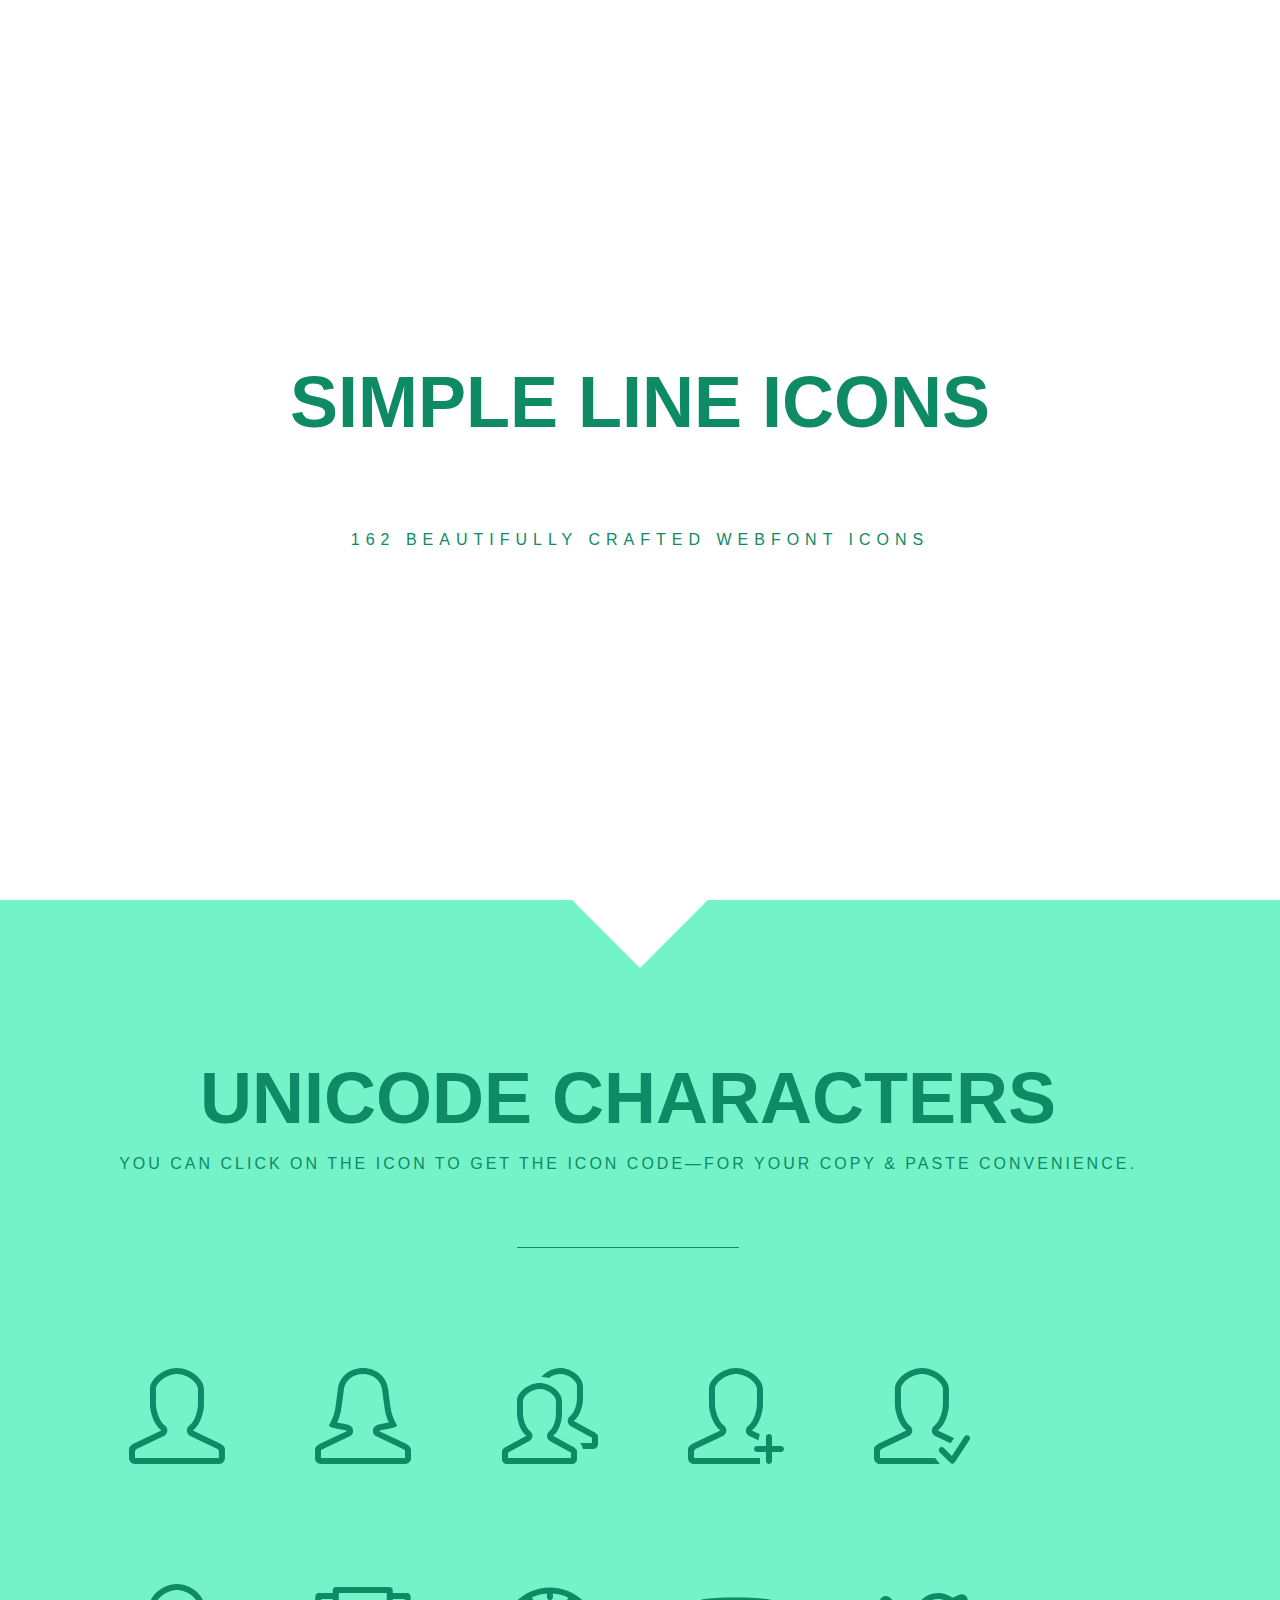
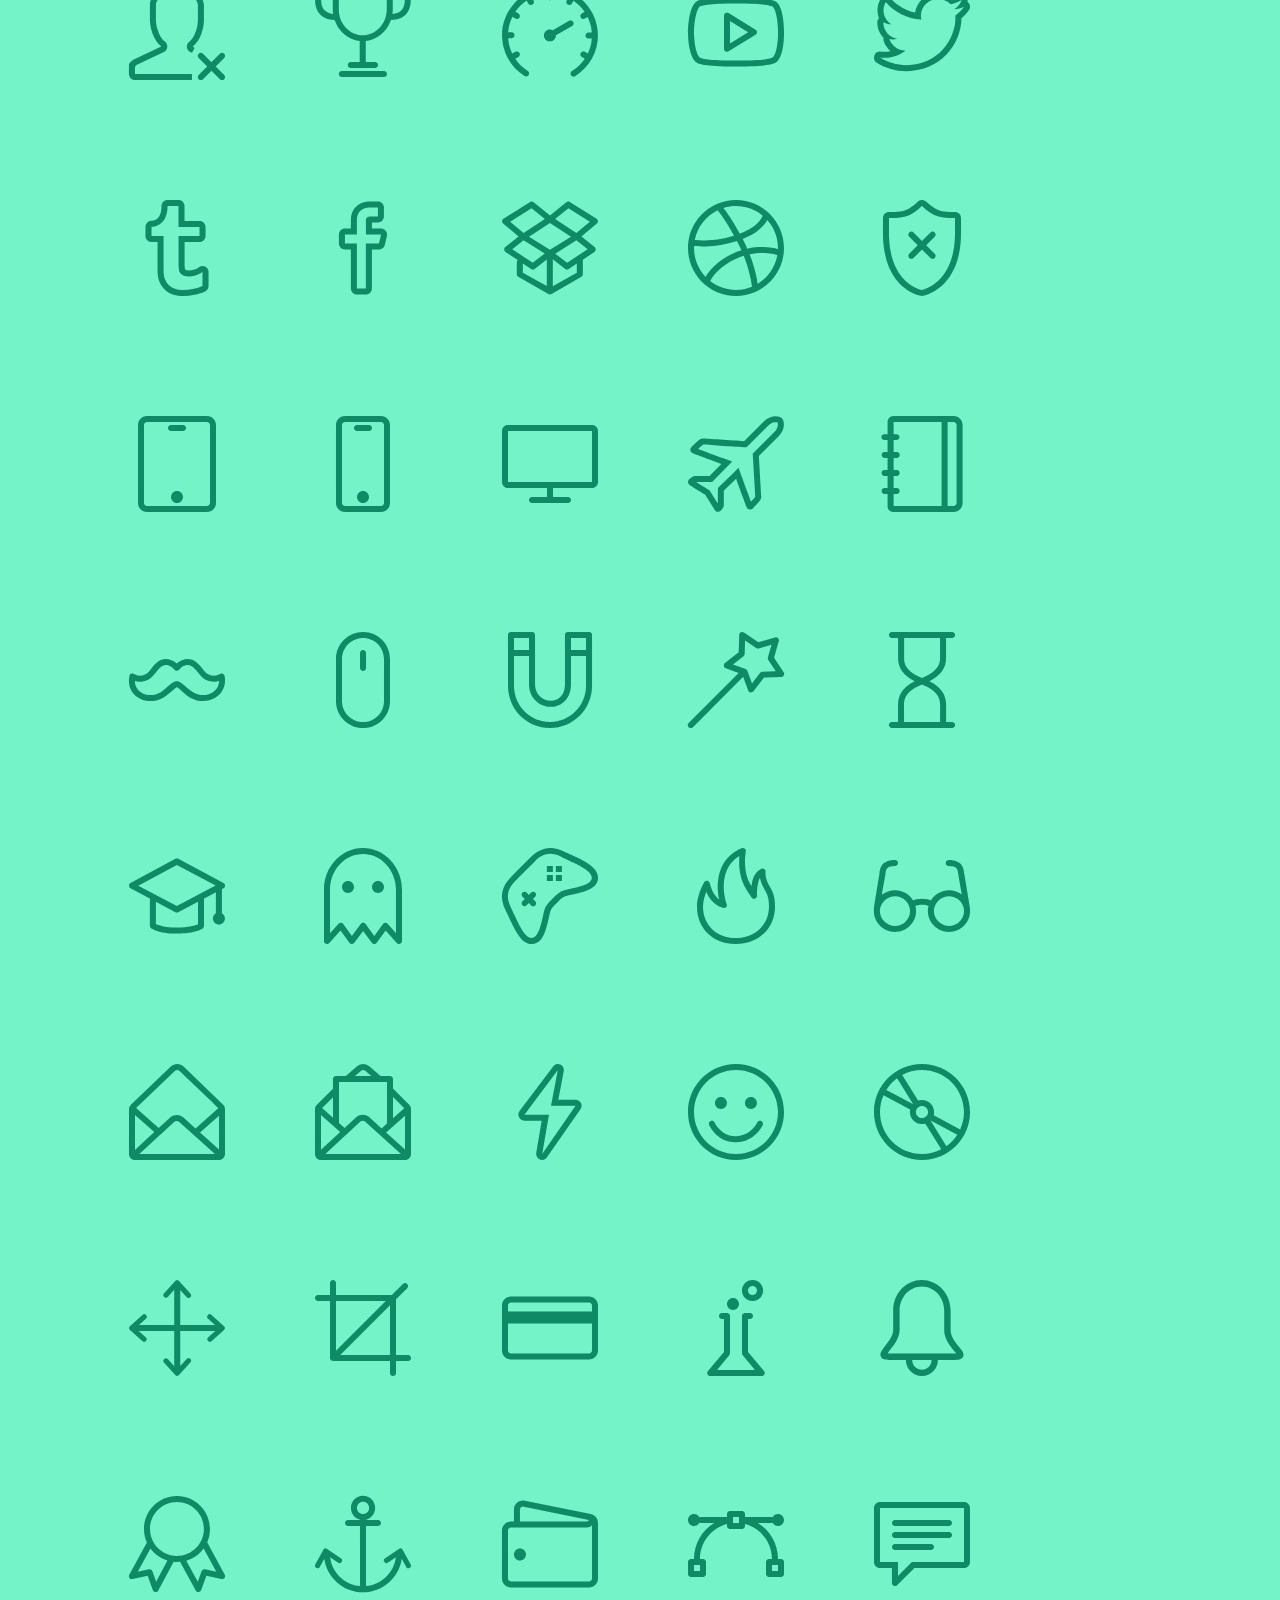
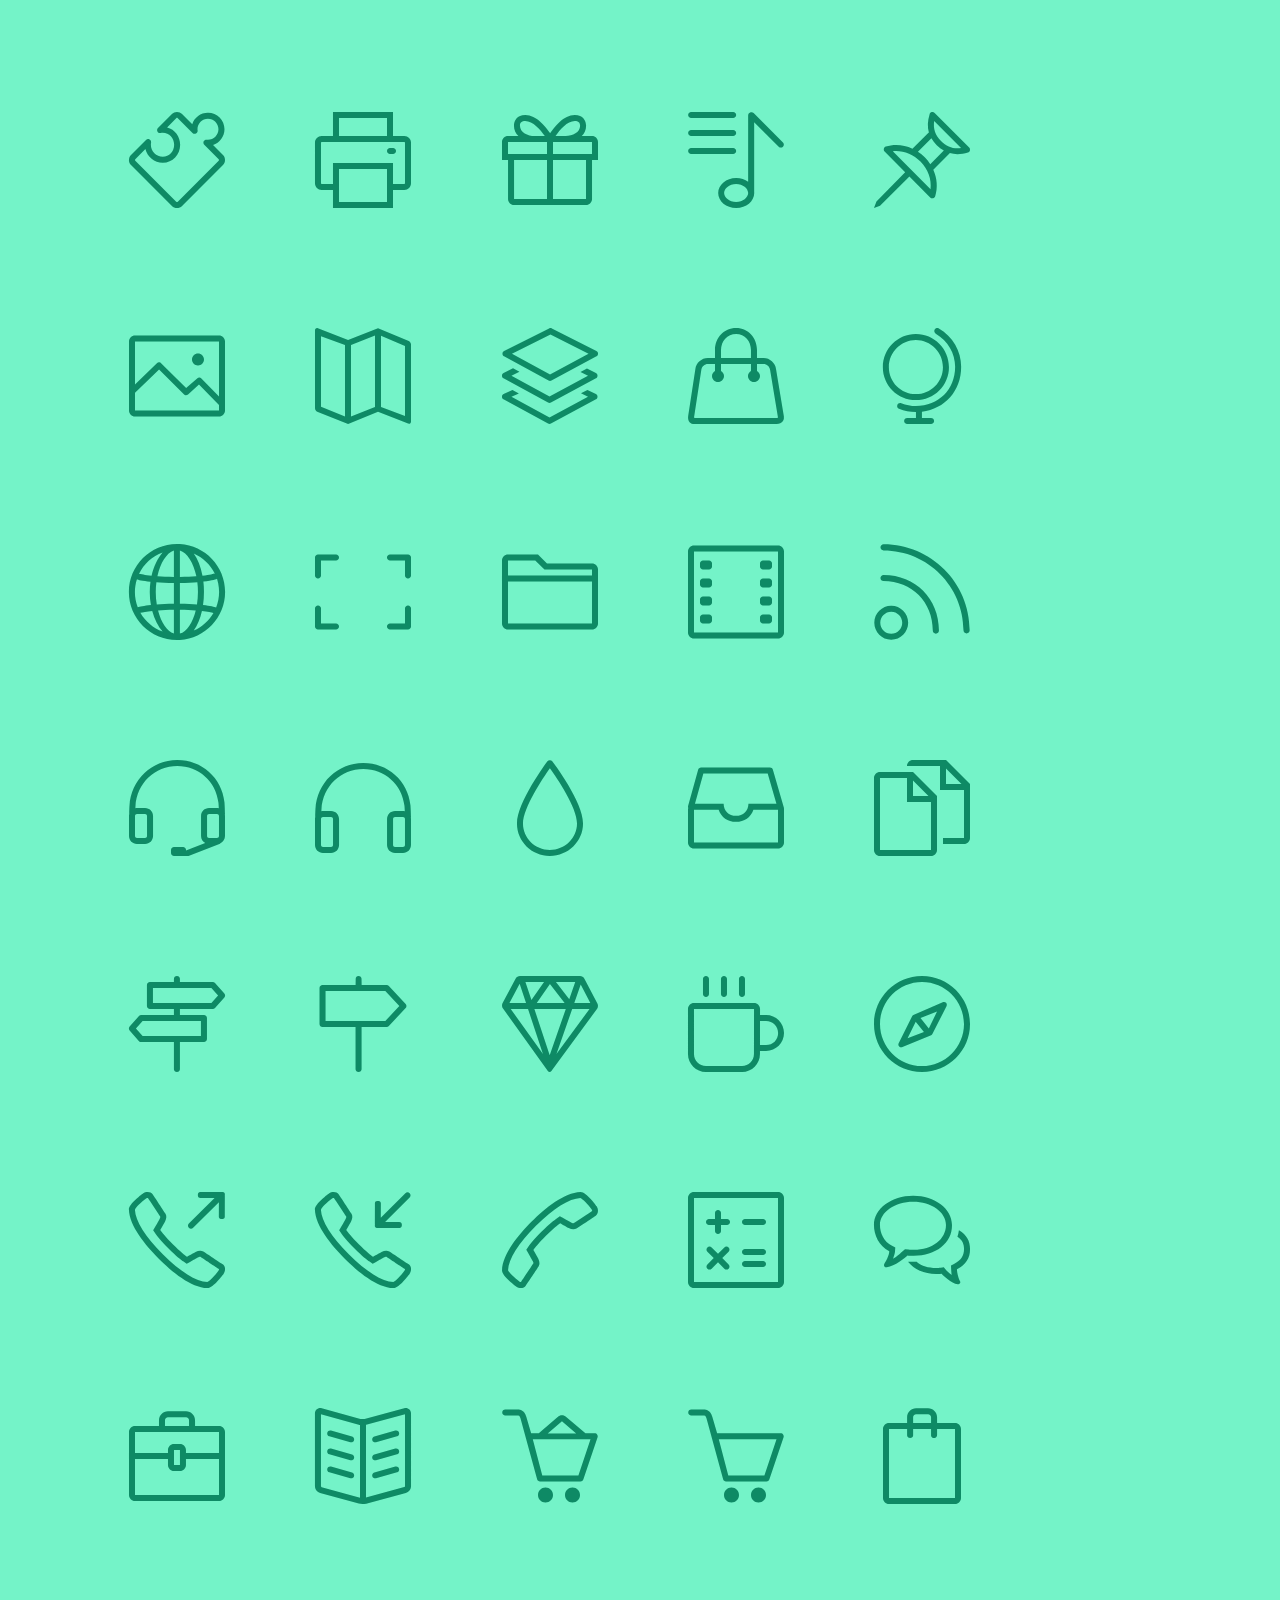
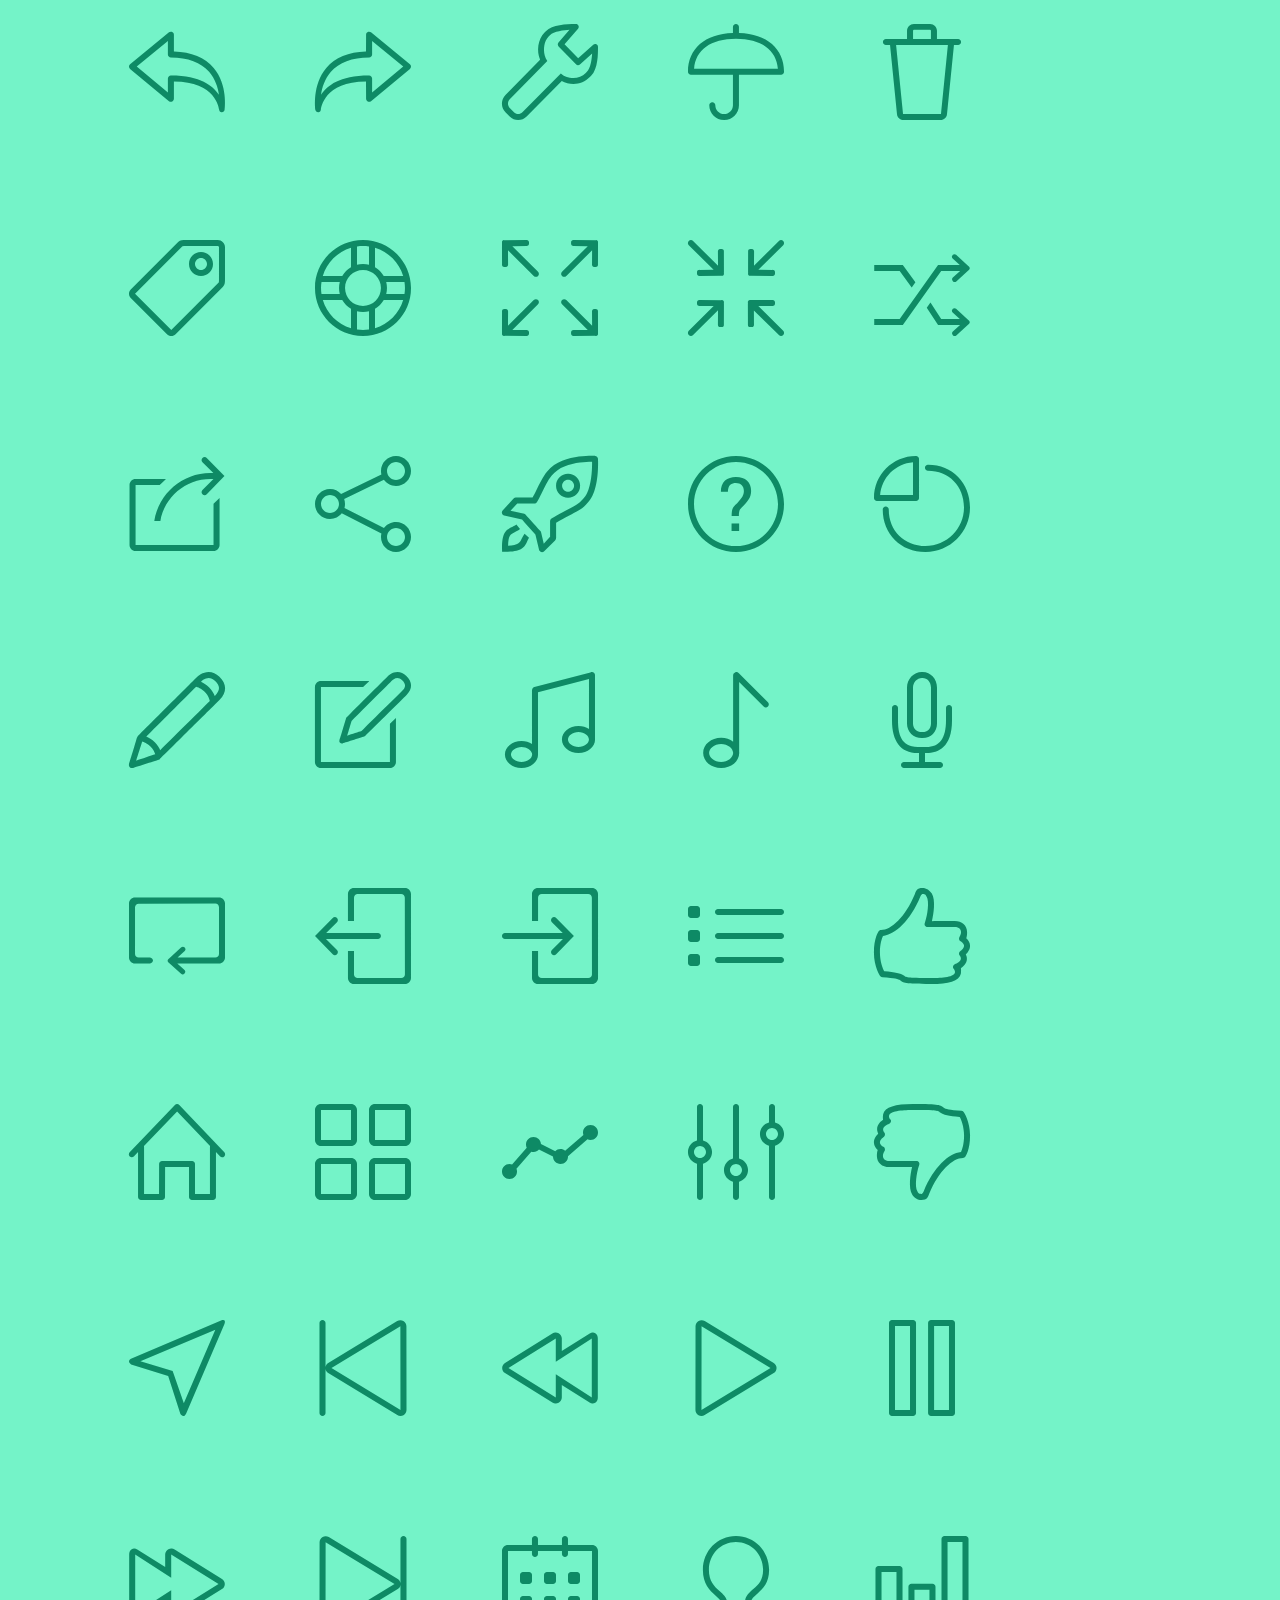
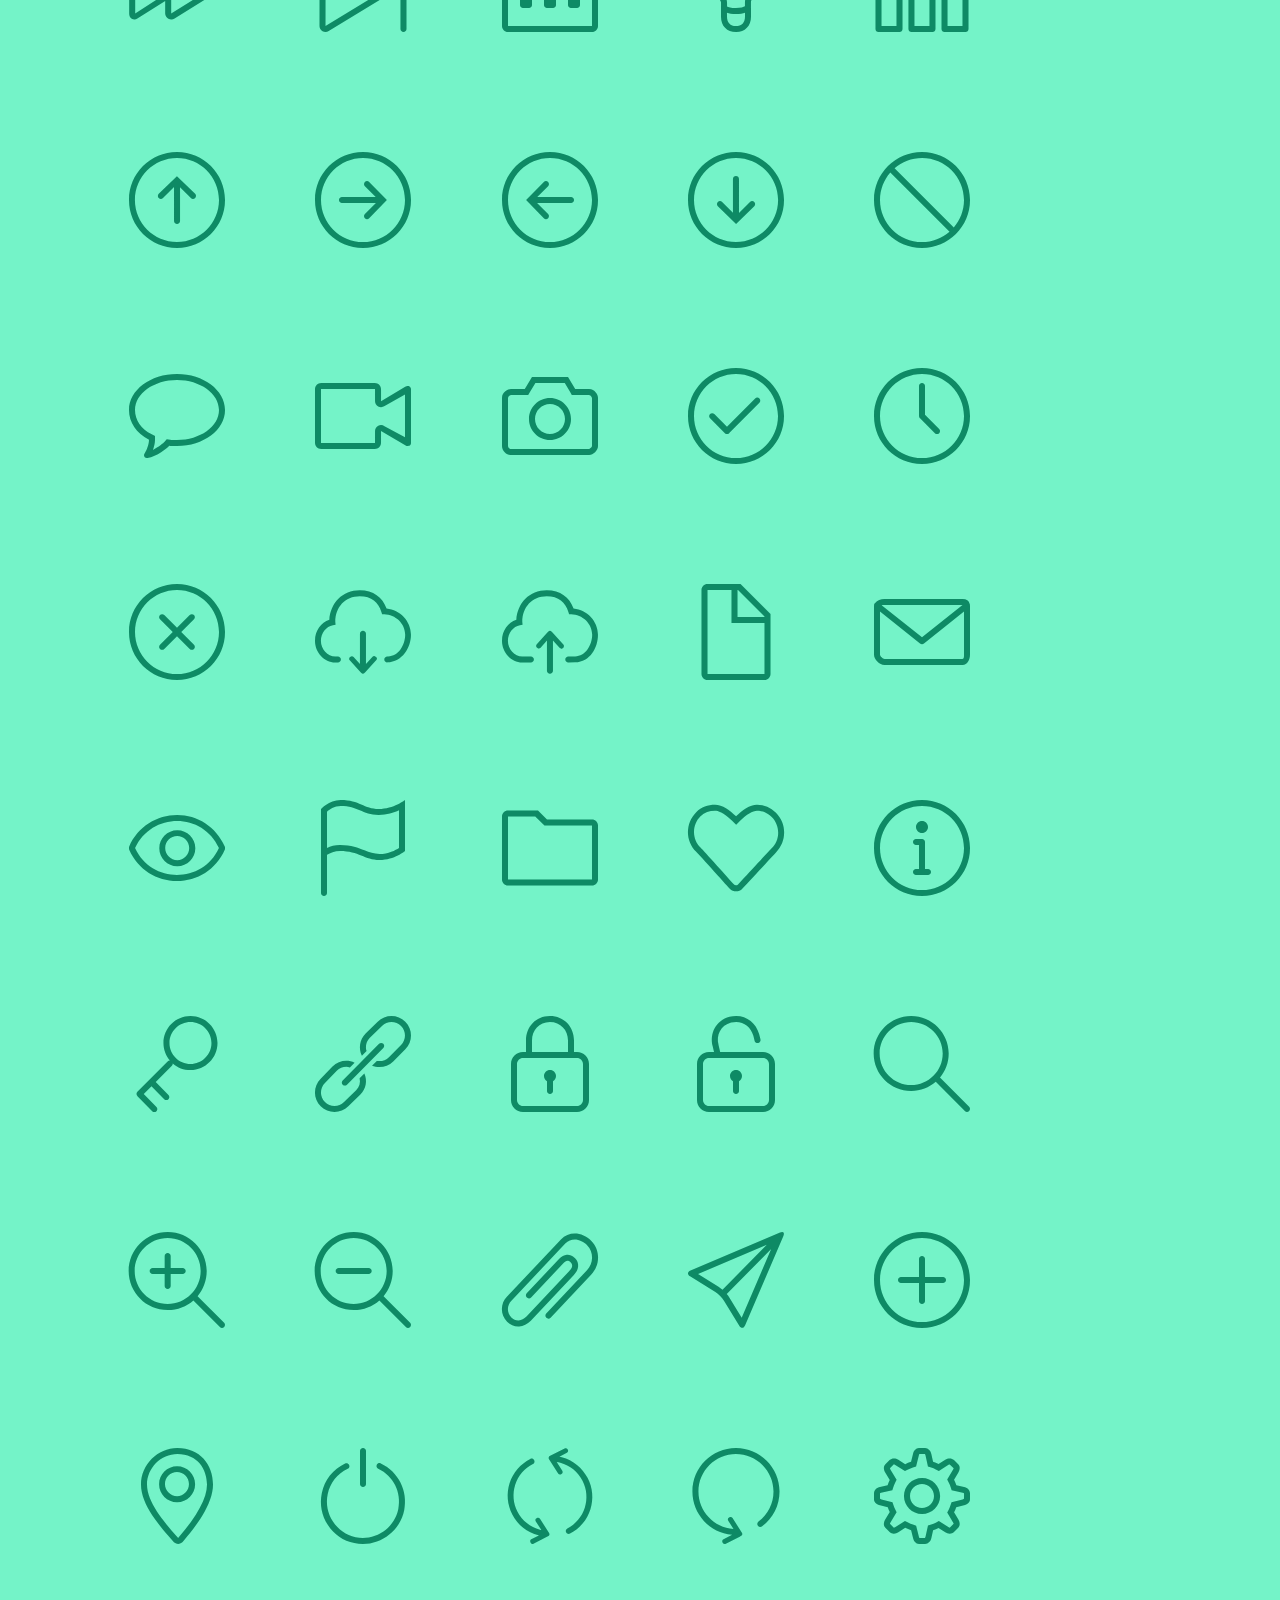
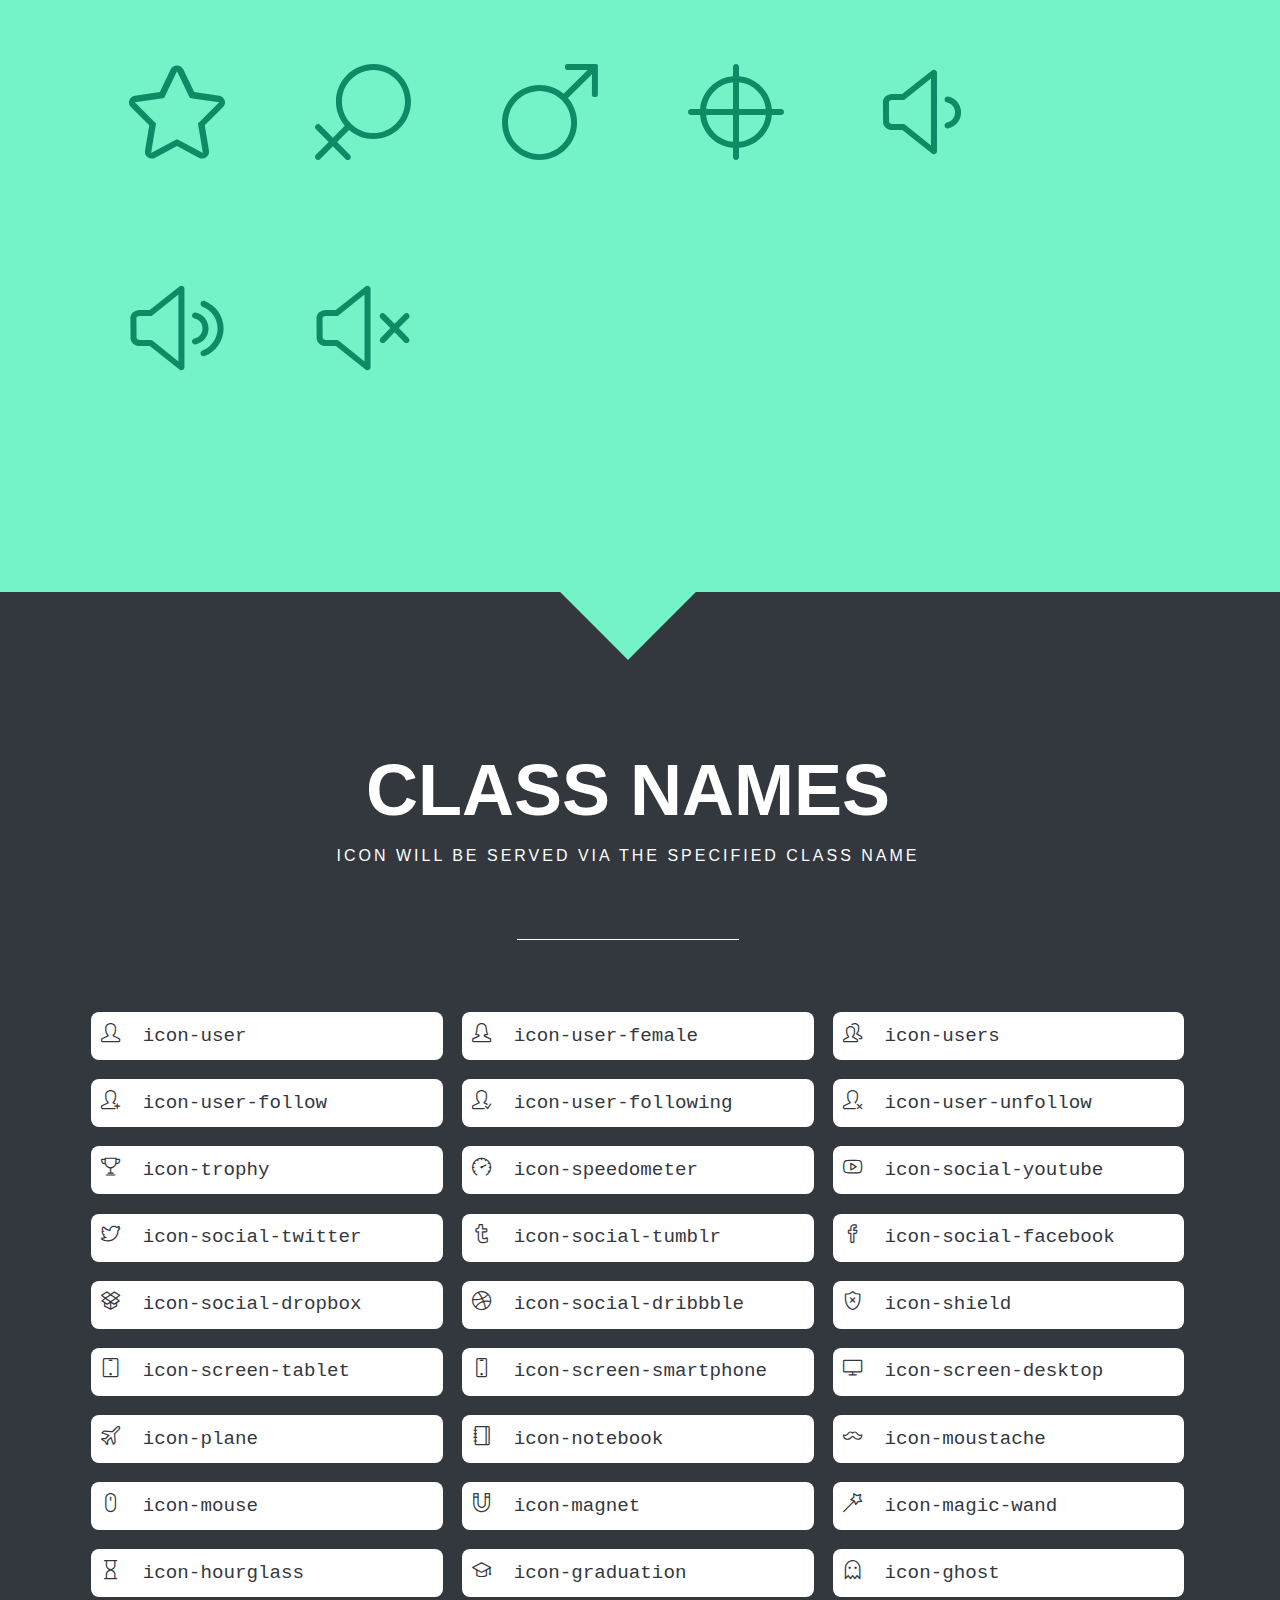
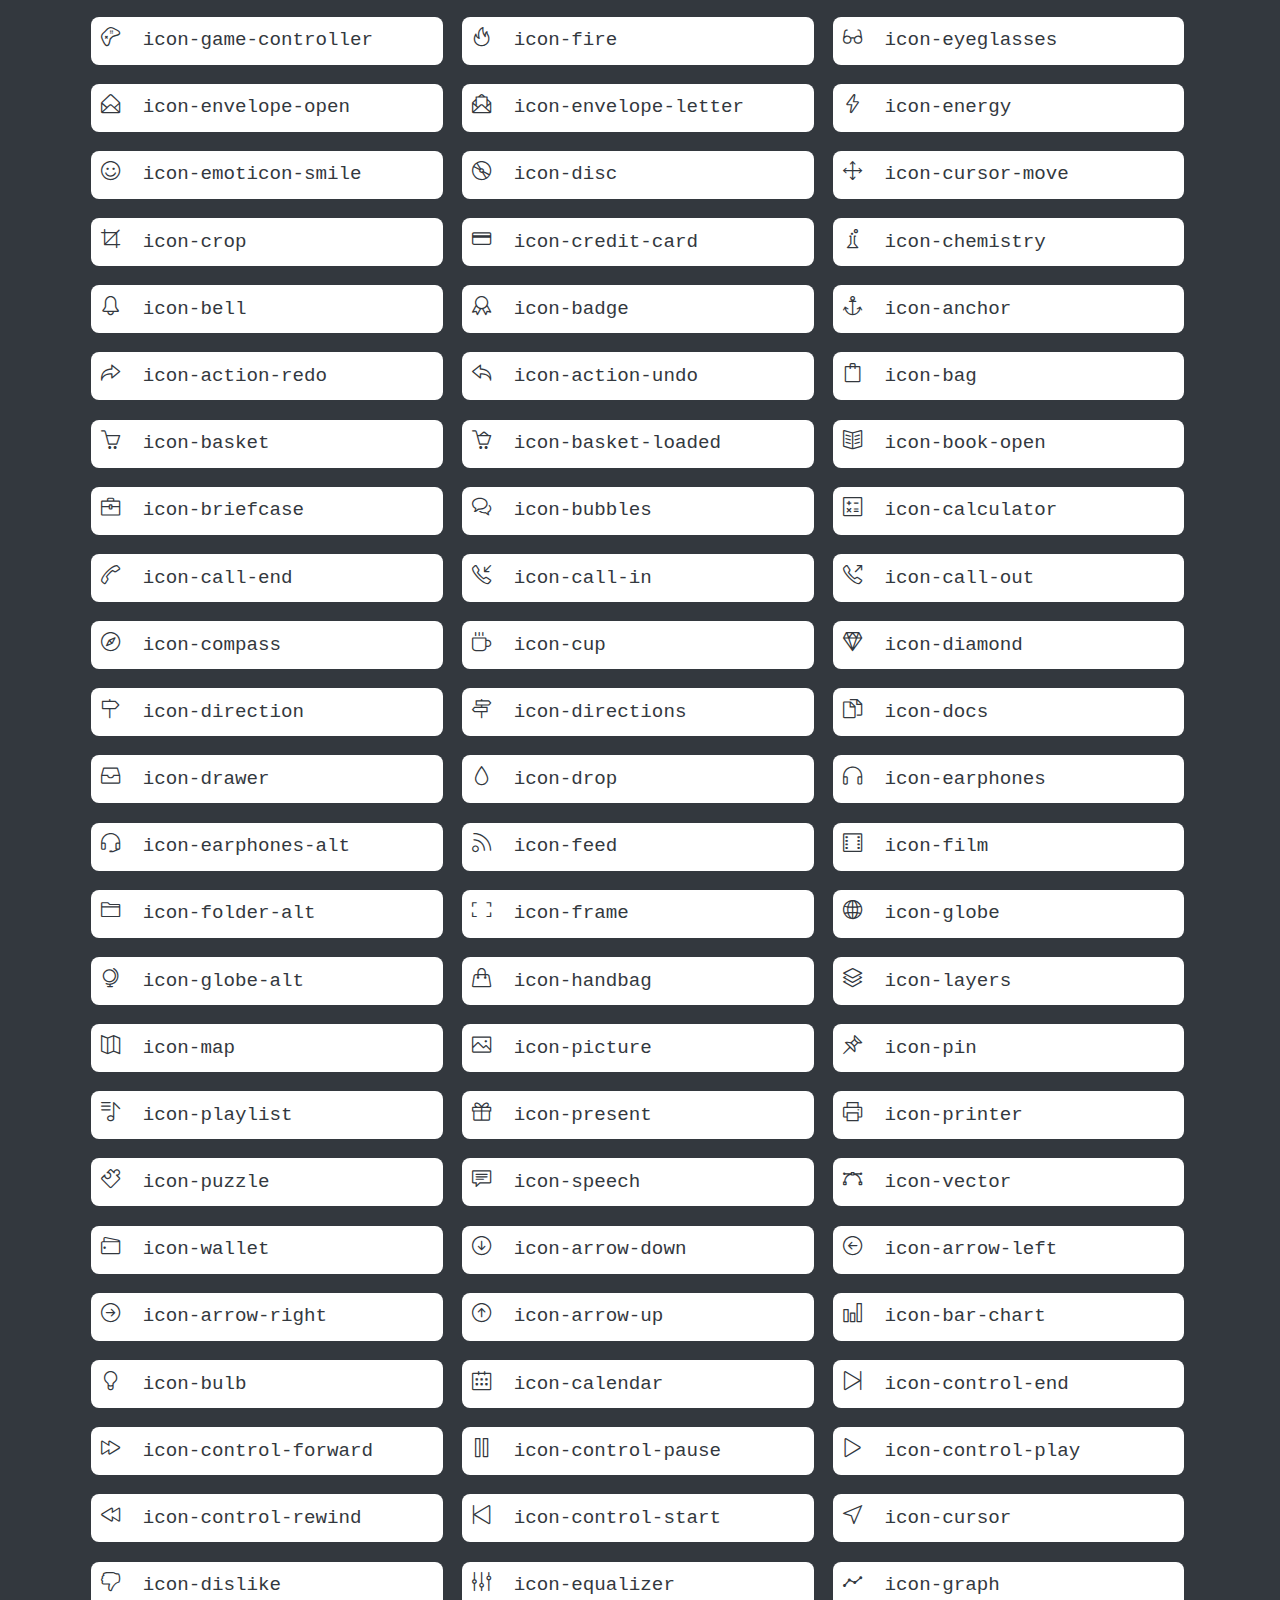
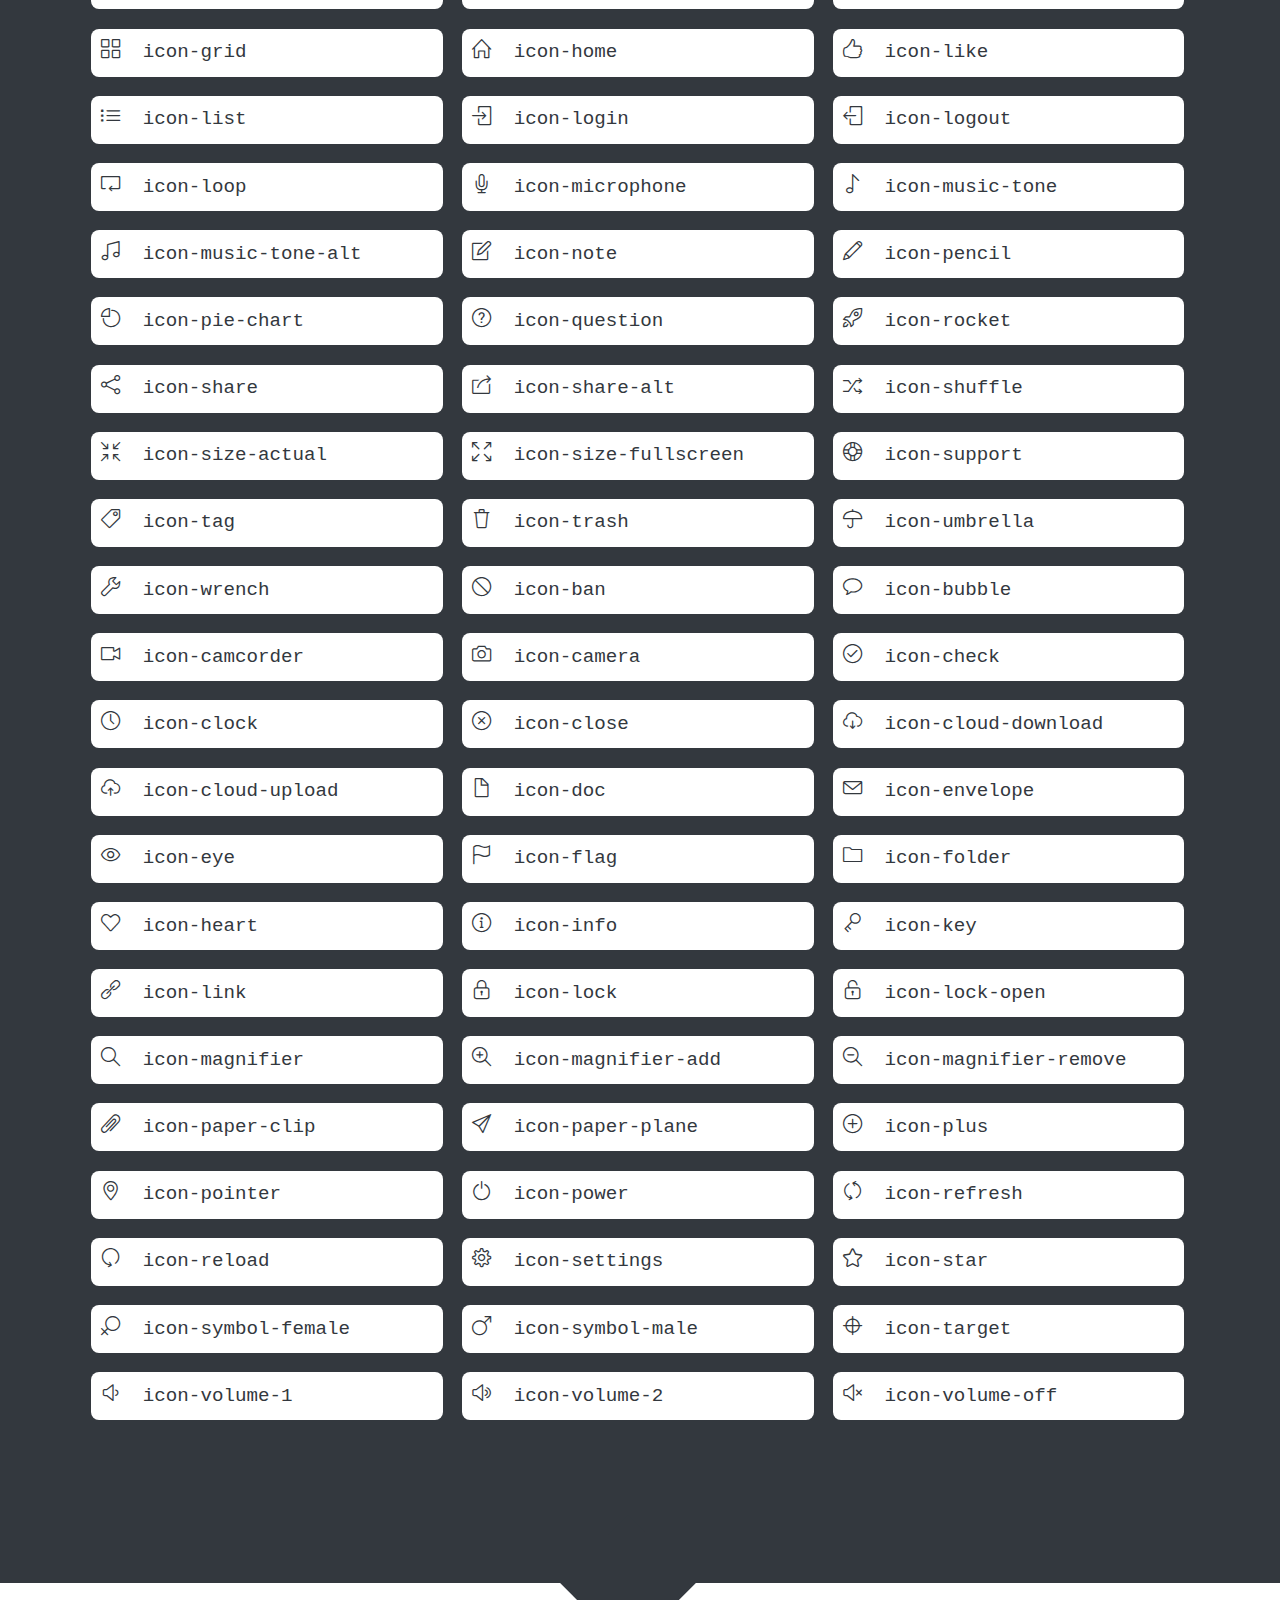
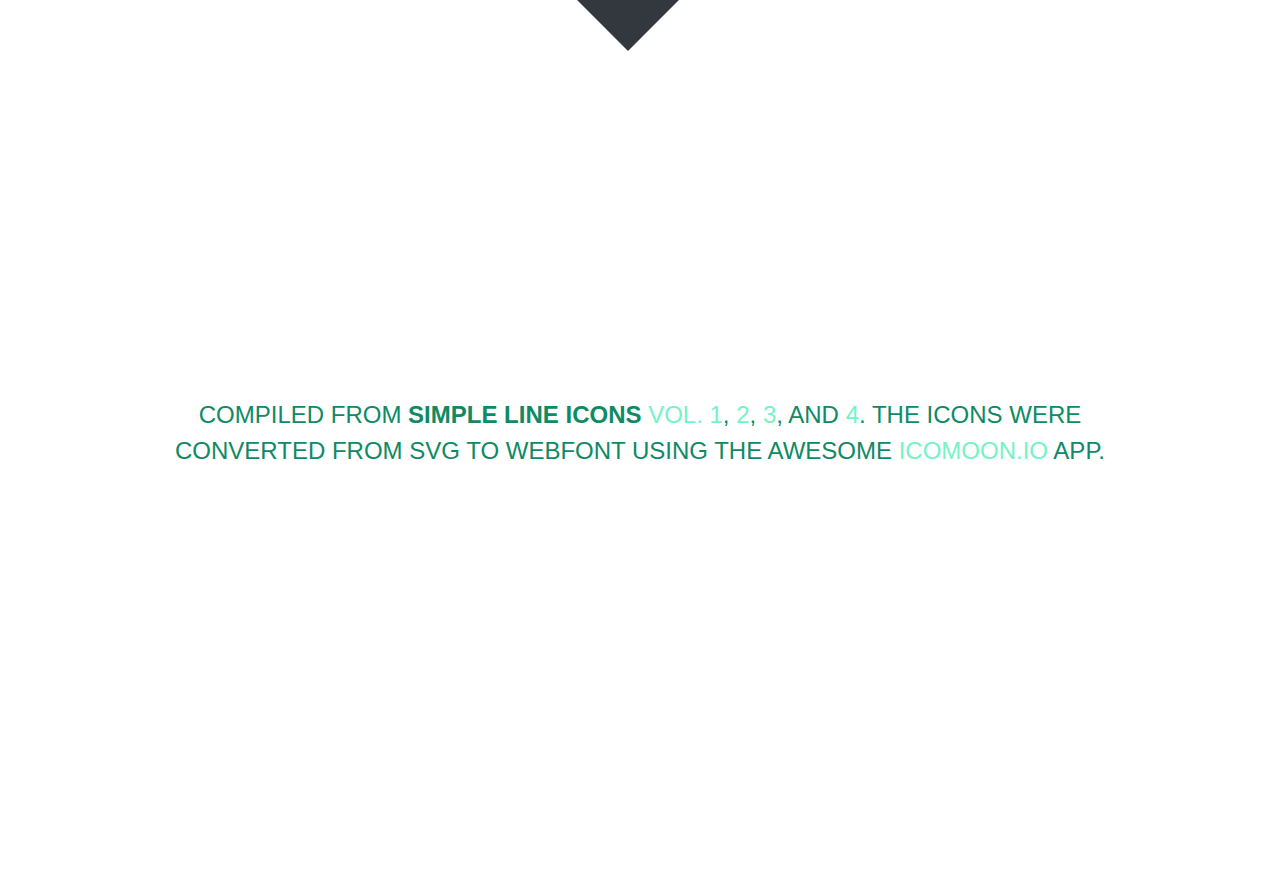
<file: admin/assets/plugins/line-icons/index.html>
<!doctype html>
<html>
<head>
	<meta charset="utf-8">
	<meta name="viewport" content="width=device-width, initial-scale=1, maximum-scale=1, user-scalable=no">
	<title>Simple Line Icons</title>
	<link rel="stylesheet" href="style.css">
	<link rel="stylesheet" href="line-icons.css">

	<!--[if lte IE 7]><script src="icons-lte-ie7.js"></script><![endif]-->
</head>

</head>
<body>
	<div class="page">
		<div id="wH"></div>
		<header class="masthead" id="masthead">
			<hgroup>
				<h1>Simple Line Icons</h1>
				<h2>162 beautifully crafted webfont icons</h2>
			</hgroup>
			<!--<h1>Your font contains the following glyphs</h1>
			<p>The generated SVG font can be imported back to <a href="http://icomoon.io/app">IcoMoon</a> for modification.</p>-->
		</header>

		<section class="glyphs" id="glyphs">
			<header>
				<hgroup>
					<h1>Unicode Characters</h1>
					<h2>You can click on the icon to get the icon code&mdash;for your copy &amp; paste convenience.</h2>
				</hgroup>
			</header>

			<div class="glyph">
				<span class="glyph-item mega" aria-hidden="true" data-icon="&#xe005;" data-js-prompt="&amp;#xe005;"></span>
			</div>
			<div class="glyph">
				<span class="glyph-item mega" aria-hidden="true" data-icon="&#xe000;" data-js-prompt="&amp;#xe000;"></span>
			</div>
			<div class="glyph">
				<span class="glyph-item mega" aria-hidden="true" data-icon="&#xe001;" data-js-prompt="&amp;#xe001;"></span>
			</div>
			<div class="glyph">
				<span class="glyph-item mega" aria-hidden="true" data-icon="&#xe002;" data-js-prompt="&amp;#xe002;"></span>
			</div>
			<div class="glyph">
				<span class="glyph-item mega" aria-hidden="true" data-icon="&#xe003;" data-js-prompt="&amp;#xe003;"></span>
			</div>
			<div class="glyph">
				<span class="glyph-item mega" aria-hidden="true" data-icon="&#xe004;" data-js-prompt="&amp;#xe004;"></span>
			</div>
			<div class="glyph">
				<span class="glyph-item mega" aria-hidden="true" data-icon="&#xe006;" data-js-prompt="&amp;#xe006;"></span>
			</div>
			<div class="glyph">
				<span class="glyph-item mega" aria-hidden="true" data-icon="&#xe007;" data-js-prompt="&amp;#xe007;"></span>
			</div>
			<div class="glyph">
				<span class="glyph-item mega" aria-hidden="true" data-icon="&#xe008;" data-js-prompt="&amp;#xe008;"></span>
			</div>
			<div class="glyph">
				<span class="glyph-item mega" aria-hidden="true" data-icon="&#xe009;" data-js-prompt="&amp;#xe009;"></span>
			</div>
			<div class="glyph">
				<span class="glyph-item mega" aria-hidden="true" data-icon="&#xe00a;" data-js-prompt="&amp;#xe00a;"></span>
			</div>
			<div class="glyph">
				<span class="glyph-item mega" aria-hidden="true" data-icon="&#xe00b;" data-js-prompt="&amp;#xe00b;"></span>
			</div>
			<div class="glyph">
				<span class="glyph-item mega" aria-hidden="true" data-icon="&#xe00c;" data-js-prompt="&amp;#xe00c;"></span>
			</div>
			<div class="glyph">
				<span class="glyph-item mega" aria-hidden="true" data-icon="&#xe00d;" data-js-prompt="&amp;#xe00d;"></span>
			</div>
			<div class="glyph">
				<span class="glyph-item mega" aria-hidden="true" data-icon="&#xe00e;" data-js-prompt="&amp;#xe00e;"></span>
			</div>
			<div class="glyph">
				<span class="glyph-item mega" aria-hidden="true" data-icon="&#xe00f;" data-js-prompt="&amp;#xe00f;"></span>
			</div>
			<div class="glyph">
				<span class="glyph-item mega" aria-hidden="true" data-icon="&#xe010;" data-js-prompt="&amp;#xe010;"></span>
			</div>
			<div class="glyph">
				<span class="glyph-item mega" aria-hidden="true" data-icon="&#xe011;" data-js-prompt="&amp;#xe011;"></span>
			</div>
			<div class="glyph">
				<span class="glyph-item mega" aria-hidden="true" data-icon="&#xe012;" data-js-prompt="&amp;#xe012;"></span>
			</div>
			<div class="glyph">
				<span class="glyph-item mega" aria-hidden="true" data-icon="&#xe013;" data-js-prompt="&amp;#xe013;"></span>
			</div>
			<div class="glyph">
				<span class="glyph-item mega" aria-hidden="true" data-icon="&#xe014;" data-js-prompt="&amp;#xe014;"></span>
			</div>
			<div class="glyph">
				<span class="glyph-item mega" aria-hidden="true" data-icon="&#xe015;" data-js-prompt="&amp;#xe015;"></span>
			</div>
			<div class="glyph">
				<span class="glyph-item mega" aria-hidden="true" data-icon="&#xe016;" data-js-prompt="&amp;#xe016;"></span>
			</div>
			<div class="glyph">
				<span class="glyph-item mega" aria-hidden="true" data-icon="&#xe017;" data-js-prompt="&amp;#xe017;"></span>
			</div>
			<div class="glyph">
				<span class="glyph-item mega" aria-hidden="true" data-icon="&#xe018;" data-js-prompt="&amp;#xe018;"></span>
			</div>
			<div class="glyph">
				<span class="glyph-item mega" aria-hidden="true" data-icon="&#xe019;" data-js-prompt="&amp;#xe019;"></span>
			</div>
			<div class="glyph">
				<span class="glyph-item mega" aria-hidden="true" data-icon="&#xe01a;" data-js-prompt="&amp;#xe01a;"></span>
			</div>
			<div class="glyph">
				<span class="glyph-item mega" aria-hidden="true" data-icon="&#xe01b;" data-js-prompt="&amp;#xe01b;"></span>
			</div>
			<div class="glyph">
				<span class="glyph-item mega" aria-hidden="true" data-icon="&#xe01c;" data-js-prompt="&amp;#xe01c;"></span>
			</div>
			<div class="glyph">
				<span class="glyph-item mega" aria-hidden="true" data-icon="&#xe01d;" data-js-prompt="&amp;#xe01d;"></span>
			</div>
			<div class="glyph">
				<span class="glyph-item mega" aria-hidden="true" data-icon="&#xe01e;" data-js-prompt="&amp;#xe01e;"></span>
			</div>
			<div class="glyph">
				<span class="glyph-item mega" aria-hidden="true" data-icon="&#xe01f;" data-js-prompt="&amp;#xe01f;"></span>
			</div>
			<div class="glyph">
				<span class="glyph-item mega" aria-hidden="true" data-icon="&#xe020;" data-js-prompt="&amp;#xe020;"></span>
			</div>
			<div class="glyph">
				<span class="glyph-item mega" aria-hidden="true" data-icon="&#xe021;" data-js-prompt="&amp;#xe021;"></span>
			</div>
			<div class="glyph">
				<span class="glyph-item mega" aria-hidden="true" data-icon="&#xe022;" data-js-prompt="&amp;#xe022;"></span>
			</div>
			<div class="glyph">
				<span class="glyph-item mega" aria-hidden="true" data-icon="&#xe023;" data-js-prompt="&amp;#xe023;"></span>
			</div>
			<div class="glyph">
				<span class="glyph-item mega" aria-hidden="true" data-icon="&#xe024;" data-js-prompt="&amp;#xe024;"></span>
			</div>
			<div class="glyph">
				<span class="glyph-item mega" aria-hidden="true" data-icon="&#xe025;" data-js-prompt="&amp;#xe025;"></span>
			</div>
			<div class="glyph">
				<span class="glyph-item mega" aria-hidden="true" data-icon="&#xe026;" data-js-prompt="&amp;#xe026;"></span>
			</div>
			<div class="glyph">
				<span class="glyph-item mega" aria-hidden="true" data-icon="&#xe027;" data-js-prompt="&amp;#xe027;"></span>
			</div>
			<div class="glyph">
				<span class="glyph-item mega" aria-hidden="true" data-icon="&#xe028;" data-js-prompt="&amp;#xe028;"></span>
			</div>
			<div class="glyph">
				<span class="glyph-item mega" aria-hidden="true" data-icon="&#xe029;" data-js-prompt="&amp;#xe029;"></span>
			</div>
			<div class="glyph">
				<span class="glyph-item mega" aria-hidden="true" data-icon="&#xe02a;" data-js-prompt="&amp;#xe02a;"></span>
			</div>
			<div class="glyph">
				<span class="glyph-item mega" aria-hidden="true" data-icon="&#xe02b;" data-js-prompt="&amp;#xe02b;"></span>
			</div>
			<div class="glyph">
				<span class="glyph-item mega" aria-hidden="true" data-icon="&#xe02c;" data-js-prompt="&amp;#xe02c;"></span>
			</div>
			<div class="glyph">
				<span class="glyph-item mega" aria-hidden="true" data-icon="&#xe02d;" data-js-prompt="&amp;#xe02d;"></span>
			</div>
			<div class="glyph">
				<span class="glyph-item mega" aria-hidden="true" data-icon="&#xe02e;" data-js-prompt="&amp;#xe02e;"></span>
			</div>
			<div class="glyph">
				<span class="glyph-item mega" aria-hidden="true" data-icon="&#xe02f;" data-js-prompt="&amp;#xe02f;"></span>
			</div>
			<div class="glyph">
				<span class="glyph-item mega" aria-hidden="true" data-icon="&#xe030;" data-js-prompt="&amp;#xe030;"></span>
			</div>
			<div class="glyph">
				<span class="glyph-item mega" aria-hidden="true" data-icon="&#xe031;" data-js-prompt="&amp;#xe031;"></span>
			</div>
			<div class="glyph">
				<span class="glyph-item mega" aria-hidden="true" data-icon="&#xe032;" data-js-prompt="&amp;#xe032;"></span>
			</div>
			<div class="glyph">
				<span class="glyph-item mega" aria-hidden="true" data-icon="&#xe033;" data-js-prompt="&amp;#xe033;"></span>
			</div>
			<div class="glyph">
				<span class="glyph-item mega" aria-hidden="true" data-icon="&#xe034;" data-js-prompt="&amp;#xe034;"></span>
			</div>
			<div class="glyph">
				<span class="glyph-item mega" aria-hidden="true" data-icon="&#xe035;" data-js-prompt="&amp;#xe035;"></span>
			</div>
			<div class="glyph">
				<span class="glyph-item mega" aria-hidden="true" data-icon="&#xe036;" data-js-prompt="&amp;#xe036;"></span>
			</div>
			<div class="glyph">
				<span class="glyph-item mega" aria-hidden="true" data-icon="&#xe037;" data-js-prompt="&amp;#xe037;"></span>
			</div>
			<div class="glyph">
				<span class="glyph-item mega" aria-hidden="true" data-icon="&#xe038;" data-js-prompt="&amp;#xe038;"></span>
			</div>
			<div class="glyph">
				<span class="glyph-item mega" aria-hidden="true" data-icon="&#xe039;" data-js-prompt="&amp;#xe039;"></span>
			</div>
			<div class="glyph">
				<span class="glyph-item mega" aria-hidden="true" data-icon="&#xe03a;" data-js-prompt="&amp;#xe03a;"></span>
			</div>
			<div class="glyph">
				<span class="glyph-item mega" aria-hidden="true" data-icon="&#xe03b;" data-js-prompt="&amp;#xe03b;"></span>
			</div>
			<div class="glyph">
				<span class="glyph-item mega" aria-hidden="true" data-icon="&#xe03c;" data-js-prompt="&amp;#xe03c;"></span>
			</div>
			<div class="glyph">
				<span class="glyph-item mega" aria-hidden="true" data-icon="&#xe03d;" data-js-prompt="&amp;#xe03d;"></span>
			</div>
			<div class="glyph">
				<span class="glyph-item mega" aria-hidden="true" data-icon="&#xe03e;" data-js-prompt="&amp;#xe03e;"></span>
			</div>
			<div class="glyph">
				<span class="glyph-item mega" aria-hidden="true" data-icon="&#xe03f;" data-js-prompt="&amp;#xe03f;"></span>
			</div>
			<div class="glyph">
				<span class="glyph-item mega" aria-hidden="true" data-icon="&#xe040;" data-js-prompt="&amp;#xe040;"></span>
			</div>
			<div class="glyph">
				<span class="glyph-item mega" aria-hidden="true" data-icon="&#xe041;" data-js-prompt="&amp;#xe041;"></span>
			</div>
			<div class="glyph">
				<span class="glyph-item mega" aria-hidden="true" data-icon="&#xe042;" data-js-prompt="&amp;#xe042;"></span>
			</div>
			<div class="glyph">
				<span class="glyph-item mega" aria-hidden="true" data-icon="&#xe043;" data-js-prompt="&amp;#xe043;"></span>
			</div>
			<div class="glyph">
				<span class="glyph-item mega" aria-hidden="true" data-icon="&#xe044;" data-js-prompt="&amp;#xe044;"></span>
			</div>
			<div class="glyph">
				<span class="glyph-item mega" aria-hidden="true" data-icon="&#xe045;" data-js-prompt="&amp;#xe045;"></span>
			</div>
			<div class="glyph">
				<span class="glyph-item mega" aria-hidden="true" data-icon="&#xe046;" data-js-prompt="&amp;#xe046;"></span>
			</div>
			<div class="glyph">
				<span class="glyph-item mega" aria-hidden="true" data-icon="&#xe047;" data-js-prompt="&amp;#xe047;"></span>
			</div>
			<div class="glyph">
				<span class="glyph-item mega" aria-hidden="true" data-icon="&#xe048;" data-js-prompt="&amp;#xe048;"></span>
			</div>
			<div class="glyph">
				<span class="glyph-item mega" aria-hidden="true" data-icon="&#xe049;" data-js-prompt="&amp;#xe049;"></span>
			</div>
			<div class="glyph">
				<span class="glyph-item mega" aria-hidden="true" data-icon="&#xe04a;" data-js-prompt="&amp;#xe04a;"></span>
			</div>
			<div class="glyph">
				<span class="glyph-item mega" aria-hidden="true" data-icon="&#xe04b;" data-js-prompt="&amp;#xe04b;"></span>
			</div>
			<div class="glyph">
				<span class="glyph-item mega" aria-hidden="true" data-icon="&#xe04c;" data-js-prompt="&amp;#xe04c;"></span>
			</div>
			<div class="glyph">
				<span class="glyph-item mega" aria-hidden="true" data-icon="&#xe04d;" data-js-prompt="&amp;#xe04d;"></span>
			</div>
			<div class="glyph">
				<span class="glyph-item mega" aria-hidden="true" data-icon="&#xe04e;" data-js-prompt="&amp;#xe04e;"></span>
			</div>
			<div class="glyph">
				<span class="glyph-item mega" aria-hidden="true" data-icon="&#xe04f;" data-js-prompt="&amp;#xe04f;"></span>
			</div>
			<div class="glyph">
				<span class="glyph-item mega" aria-hidden="true" data-icon="&#xe050;" data-js-prompt="&amp;#xe050;"></span>
			</div>
			<div class="glyph">
				<span class="glyph-item mega" aria-hidden="true" data-icon="&#xe051;" data-js-prompt="&amp;#xe051;"></span>
			</div>
			<div class="glyph">
				<span class="glyph-item mega" aria-hidden="true" data-icon="&#xe052;" data-js-prompt="&amp;#xe052;"></span>
			</div>
			<div class="glyph">
				<span class="glyph-item mega" aria-hidden="true" data-icon="&#xe053;" data-js-prompt="&amp;#xe053;"></span>
			</div>
			<div class="glyph">
				<span class="glyph-item mega" aria-hidden="true" data-icon="&#xe054;" data-js-prompt="&amp;#xe054;"></span>
			</div>
			<div class="glyph">
				<span class="glyph-item mega" aria-hidden="true" data-icon="&#xe055;" data-js-prompt="&amp;#xe055;"></span>
			</div>
			<div class="glyph">
				<span class="glyph-item mega" aria-hidden="true" data-icon="&#xe056;" data-js-prompt="&amp;#xe056;"></span>
			</div>
			<div class="glyph">
				<span class="glyph-item mega" aria-hidden="true" data-icon="&#xe057;" data-js-prompt="&amp;#xe057;"></span>
			</div>
			<div class="glyph">
				<span class="glyph-item mega" aria-hidden="true" data-icon="&#xe058;" data-js-prompt="&amp;#xe058;"></span>
			</div>
			<div class="glyph">
				<span class="glyph-item mega" aria-hidden="true" data-icon="&#xe059;" data-js-prompt="&amp;#xe059;"></span>
			</div>
			<div class="glyph">
				<span class="glyph-item mega" aria-hidden="true" data-icon="&#xe05a;" data-js-prompt="&amp;#xe05a;"></span>
			</div>
			<div class="glyph">
				<span class="glyph-item mega" aria-hidden="true" data-icon="&#xe05b;" data-js-prompt="&amp;#xe05b;"></span>
			</div>
			<div class="glyph">
				<span class="glyph-item mega" aria-hidden="true" data-icon="&#xe05c;" data-js-prompt="&amp;#xe05c;"></span>
			</div>
			<div class="glyph">
				<span class="glyph-item mega" aria-hidden="true" data-icon="&#xe05d;" data-js-prompt="&amp;#xe05d;"></span>
			</div>
			<div class="glyph">
				<span class="glyph-item mega" aria-hidden="true" data-icon="&#xe05e;" data-js-prompt="&amp;#xe05e;"></span>
			</div>
			<div class="glyph">
				<span class="glyph-item mega" aria-hidden="true" data-icon="&#xe05f;" data-js-prompt="&amp;#xe05f;"></span>
			</div>
			<div class="glyph">
				<span class="glyph-item mega" aria-hidden="true" data-icon="&#xe060;" data-js-prompt="&amp;#xe060;"></span>
			</div>
			<div class="glyph">
				<span class="glyph-item mega" aria-hidden="true" data-icon="&#xe061;" data-js-prompt="&amp;#xe061;"></span>
			</div>
			<div class="glyph">
				<span class="glyph-item mega" aria-hidden="true" data-icon="&#xe062;" data-js-prompt="&amp;#xe062;"></span>
			</div>
			<div class="glyph">
				<span class="glyph-item mega" aria-hidden="true" data-icon="&#xe063;" data-js-prompt="&amp;#xe063;"></span>
			</div>
			<div class="glyph">
				<span class="glyph-item mega" aria-hidden="true" data-icon="&#xe064;" data-js-prompt="&amp;#xe064;"></span>
			</div>
			<div class="glyph">
				<span class="glyph-item mega" aria-hidden="true" data-icon="&#xe065;" data-js-prompt="&amp;#xe065;"></span>
			</div>
			<div class="glyph">
				<span class="glyph-item mega" aria-hidden="true" data-icon="&#xe066;" data-js-prompt="&amp;#xe066;"></span>
			</div>
			<div class="glyph">
				<span class="glyph-item mega" aria-hidden="true" data-icon="&#xe067;" data-js-prompt="&amp;#xe067;"></span>
			</div>
			<div class="glyph">
				<span class="glyph-item mega" aria-hidden="true" data-icon="&#xe068;" data-js-prompt="&amp;#xe068;"></span>
			</div>
			<div class="glyph">
				<span class="glyph-item mega" aria-hidden="true" data-icon="&#xe069;" data-js-prompt="&amp;#xe069;"></span>
			</div>
			<div class="glyph">
				<span class="glyph-item mega" aria-hidden="true" data-icon="&#xe06a;" data-js-prompt="&amp;#xe06a;"></span>
			</div>
			<div class="glyph">
				<span class="glyph-item mega" aria-hidden="true" data-icon="&#xe06b;" data-js-prompt="&amp;#xe06b;"></span>
			</div>
			<div class="glyph">
				<span class="glyph-item mega" aria-hidden="true" data-icon="&#xe06c;" data-js-prompt="&amp;#xe06c;"></span>
			</div>
			<div class="glyph">
				<span class="glyph-item mega" aria-hidden="true" data-icon="&#xe06d;" data-js-prompt="&amp;#xe06d;"></span>
			</div>
			<div class="glyph">
				<span class="glyph-item mega" aria-hidden="true" data-icon="&#xe06e;" data-js-prompt="&amp;#xe06e;"></span>
			</div>
			<div class="glyph">
				<span class="glyph-item mega" aria-hidden="true" data-icon="&#xe06f;" data-js-prompt="&amp;#xe06f;"></span>
			</div>
			<div class="glyph">
				<span class="glyph-item mega" aria-hidden="true" data-icon="&#xe070;" data-js-prompt="&amp;#xe070;"></span>
			</div>
			<div class="glyph">
				<span class="glyph-item mega" aria-hidden="true" data-icon="&#xe071;" data-js-prompt="&amp;#xe071;"></span>
			</div>
			<div class="glyph">
				<span class="glyph-item mega" aria-hidden="true" data-icon="&#xe072;" data-js-prompt="&amp;#xe072;"></span>
			</div>
			<div class="glyph">
				<span class="glyph-item mega" aria-hidden="true" data-icon="&#xe073;" data-js-prompt="&amp;#xe073;"></span>
			</div>
			<div class="glyph">
				<span class="glyph-item mega" aria-hidden="true" data-icon="&#xe074;" data-js-prompt="&amp;#xe074;"></span>
			</div>
			<div class="glyph">
				<span class="glyph-item mega" aria-hidden="true" data-icon="&#xe075;" data-js-prompt="&amp;#xe075;"></span>
			</div>
			<div class="glyph">
				<span class="glyph-item mega" aria-hidden="true" data-icon="&#xe076;" data-js-prompt="&amp;#xe076;"></span>
			</div>
			<div class="glyph">
				<span class="glyph-item mega" aria-hidden="true" data-icon="&#xe077;" data-js-prompt="&amp;#xe077;"></span>
			</div>
			<div class="glyph">
				<span class="glyph-item mega" aria-hidden="true" data-icon="&#xe078;" data-js-prompt="&amp;#xe078;"></span>
			</div>
			<div class="glyph">
				<span class="glyph-item mega" aria-hidden="true" data-icon="&#xe079;" data-js-prompt="&amp;#xe079;"></span>
			</div>
			<div class="glyph">
				<span class="glyph-item mega" aria-hidden="true" data-icon="&#xe07a;" data-js-prompt="&amp;#xe07a;"></span>
			</div>
			<div class="glyph">
				<span class="glyph-item mega" aria-hidden="true" data-icon="&#xe07b;" data-js-prompt="&amp;#xe07b;"></span>
			</div>
			<div class="glyph">
				<span class="glyph-item mega" aria-hidden="true" data-icon="&#xe07c;" data-js-prompt="&amp;#xe07c;"></span>
			</div>
			<div class="glyph">
				<span class="glyph-item mega" aria-hidden="true" data-icon="&#xe07d;" data-js-prompt="&amp;#xe07d;"></span>
			</div>
			<div class="glyph">
				<span class="glyph-item mega" aria-hidden="true" data-icon="&#xe07e;" data-js-prompt="&amp;#xe07e;"></span>
			</div>
			<div class="glyph">
				<span class="glyph-item mega" aria-hidden="true" data-icon="&#xe07f;" data-js-prompt="&amp;#xe07f;"></span>
			</div>
			<div class="glyph">
				<span class="glyph-item mega" aria-hidden="true" data-icon="&#xe080;" data-js-prompt="&amp;#xe080;"></span>
			</div>
			<div class="glyph">
				<span class="glyph-item mega" aria-hidden="true" data-icon="&#xe081;" data-js-prompt="&amp;#xe081;"></span>
			</div>
			<div class="glyph">
				<span class="glyph-item mega" aria-hidden="true" data-icon="&#xe082;" data-js-prompt="&amp;#xe082;"></span>
			</div>
			<div class="glyph">
				<span class="glyph-item mega" aria-hidden="true" data-icon="&#xe083;" data-js-prompt="&amp;#xe083;"></span>
			</div>
			<div class="glyph">
				<span class="glyph-item mega" aria-hidden="true" data-icon="&#xe084;" data-js-prompt="&amp;#xe084;"></span>
			</div>
			<div class="glyph">
				<span class="glyph-item mega" aria-hidden="true" data-icon="&#xe085;" data-js-prompt="&amp;#xe085;"></span>
			</div>
			<div class="glyph">
				<span class="glyph-item mega" aria-hidden="true" data-icon="&#xe086;" data-js-prompt="&amp;#xe086;"></span>
			</div>
			<div class="glyph">
				<span class="glyph-item mega" aria-hidden="true" data-icon="&#xe087;" data-js-prompt="&amp;#xe087;"></span>
			</div>
			<div class="glyph">
				<span class="glyph-item mega" aria-hidden="true" data-icon="&#xe088;" data-js-prompt="&amp;#xe088;"></span>
			</div>
			<div class="glyph">
				<span class="glyph-item mega" aria-hidden="true" data-icon="&#xe089;" data-js-prompt="&amp;#xe089;"></span>
			</div>
			<div class="glyph">
				<span class="glyph-item mega" aria-hidden="true" data-icon="&#xe08a;" data-js-prompt="&amp;#xe08a;"></span>
			</div>
			<div class="glyph">
				<span class="glyph-item mega" aria-hidden="true" data-icon="&#xe08b;" data-js-prompt="&amp;#xe08b;"></span>
			</div>
			<div class="glyph">
				<span class="glyph-item mega" aria-hidden="true" data-icon="&#xe08c;" data-js-prompt="&amp;#xe08c;"></span>
			</div>
			<div class="glyph">
				<span class="glyph-item mega" aria-hidden="true" data-icon="&#xe08d;" data-js-prompt="&amp;#xe08d;"></span>
			</div>
			<div class="glyph">
				<span class="glyph-item mega" aria-hidden="true" data-icon="&#xe08e;" data-js-prompt="&amp;#xe08e;"></span>
			</div>
			<div class="glyph">
				<span class="glyph-item mega" aria-hidden="true" data-icon="&#xe08f;" data-js-prompt="&amp;#xe08f;"></span>
			</div>
			<div class="glyph">
				<span class="glyph-item mega" aria-hidden="true" data-icon="&#xe090;" data-js-prompt="&amp;#xe090;"></span>
			</div>
			<div class="glyph">
				<span class="glyph-item mega" aria-hidden="true" data-icon="&#xe091;" data-js-prompt="&amp;#xe091;"></span>
			</div>
			<div class="glyph">
				<span class="glyph-item mega" aria-hidden="true" data-icon="&#xe092;" data-js-prompt="&amp;#xe092;"></span>
			</div>
			<div class="glyph">
				<span class="glyph-item mega" aria-hidden="true" data-icon="&#xe093;" data-js-prompt="&amp;#xe093;"></span>
			</div>
			<div class="glyph">
				<span class="glyph-item mega" aria-hidden="true" data-icon="&#xe094;" data-js-prompt="&amp;#xe094;"></span>
			</div>
			<div class="glyph">
				<span class="glyph-item mega" aria-hidden="true" data-icon="&#xe095;" data-js-prompt="&amp;#xe095;"></span>
			</div>
			<div class="glyph">
				<span class="glyph-item mega" aria-hidden="true" data-icon="&#xe096;" data-js-prompt="&amp;#xe096;"></span>
			</div>
			<div class="glyph">
				<span class="glyph-item mega" aria-hidden="true" data-icon="&#xe097;" data-js-prompt="&amp;#xe097;"></span>
			</div>
			<div class="glyph">
				<span class="glyph-item mega" aria-hidden="true" data-icon="&#xe098;" data-js-prompt="&amp;#xe098;"></span>
			</div>
			<div class="glyph">
				<span class="glyph-item mega" aria-hidden="true" data-icon="&#xe099;" data-js-prompt="&amp;#xe099;"></span>
			</div>
			<div class="glyph">
				<span class="glyph-item mega" aria-hidden="true" data-icon="&#xe09a;" data-js-prompt="&amp;#xe09a;"></span>
			</div>
			<div class="glyph">
				<span class="glyph-item mega" aria-hidden="true" data-icon="&#xe09b;" data-js-prompt="&amp;#xe09b;"></span>
			</div>
			<div class="glyph">
				<span class="glyph-item mega" aria-hidden="true" data-icon="&#xe09c;" data-js-prompt="&amp;#xe09c;"></span>
			</div>
			<div class="glyph">
				<span class="glyph-item mega" aria-hidden="true" data-icon="&#xe09d;" data-js-prompt="&amp;#xe09d;"></span>
			</div>
			<div class="glyph">
				<span class="glyph-item mega" aria-hidden="true" data-icon="&#xe09e;" data-js-prompt="&amp;#xe09e;"></span>
			</div>
			<div class="glyph">
				<span class="glyph-item mega" aria-hidden="true" data-icon="&#xe09f;" data-js-prompt="&amp;#xe09f;"></span>
			</div>
			<div class="glyph">
				<span class="glyph-item mega" aria-hidden="true" data-icon="&#xe0a0;" data-js-prompt="&amp;#xe0a0;"></span>
			</div>
			<div class="glyph">
				<span class="glyph-item mega" aria-hidden="true" data-icon="&#xe0a1;" data-js-prompt="&amp;#xe0a1;"></span>
			</div>
		</section>

		<!-- ICONS VIA CLASS NAMES -->

		<section class="classes" id="classes">
			<header>
				<hgroup>
					<h1>Class Names</h1>
					<h2>Icon will be served via the specified class name</h2>
				</hgroup>
			</header>

			<span class="item-box">
				<span class="item">
					<span aria-hidden="true" class="icon-user"></span>
					&nbsp;icon-user
				</span>
			</span>
			<span class="item-box">
				<span class="item">
					<span aria-hidden="true" class="icon-user-female"></span>
					&nbsp;icon-user-female
				</span>
			</span>
			<span class="item-box">
				<span class="item">
					<span aria-hidden="true" class="icon-users"></span>
					&nbsp;icon-users
				</span>
			</span>
			<span class="item-box">
				<span class="item">
					<span aria-hidden="true" class="icon-user-follow"></span>
					&nbsp;icon-user-follow
				</span>
			</span>
			<span class="item-box">
				<span class="item">
					<span aria-hidden="true" class="icon-user-following"></span>
					&nbsp;icon-user-following
				</span>
			</span>
			<span class="item-box">
				<span class="item">
					<span aria-hidden="true" class="icon-user-unfollow"></span>
					&nbsp;icon-user-unfollow
				</span>
			</span>
			<span class="item-box">
				<span class="item">
					<span aria-hidden="true" class="icon-trophy"></span>
					&nbsp;icon-trophy
				</span>
			</span>
			<span class="item-box">
				<span class="item">
					<span aria-hidden="true" class="icon-speedometer"></span>
					&nbsp;icon-speedometer
				</span>
			</span>
			<span class="item-box">
				<span class="item">
					<span aria-hidden="true" class="icon-social-youtube"></span>
					&nbsp;icon-social-youtube
				</span>
			</span>
			<span class="item-box">
				<span class="item">
					<span aria-hidden="true" class="icon-social-twitter"></span>
					&nbsp;icon-social-twitter
				</span>
			</span>
			<span class="item-box">
				<span class="item">
					<span aria-hidden="true" class="icon-social-tumblr"></span>
					&nbsp;icon-social-tumblr
				</span>
			</span>
			<span class="item-box">
				<span class="item">
					<span aria-hidden="true" class="icon-social-facebook"></span>
					&nbsp;icon-social-facebook
				</span>
			</span>
			<span class="item-box">
				<span class="item">
					<span aria-hidden="true" class="icon-social-dropbox"></span>
					&nbsp;icon-social-dropbox
				</span>
			</span>
			<span class="item-box">
				<span class="item">
					<span aria-hidden="true" class="icon-social-dribbble"></span>
					&nbsp;icon-social-dribbble
				</span>
			</span>
			<span class="item-box">
				<span class="item">
					<span aria-hidden="true" class="icon-shield"></span>
					&nbsp;icon-shield
				</span>
			</span>
			<span class="item-box">
				<span class="item">
					<span aria-hidden="true" class="icon-screen-tablet"></span>
					&nbsp;icon-screen-tablet
				</span>
			</span>
			<span class="item-box">
				<span class="item">
					<span aria-hidden="true" class="icon-screen-smartphone"></span>
					&nbsp;icon-screen-smartphone
				</span>
			</span>
			<span class="item-box">
				<span class="item">
					<span aria-hidden="true" class="icon-screen-desktop"></span>
					&nbsp;icon-screen-desktop
				</span>
			</span>
			<span class="item-box">
				<span class="item">
					<span aria-hidden="true" class="icon-plane"></span>
					&nbsp;icon-plane
				</span>
			</span>
			<span class="item-box">
				<span class="item">
					<span aria-hidden="true" class="icon-notebook"></span>
					&nbsp;icon-notebook
				</span>
			</span>
			<span class="item-box">
				<span class="item">
					<span aria-hidden="true" class="icon-moustache"></span>
					&nbsp;icon-moustache
				</span>
			</span>
			<span class="item-box">
				<span class="item">
					<span aria-hidden="true" class="icon-mouse"></span>
					&nbsp;icon-mouse
				</span>
			</span>
			<span class="item-box">
				<span class="item">
					<span aria-hidden="true" class="icon-magnet"></span>
					&nbsp;icon-magnet
				</span>
			</span>
			<span class="item-box">
				<span class="item">
					<span aria-hidden="true" class="icon-magic-wand"></span>
					&nbsp;icon-magic-wand
				</span>
			</span>
			<span class="item-box">
				<span class="item">
					<span aria-hidden="true" class="icon-hourglass"></span>
					&nbsp;icon-hourglass
				</span>
			</span>
			<span class="item-box">
				<span class="item">
					<span aria-hidden="true" class="icon-graduation"></span>
					&nbsp;icon-graduation
				</span>
			</span>
			<span class="item-box">
				<span class="item">
					<span aria-hidden="true" class="icon-ghost"></span>
					&nbsp;icon-ghost
				</span>
			</span>
			<span class="item-box">
				<span class="item">
					<span aria-hidden="true" class="icon-game-controller"></span>
					&nbsp;icon-game-controller
				</span>
			</span>
			<span class="item-box">
				<span class="item">
					<span aria-hidden="true" class="icon-fire"></span>
					&nbsp;icon-fire
				</span>
			</span>
			<span class="item-box">
				<span class="item">
					<span aria-hidden="true" class="icon-eyeglasses"></span>
					&nbsp;icon-eyeglasses
				</span>
			</span>
			<span class="item-box">
				<span class="item">
					<span aria-hidden="true" class="icon-envelope-open"></span>
					&nbsp;icon-envelope-open
				</span>
			</span>
			<span class="item-box">
				<span class="item">
					<span aria-hidden="true" class="icon-envelope-letter"></span>
					&nbsp;icon-envelope-letter
				</span>
			</span>
			<span class="item-box">
				<span class="item">
					<span aria-hidden="true" class="icon-energy"></span>
					&nbsp;icon-energy
				</span>
			</span>
			<span class="item-box">
				<span class="item">
					<span aria-hidden="true" class="icon-emoticon-smile"></span>
					&nbsp;icon-emoticon-smile
				</span>
			</span>
			<span class="item-box">
				<span class="item">
					<span aria-hidden="true" class="icon-disc"></span>
					&nbsp;icon-disc
				</span>
			</span>
			<span class="item-box">
				<span class="item">
					<span aria-hidden="true" class="icon-cursor-move"></span>
					&nbsp;icon-cursor-move
				</span>
			</span>
			<span class="item-box">
				<span class="item">
					<span aria-hidden="true" class="icon-crop"></span>
					&nbsp;icon-crop
				</span>
			</span>
			<span class="item-box">
				<span class="item">
					<span aria-hidden="true" class="icon-credit-card"></span>
					&nbsp;icon-credit-card
				</span>
			</span>
			<span class="item-box">
				<span class="item">
					<span aria-hidden="true" class="icon-chemistry"></span>
					&nbsp;icon-chemistry
				</span>
			</span>
			<span class="item-box">
				<span class="item">
					<span aria-hidden="true" class="icon-bell"></span>
					&nbsp;icon-bell
				</span>
			</span>
			<span class="item-box">
				<span class="item">
					<span aria-hidden="true" class="icon-badge"></span>
					&nbsp;icon-badge
				</span>
			</span>
			<span class="item-box">
				<span class="item">
					<span aria-hidden="true" class="icon-anchor"></span>
					&nbsp;icon-anchor
				</span>
			</span>
			<span class="item-box">
				<span class="item">
					<span aria-hidden="true" class="icon-action-redo"></span>
					&nbsp;icon-action-redo
				</span>
			</span>
			<span class="item-box">
				<span class="item">
					<span aria-hidden="true" class="icon-action-undo"></span>
					&nbsp;icon-action-undo
				</span>
			</span>
			<span class="item-box">
				<span class="item">
					<span aria-hidden="true" class="icon-bag"></span>
					&nbsp;icon-bag
				</span>
			</span>
			<span class="item-box">
				<span class="item">
					<span aria-hidden="true" class="icon-basket"></span>
					&nbsp;icon-basket
				</span>
			</span>
			<span class="item-box">
				<span class="item">
					<span aria-hidden="true" class="icon-basket-loaded"></span>
					&nbsp;icon-basket-loaded
				</span>
			</span>
			<span class="item-box">
				<span class="item">
					<span aria-hidden="true" class="icon-book-open"></span>
					&nbsp;icon-book-open
				</span>
			</span>
			<span class="item-box">
				<span class="item">
					<span aria-hidden="true" class="icon-briefcase"></span>
					&nbsp;icon-briefcase
				</span>
			</span>
			<span class="item-box">
				<span class="item">
					<span aria-hidden="true" class="icon-bubbles"></span>
					&nbsp;icon-bubbles
				</span>
			</span>
			<span class="item-box">
				<span class="item">
					<span aria-hidden="true" class="icon-calculator"></span>
					&nbsp;icon-calculator
				</span>
			</span>
			<span class="item-box">
				<span class="item">
					<span aria-hidden="true" class="icon-call-end"></span>
					&nbsp;icon-call-end
				</span>
			</span>
			<span class="item-box">
				<span class="item">
					<span aria-hidden="true" class="icon-call-in"></span>
					&nbsp;icon-call-in
				</span>
			</span>
			<span class="item-box">
				<span class="item">
					<span aria-hidden="true" class="icon-call-out"></span>
					&nbsp;icon-call-out
				</span>
			</span>
			<span class="item-box">
				<span class="item">
					<span aria-hidden="true" class="icon-compass"></span>
					&nbsp;icon-compass
				</span>
			</span>
			<span class="item-box">
				<span class="item">
					<span aria-hidden="true" class="icon-cup"></span>
					&nbsp;icon-cup
				</span>
			</span>
			<span class="item-box">
				<span class="item">
					<span aria-hidden="true" class="icon-diamond"></span>
					&nbsp;icon-diamond
				</span>
			</span>
			<span class="item-box">
				<span class="item">
					<span aria-hidden="true" class="icon-direction"></span>
					&nbsp;icon-direction
				</span>
			</span>
			<span class="item-box">
				<span class="item">
					<span aria-hidden="true" class="icon-directions"></span>
					&nbsp;icon-directions
				</span>
			</span>
			<span class="item-box">
				<span class="item">
					<span aria-hidden="true" class="icon-docs"></span>
					&nbsp;icon-docs
				</span>
			</span>
			<span class="item-box">
				<span class="item">
					<span aria-hidden="true" class="icon-drawer"></span>
					&nbsp;icon-drawer
				</span>
			</span>
			<span class="item-box">
				<span class="item">
					<span aria-hidden="true" class="icon-drop"></span>
					&nbsp;icon-drop
				</span>
			</span>
			<span class="item-box">
				<span class="item">
					<span aria-hidden="true" class="icon-earphones"></span>
					&nbsp;icon-earphones
				</span>
			</span>
			<span class="item-box">
				<span class="item">
					<span aria-hidden="true" class="icon-earphones-alt"></span>
					&nbsp;icon-earphones-alt
				</span>
			</span>
			<span class="item-box">
				<span class="item">
					<span aria-hidden="true" class="icon-feed"></span>
					&nbsp;icon-feed
				</span>
			</span>
			<span class="item-box">
				<span class="item">
					<span aria-hidden="true" class="icon-film"></span>
					&nbsp;icon-film
				</span>
			</span>
			<span class="item-box">
				<span class="item">
					<span aria-hidden="true" class="icon-folder-alt"></span>
					&nbsp;icon-folder-alt
				</span>
			</span>
			<span class="item-box">
				<span class="item">
					<span aria-hidden="true" class="icon-frame"></span>
					&nbsp;icon-frame
				</span>
			</span>
			<span class="item-box">
				<span class="item">
					<span aria-hidden="true" class="icon-globe"></span>
					&nbsp;icon-globe
				</span>
			</span>
			<span class="item-box">
				<span class="item">
					<span aria-hidden="true" class="icon-globe-alt"></span>
					&nbsp;icon-globe-alt
				</span>
			</span>
			<span class="item-box">
				<span class="item">
					<span aria-hidden="true" class="icon-handbag"></span>
					&nbsp;icon-handbag
				</span>
			</span>
			<span class="item-box">
				<span class="item">
					<span aria-hidden="true" class="icon-layers"></span>
					&nbsp;icon-layers
				</span>
			</span>
			<span class="item-box">
				<span class="item">
					<span aria-hidden="true" class="icon-map"></span>
					&nbsp;icon-map
				</span>
			</span>
			<span class="item-box">
				<span class="item">
					<span aria-hidden="true" class="icon-picture"></span>
					&nbsp;icon-picture
				</span>
			</span>
			<span class="item-box">
				<span class="item">
					<span aria-hidden="true" class="icon-pin"></span>
					&nbsp;icon-pin
				</span>
			</span>
			<span class="item-box">
				<span class="item">
					<span aria-hidden="true" class="icon-playlist"></span>
					&nbsp;icon-playlist
				</span>
			</span>
			<span class="item-box">
				<span class="item">
					<span aria-hidden="true" class="icon-present"></span>
					&nbsp;icon-present
				</span>
			</span>
			<span class="item-box">
				<span class="item">
					<span aria-hidden="true" class="icon-printer"></span>
					&nbsp;icon-printer
				</span>
			</span>
			<span class="item-box">
				<span class="item">
					<span aria-hidden="true" class="icon-puzzle"></span>
					&nbsp;icon-puzzle
				</span>
			</span>
			<span class="item-box">
				<span class="item">
					<span aria-hidden="true" class="icon-speech"></span>
					&nbsp;icon-speech
				</span>
			</span>
			<span class="item-box">
				<span class="item">
					<span aria-hidden="true" class="icon-vector"></span>
					&nbsp;icon-vector
				</span>
			</span>
			<span class="item-box">
				<span class="item">
					<span aria-hidden="true" class="icon-wallet"></span>
					&nbsp;icon-wallet
				</span>
			</span>
			<span class="item-box">
				<span class="item">
					<span aria-hidden="true" class="icon-arrow-down"></span>
					&nbsp;icon-arrow-down
				</span>
			</span>
			<span class="item-box">
				<span class="item">
					<span aria-hidden="true" class="icon-arrow-left"></span>
					&nbsp;icon-arrow-left
				</span>
			</span>
			<span class="item-box">
				<span class="item">
					<span aria-hidden="true" class="icon-arrow-right"></span>
					&nbsp;icon-arrow-right
				</span>
			</span>
			<span class="item-box">
				<span class="item">
					<span aria-hidden="true" class="icon-arrow-up"></span>
					&nbsp;icon-arrow-up
				</span>
			</span>
			<span class="item-box">
				<span class="item">
					<span aria-hidden="true" class="icon-bar-chart"></span>
					&nbsp;icon-bar-chart
				</span>
			</span>
			<span class="item-box">
				<span class="item">
					<span aria-hidden="true" class="icon-bulb"></span>
					&nbsp;icon-bulb
				</span>
			</span>
			<span class="item-box">
				<span class="item">
					<span aria-hidden="true" class="icon-calendar"></span>
					&nbsp;icon-calendar
				</span>
			</span>
			<span class="item-box">
				<span class="item">
					<span aria-hidden="true" class="icon-control-end"></span>
					&nbsp;icon-control-end
				</span>
			</span>
			<span class="item-box">
				<span class="item">
					<span aria-hidden="true" class="icon-control-forward"></span>
					&nbsp;icon-control-forward
				</span>
			</span>
			<span class="item-box">
				<span class="item">
					<span aria-hidden="true" class="icon-control-pause"></span>
					&nbsp;icon-control-pause
				</span>
			</span>
			<span class="item-box">
				<span class="item">
					<span aria-hidden="true" class="icon-control-play"></span>
					&nbsp;icon-control-play
				</span>
			</span>
			<span class="item-box">
				<span class="item">
					<span aria-hidden="true" class="icon-control-rewind"></span>
					&nbsp;icon-control-rewind
				</span>
			</span>
			<span class="item-box">
				<span class="item">
					<span aria-hidden="true" class="icon-control-start"></span>
					&nbsp;icon-control-start
				</span>
			</span>
			<span class="item-box">
				<span class="item">
					<span aria-hidden="true" class="icon-cursor"></span>
					&nbsp;icon-cursor
				</span>
			</span>
			<span class="item-box">
				<span class="item">
					<span aria-hidden="true" class="icon-dislike"></span>
					&nbsp;icon-dislike
				</span>
			</span>
			<span class="item-box">
				<span class="item">
					<span aria-hidden="true" class="icon-equalizer"></span>
					&nbsp;icon-equalizer
				</span>
			</span>
			<span class="item-box">
				<span class="item">
					<span aria-hidden="true" class="icon-graph"></span>
					&nbsp;icon-graph
				</span>
			</span>
			<span class="item-box">
				<span class="item">
					<span aria-hidden="true" class="icon-grid"></span>
					&nbsp;icon-grid
				</span>
			</span>
			<span class="item-box">
				<span class="item">
					<span aria-hidden="true" class="icon-home"></span>
					&nbsp;icon-home
				</span>
			</span>
			<span class="item-box">
				<span class="item">
					<span aria-hidden="true" class="icon-like"></span>
					&nbsp;icon-like
				</span>
			</span>
			<span class="item-box">
				<span class="item">
					<span aria-hidden="true" class="icon-list"></span>
					&nbsp;icon-list
				</span>
			</span>
			<span class="item-box">
				<span class="item">
					<span aria-hidden="true" class="icon-login"></span>
					&nbsp;icon-login
				</span>
			</span>
			<span class="item-box">
				<span class="item">
					<span aria-hidden="true" class="icon-logout"></span>
					&nbsp;icon-logout
				</span>
			</span>
			<span class="item-box">
				<span class="item">
					<span aria-hidden="true" class="icon-loop"></span>
					&nbsp;icon-loop
				</span>
			</span>
			<span class="item-box">
				<span class="item">
					<span aria-hidden="true" class="icon-microphone"></span>
					&nbsp;icon-microphone
				</span>
			</span>
			<span class="item-box">
				<span class="item">
					<span aria-hidden="true" class="icon-music-tone"></span>
					&nbsp;icon-music-tone
				</span>
			</span>
			<span class="item-box">
				<span class="item">
					<span aria-hidden="true" class="icon-music-tone-alt"></span>
					&nbsp;icon-music-tone-alt
				</span>
			</span>
			<span class="item-box">
				<span class="item">
					<span aria-hidden="true" class="icon-note"></span>
					&nbsp;icon-note
				</span>
			</span>
			<span class="item-box">
				<span class="item">
					<span aria-hidden="true" class="icon-pencil"></span>
					&nbsp;icon-pencil
				</span>
			</span>
			<span class="item-box">
				<span class="item">
					<span aria-hidden="true" class="icon-pie-chart"></span>
					&nbsp;icon-pie-chart
				</span>
			</span>
			<span class="item-box">
				<span class="item">
					<span aria-hidden="true" class="icon-question"></span>
					&nbsp;icon-question
				</span>
			</span>
			<span class="item-box">
				<span class="item">
					<span aria-hidden="true" class="icon-rocket"></span>
					&nbsp;icon-rocket
				</span>
			</span>
			<span class="item-box">
				<span class="item">
					<span aria-hidden="true" class="icon-share"></span>
					&nbsp;icon-share
				</span>
			</span>
			<span class="item-box">
				<span class="item">
					<span aria-hidden="true" class="icon-share-alt"></span>
					&nbsp;icon-share-alt
				</span>
			</span>
			<span class="item-box">
				<span class="item">
					<span aria-hidden="true" class="icon-shuffle"></span>
					&nbsp;icon-shuffle
				</span>
			</span>
			<span class="item-box">
				<span class="item">
					<span aria-hidden="true" class="icon-size-actual"></span>
					&nbsp;icon-size-actual
				</span>
			</span>
			<span class="item-box">
				<span class="item">
					<span aria-hidden="true" class="icon-size-fullscreen"></span>
					&nbsp;icon-size-fullscreen
				</span>
			</span>
			<span class="item-box">
				<span class="item">
					<span aria-hidden="true" class="icon-support"></span>
					&nbsp;icon-support
				</span>
			</span>
			<span class="item-box">
				<span class="item">
					<span aria-hidden="true" class="icon-tag"></span>
					&nbsp;icon-tag
				</span>
			</span>
			<span class="item-box">
				<span class="item">
					<span aria-hidden="true" class="icon-trash"></span>
					&nbsp;icon-trash
				</span>
			</span>
			<span class="item-box">
				<span class="item">
					<span aria-hidden="true" class="icon-umbrella"></span>
					&nbsp;icon-umbrella
				</span>
			</span>
			<span class="item-box">
				<span class="item">
					<span aria-hidden="true" class="icon-wrench"></span>
					&nbsp;icon-wrench
				</span>
			</span>
			<span class="item-box">
				<span class="item">
					<span aria-hidden="true" class="icon-ban"></span>
					&nbsp;icon-ban
				</span>
			</span>
			<span class="item-box">
				<span class="item">
					<span aria-hidden="true" class="icon-bubble"></span>
					&nbsp;icon-bubble
				</span>
			</span>
			<span class="item-box">
				<span class="item">
					<span aria-hidden="true" class="icon-camcorder"></span>
					&nbsp;icon-camcorder
				</span>
			</span>
			<span class="item-box">
				<span class="item">
					<span aria-hidden="true" class="icon-camera"></span>
					&nbsp;icon-camera
				</span>
			</span>
			<span class="item-box">
				<span class="item">
					<span aria-hidden="true" class="icon-check"></span>
					&nbsp;icon-check
				</span>
			</span>
			<span class="item-box">
				<span class="item">
					<span aria-hidden="true" class="icon-clock"></span>
					&nbsp;icon-clock
				</span>
			</span>
			<span class="item-box">
				<span class="item">
					<span aria-hidden="true" class="icon-close"></span>
					&nbsp;icon-close
				</span>
			</span>
			<span class="item-box">
				<span class="item">
					<span aria-hidden="true" class="icon-cloud-download"></span>
					&nbsp;icon-cloud-download
				</span>
			</span>
			<span class="item-box">
				<span class="item">
					<span aria-hidden="true" class="icon-cloud-upload"></span>
					&nbsp;icon-cloud-upload
				</span>
			</span>
			<span class="item-box">
				<span class="item">
					<span aria-hidden="true" class="icon-doc"></span>
					&nbsp;icon-doc
				</span>
			</span>
			<span class="item-box">
				<span class="item">
					<span aria-hidden="true" class="icon-envelope"></span>
					&nbsp;icon-envelope
				</span>
			</span>
			<span class="item-box">
				<span class="item">
					<span aria-hidden="true" class="icon-eye"></span>
					&nbsp;icon-eye
				</span>
			</span>
			<span class="item-box">
				<span class="item">
					<span aria-hidden="true" class="icon-flag"></span>
					&nbsp;icon-flag
				</span>
			</span>
			<span class="item-box">
				<span class="item">
					<span aria-hidden="true" class="icon-folder"></span>
					&nbsp;icon-folder
				</span>
			</span>
			<span class="item-box">
				<span class="item">
					<span aria-hidden="true" class="icon-heart"></span>
					&nbsp;icon-heart
				</span>
			</span>
			<span class="item-box">
				<span class="item">
					<span aria-hidden="true" class="icon-info"></span>
					&nbsp;icon-info
				</span>
			</span>
			<span class="item-box">
				<span class="item">
					<span aria-hidden="true" class="icon-key"></span>
					&nbsp;icon-key
				</span>
			</span>
			<span class="item-box">
				<span class="item">
					<span aria-hidden="true" class="icon-link"></span>
					&nbsp;icon-link
				</span>
			</span>
			<span class="item-box">
				<span class="item">
					<span aria-hidden="true" class="icon-lock"></span>
					&nbsp;icon-lock
				</span>
			</span>
			<span class="item-box">
				<span class="item">
					<span aria-hidden="true" class="icon-lock-open"></span>
					&nbsp;icon-lock-open
				</span>
			</span>
			<span class="item-box">
				<span class="item">
					<span aria-hidden="true" class="icon-magnifier"></span>
					&nbsp;icon-magnifier
				</span>
			</span>
			<span class="item-box">
				<span class="item">
					<span aria-hidden="true" class="icon-magnifier-add"></span>
					&nbsp;icon-magnifier-add
				</span>
			</span>
			<span class="item-box">
				<span class="item">
					<span aria-hidden="true" class="icon-magnifier-remove"></span>
					&nbsp;icon-magnifier-remove
				</span>
			</span>
			<span class="item-box">
				<span class="item">
					<span aria-hidden="true" class="icon-paper-clip"></span>
					&nbsp;icon-paper-clip
				</span>
			</span>
			<span class="item-box">
				<span class="item">
					<span aria-hidden="true" class="icon-paper-plane"></span>
					&nbsp;icon-paper-plane
				</span>
			</span>
			<span class="item-box">
				<span class="item">
					<span aria-hidden="true" class="icon-plus"></span>
					&nbsp;icon-plus
				</span>
			</span>
			<span class="item-box">
				<span class="item">
					<span aria-hidden="true" class="icon-pointer"></span>
					&nbsp;icon-pointer
				</span>
			</span>
			<span class="item-box">
				<span class="item">
					<span aria-hidden="true" class="icon-power"></span>
					&nbsp;icon-power
				</span>
			</span>
			<span class="item-box">
				<span class="item">
					<span aria-hidden="true" class="icon-refresh"></span>
					&nbsp;icon-refresh
				</span>
			</span>
			<span class="item-box">
				<span class="item">
					<span aria-hidden="true" class="icon-reload"></span>
					&nbsp;icon-reload
				</span>
			</span>
			<span class="item-box">
				<span class="item">
					<span aria-hidden="true" class="icon-settings"></span>
					&nbsp;icon-settings
				</span>
			</span>
			<span class="item-box">
				<span class="item">
					<span aria-hidden="true" class="icon-star"></span>
					&nbsp;icon-star
				</span>
			</span>
			<span class="item-box">
				<span class="item">
					<span aria-hidden="true" class="icon-symbol-female"></span>
					&nbsp;icon-symbol-female
				</span>
			</span>
			<span class="item-box">
				<span class="item">
					<span aria-hidden="true" class="icon-symbol-male"></span>
					&nbsp;icon-symbol-male
				</span>
			</span>
			<span class="item-box">
				<span class="item">
					<span aria-hidden="true" class="icon-target"></span>
					&nbsp;icon-target
				</span>
			</span>
			<span class="item-box">
				<span class="item">
					<span aria-hidden="true" class="icon-volume-1"></span>
					&nbsp;icon-volume-1
				</span>
			</span>
			<span class="item-box">
				<span class="item">
					<span aria-hidden="true" class="icon-volume-2"></span>
					&nbsp;icon-volume-2
				</span>
			</span>
			<span class="item-box">
				<span class="item">
					<span aria-hidden="true" class="icon-volume-off"></span>
					&nbsp;icon-volume-off
				</span>
			</span>
		</section>

		<!-- COLOPHON AND CREDITS -->
		<footer class="colophon" id="colophon">
			<div class="group">
				<p>Compiled from <em>Simple Line Icons</em> <a href="http://graphicburger.com/simple-line-icons-set-vol-1/" title="Simple Line Icons Set - Vol. 1">vol. 1</a>, <a href="http://graphicburger.com/simple-line-icons-set-vol-2/" title="Simple Line Icons Set - Vol. 2">2</a>, <a href="http://graphicburger.com/simple-line-icons-set-vol-3/" title="Simple Line Icons Set - Vol. 3">3</a>, and <a href="http://graphicburger.com/simple-line-icons-set-vol-3/" title="Simple Line Icons Set - Vol. 4">4</a>. The icons were converted from SVG to webfont using the awesome <a href="http://icomoon.io">IcoMoon.io</a> app.</p>
			</div>
		</footer>
	</div><!-- .page -->

	<!-- YOU DO NOT NEED THE FOLLOWING CODE -->

	<script>
		/**
		 * GENERATES THE ICON CODE
		 */
		document.getElementById("glyphs").addEventListener("click", function(e) {
			var target = e.target,
				glyph  = target.getAttribute("data-js-prompt");
			if (target.tagName === "SPAN") {
				prompt('Please copy the icon code below:', 'data-icon="' +glyph+ '"');
			}
		});

		var wH = document.getElementById('wH').offsetHeight,
		    sH = wH + 'px';
		
		document.getElementById("masthead").style.height=sH;
		document.getElementById("colophon").style.height=sH;
	</script>
</body>
</html>
</file>
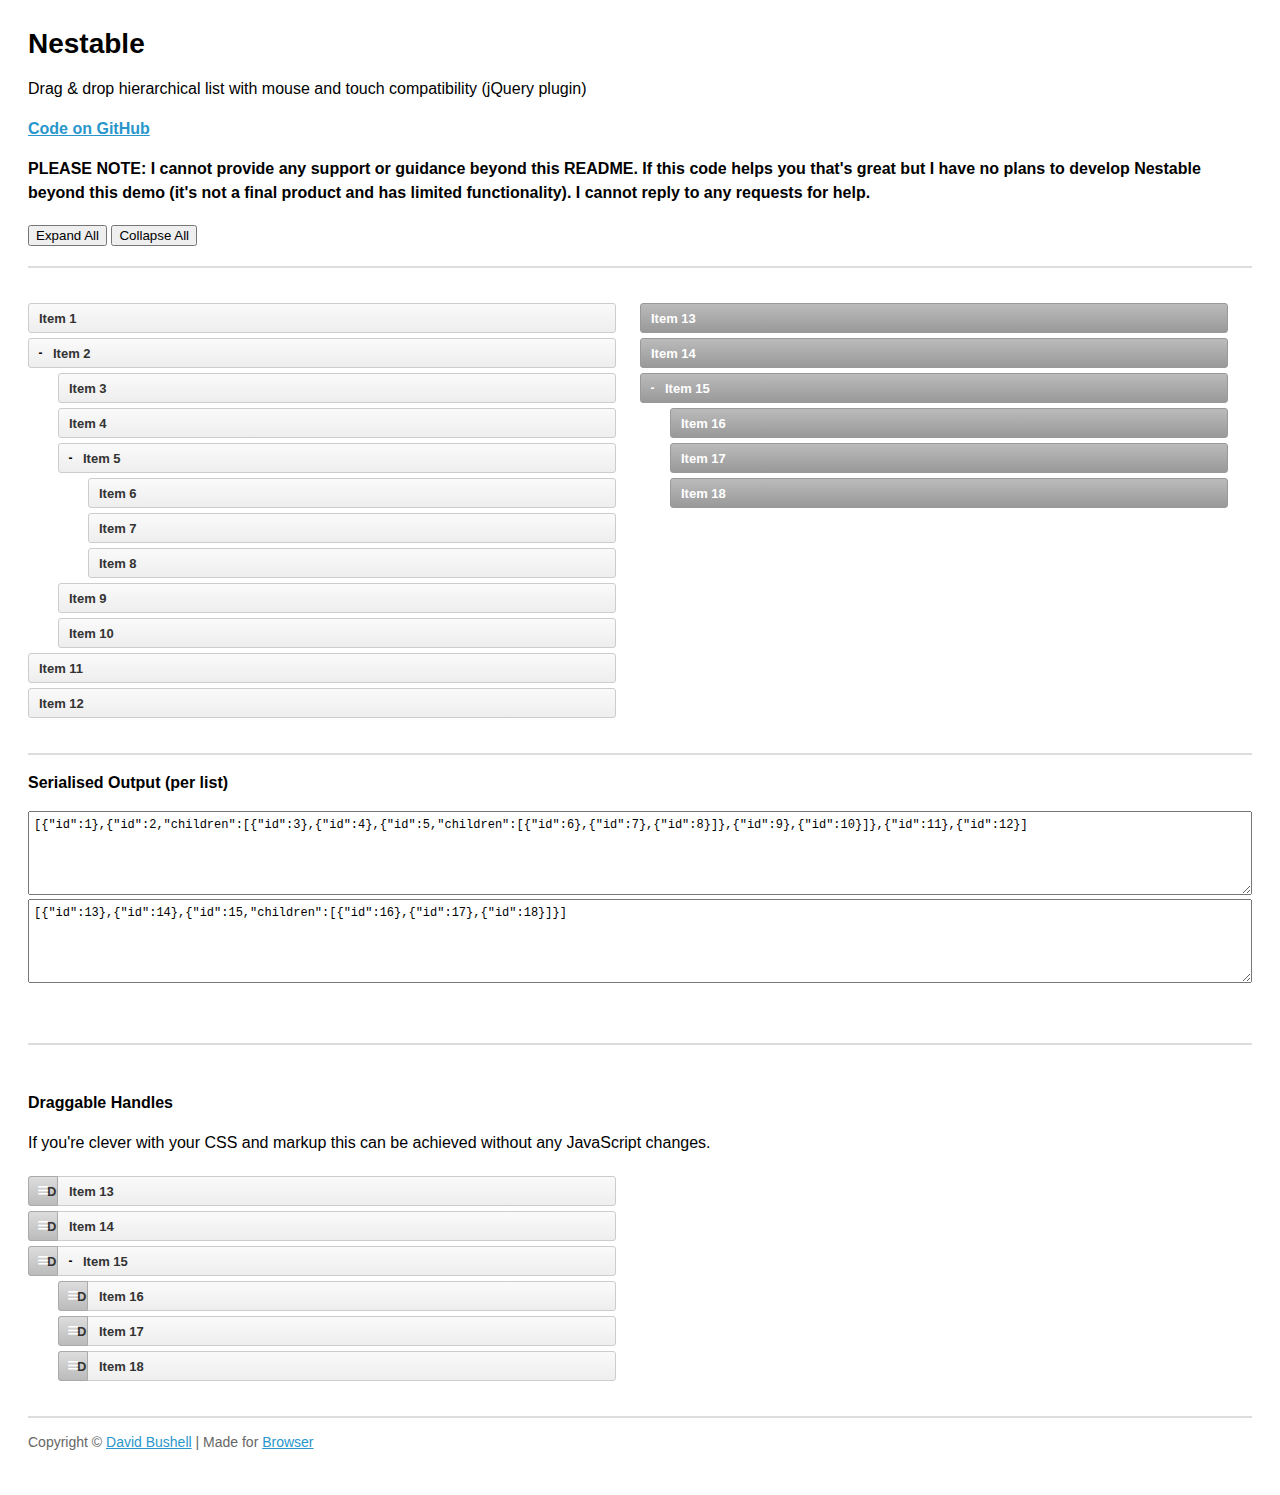
<file: admin/assets/plugins/nestable/index.html>
<!DOCTYPE html>
<!--[if lt IE 7]> <html lang="en" class="lt-ie9 lt-ie8 lt-ie7"> <![endif]-->
<!--[if IE 7]>    <html lang="en" class="lt-ie9 lt-ie8"> <![endif]-->
<!--[if IE 8]>    <html lang="en" class="lt-ie9"> <![endif]-->
<!--[if IE 9]>    <html lang="en" class="ie9"> <![endif]-->
<!--[if gt IE 9]><!--> <html lang="en"> <!--<![endif]-->
<head>
    <meta charset="utf-8">
    <meta name="viewport" content="width=device-width, initial-scale=1, minimum-scale=1">
    <title>Nestable</title>
    <style type="text/css">

.cf:after { visibility: hidden; display: block; font-size: 0; content: " "; clear: both; height: 0; }
* html .cf { zoom: 1; }
*:first-child+html .cf { zoom: 1; }

html { margin: 0; padding: 0; }
body { font-size: 100%; margin: 0; padding: 1.75em; font-family: 'Helvetica Neue', Arial, sans-serif; }

h1 { font-size: 1.75em; margin: 0 0 0.6em 0; }

a { color: #2996cc; }
a:hover { text-decoration: none; }

p { line-height: 1.5em; }
.small { color: #666; font-size: 0.875em; }
.large { font-size: 1.25em; }

/**
 * Nestable
 */

.dd { position: relative; display: block; margin: 0; padding: 0; max-width: 600px; list-style: none; font-size: 13px; line-height: 20px; }

.dd-list { display: block; position: relative; margin: 0; padding: 0; list-style: none; }
.dd-list .dd-list { padding-left: 30px; }
.dd-collapsed .dd-list { display: none; }

.dd-item,
.dd-empty,
.dd-placeholder { display: block; position: relative; margin: 0; padding: 0; min-height: 20px; font-size: 13px; line-height: 20px; }

.dd-handle { display: block; height: 30px; margin: 5px 0; padding: 5px 10px; color: #333; text-decoration: none; font-weight: bold; border: 1px solid #ccc;
    background: #fafafa;
    background: -webkit-linear-gradient(top, #fafafa 0%, #eee 100%);
    background:    -moz-linear-gradient(top, #fafafa 0%, #eee 100%);
    background:         linear-gradient(top, #fafafa 0%, #eee 100%);
    -webkit-border-radius: 3px;
            border-radius: 3px;
    box-sizing: border-box; -moz-box-sizing: border-box;
}
.dd-handle:hover { color: #2ea8e5; background: #fff; }

.dd-item > button { display: block; position: relative; cursor: pointer; float: left; width: 25px; height: 20px; margin: 5px 0; padding: 0; text-indent: 100%; white-space: nowrap; overflow: hidden; border: 0; background: transparent; font-size: 12px; line-height: 1; text-align: center; font-weight: bold; }
.dd-item > button:before { content: '+'; display: block; position: absolute; width: 100%; text-align: center; text-indent: 0; }
.dd-item > button[data-action="collapse"]:before { content: '-'; }

.dd-placeholder,
.dd-empty { margin: 5px 0; padding: 0; min-height: 30px; background: #f2fbff; border: 1px dashed #b6bcbf; box-sizing: border-box; -moz-box-sizing: border-box; }
.dd-empty { border: 1px dashed #bbb; min-height: 100px; background-color: #e5e5e5;
    background-image: -webkit-linear-gradient(45deg, #fff 25%, transparent 25%, transparent 75%, #fff 75%, #fff), 
                      -webkit-linear-gradient(45deg, #fff 25%, transparent 25%, transparent 75%, #fff 75%, #fff);
    background-image:    -moz-linear-gradient(45deg, #fff 25%, transparent 25%, transparent 75%, #fff 75%, #fff), 
                         -moz-linear-gradient(45deg, #fff 25%, transparent 25%, transparent 75%, #fff 75%, #fff);
    background-image:         linear-gradient(45deg, #fff 25%, transparent 25%, transparent 75%, #fff 75%, #fff), 
                              linear-gradient(45deg, #fff 25%, transparent 25%, transparent 75%, #fff 75%, #fff);
    background-size: 60px 60px;
    background-position: 0 0, 30px 30px;
}

.dd-dragel { position: absolute; pointer-events: none; z-index: 9999; }
.dd-dragel > .dd-item .dd-handle { margin-top: 0; }
.dd-dragel .dd-handle {
    -webkit-box-shadow: 2px 4px 6px 0 rgba(0,0,0,.1);
            box-shadow: 2px 4px 6px 0 rgba(0,0,0,.1);
}

/**
 * Nestable Extras
 */

.nestable-lists { display: block; clear: both; padding: 30px 0; width: 100%; border: 0; border-top: 2px solid #ddd; border-bottom: 2px solid #ddd; }

#nestable-menu { padding: 0; margin: 20px 0; }

#nestable-output,
#nestable2-output { width: 100%; height: 7em; font-size: 0.75em; line-height: 1.333333em; font-family: Consolas, monospace; padding: 5px; box-sizing: border-box; -moz-box-sizing: border-box; }

#nestable2 .dd-handle {
    color: #fff;
    border: 1px solid #999;
    background: #bbb;
    background: -webkit-linear-gradient(top, #bbb 0%, #999 100%);
    background:    -moz-linear-gradient(top, #bbb 0%, #999 100%);
    background:         linear-gradient(top, #bbb 0%, #999 100%);
}
#nestable2 .dd-handle:hover { background: #bbb; }
#nestable2 .dd-item > button:before { color: #fff; }

@media only screen and (min-width: 700px) { 

    .dd { float: left; width: 48%; }
    .dd + .dd { margin-left: 2%; }

}

.dd-hover > .dd-handle { background: #2ea8e5 !important; }

/**
 * Nestable Draggable Handles
 */

.dd3-content { display: block; height: 30px; margin: 5px 0; padding: 5px 10px 5px 40px; color: #333; text-decoration: none; font-weight: bold; border: 1px solid #ccc;
    background: #fafafa;
    background: -webkit-linear-gradient(top, #fafafa 0%, #eee 100%);
    background:    -moz-linear-gradient(top, #fafafa 0%, #eee 100%);
    background:         linear-gradient(top, #fafafa 0%, #eee 100%);
    -webkit-border-radius: 3px;
            border-radius: 3px;
    box-sizing: border-box; -moz-box-sizing: border-box;
}
.dd3-content:hover { color: #2ea8e5; background: #fff; }

.dd-dragel > .dd3-item > .dd3-content { margin: 0; }

.dd3-item > button { margin-left: 30px; }

.dd3-handle { position: absolute; margin: 0; left: 0; top: 0; cursor: pointer; width: 30px; text-indent: 100%; white-space: nowrap; overflow: hidden;
    border: 1px solid #aaa;
    background: #ddd;
    background: -webkit-linear-gradient(top, #ddd 0%, #bbb 100%);
    background:    -moz-linear-gradient(top, #ddd 0%, #bbb 100%);
    background:         linear-gradient(top, #ddd 0%, #bbb 100%);
    border-top-right-radius: 0;
    border-bottom-right-radius: 0;
}
.dd3-handle:before { content: '≡'; display: block; position: absolute; left: 0; top: 3px; width: 100%; text-align: center; text-indent: 0; color: #fff; font-size: 20px; font-weight: normal; }
.dd3-handle:hover { background: #ddd; }

    </style>
</head>
<body>

    <h1>Nestable</h1>

    <p>Drag &amp; drop hierarchical list with mouse and touch compatibility (jQuery plugin)</p>

    <p><strong><a href="https://github.com/dbushell/Nestable">Code on GitHub</a></strong></p>

<p><strong>PLEASE NOTE: I cannot provide any support or guidance beyond this README. If this code helps you that's great but I have no plans to develop Nestable beyond this demo (it's not a final product and has limited functionality). I cannot reply to any requests for help.</strong></p>

    <menu id="nestable-menu">
        <button type="button" data-action="expand-all">Expand All</button>
        <button type="button" data-action="collapse-all">Collapse All</button>
    </menu>

    <div class="cf nestable-lists">

        <div class="dd" id="nestable">
            <ol class="dd-list">
                <li class="dd-item" data-id="1">
                    <div class="dd-handle">Item 1</div>
                </li>
                <li class="dd-item" data-id="2">
                    <div class="dd-handle">Item 2</div>
                    <ol class="dd-list">
                        <li class="dd-item" data-id="3"><div class="dd-handle">Item 3</div></li>
                        <li class="dd-item" data-id="4"><div class="dd-handle">Item 4</div></li>
                        <li class="dd-item" data-id="5">
                            <div class="dd-handle">Item 5</div>
                            <ol class="dd-list">
                                <li class="dd-item" data-id="6"><div class="dd-handle">Item 6</div></li>
                                <li class="dd-item" data-id="7"><div class="dd-handle">Item 7</div></li>
                                <li class="dd-item" data-id="8"><div class="dd-handle">Item 8</div></li>
                            </ol>
                        </li>
                        <li class="dd-item" data-id="9"><div class="dd-handle">Item 9</div></li>
                        <li class="dd-item" data-id="10"><div class="dd-handle">Item 10</div></li>
                    </ol>
                </li>
                <li class="dd-item" data-id="11">
                    <div class="dd-handle">Item 11</div>
                </li>
                <li class="dd-item" data-id="12">
                    <div class="dd-handle">Item 12</div>
                </li>
            </ol>
        </div>

        <div class="dd" id="nestable2">
            <ol class="dd-list">
                <li class="dd-item" data-id="13">
                    <div class="dd-handle">Item 13</div>
                </li>
                <li class="dd-item" data-id="14">
                    <div class="dd-handle">Item 14</div>
                </li>
                <li class="dd-item" data-id="15">
                    <div class="dd-handle">Item 15</div>
                    <ol class="dd-list">
                        <li class="dd-item" data-id="16"><div class="dd-handle">Item 16</div></li>
                        <li class="dd-item" data-id="17"><div class="dd-handle">Item 17</div></li>
                        <li class="dd-item" data-id="18"><div class="dd-handle">Item 18</div></li>
                    </ol>
                </li>
            </ol>
        </div>

    </div>

    <p><strong>Serialised Output (per list)</strong></p>

    <textarea id="nestable-output"></textarea>
    <textarea id="nestable2-output"></textarea>

    <p>&nbsp;</p>

    <div class="cf nestable-lists">

    <p><strong>Draggable Handles</strong></p>

    <p>If you're clever with your CSS and markup this can be achieved without any JavaScript changes.</p>

        <div class="dd" id="nestable3">
            <ol class="dd-list">
                <li class="dd-item dd3-item" data-id="13">
                    <div class="dd-handle dd3-handle">Drag</div><div class="dd3-content">Item 13</div>
                </li>
                <li class="dd-item dd3-item" data-id="14">
                    <div class="dd-handle dd3-handle">Drag</div><div class="dd3-content">Item 14</div>
                </li>
                <li class="dd-item dd3-item" data-id="15">
                    <div class="dd-handle dd3-handle">Drag</div><div class="dd3-content">Item 15</div>
                    <ol class="dd-list">
                        <li class="dd-item dd3-item" data-id="16">
                            <div class="dd-handle dd3-handle">Drag</div><div class="dd3-content">Item 16</div>
                        </li>
                        <li class="dd-item dd3-item" data-id="17">
                            <div class="dd-handle dd3-handle">Drag</div><div class="dd3-content">Item 17</div>
                        </li>
                        <li class="dd-item dd3-item" data-id="18">
                            <div class="dd-handle dd3-handle">Drag</div><div class="dd3-content">Item 18</div>
                        </li>
                    </ol>
                </li>
            </ol>
        </div>

    </div>

    <p class="small">Copyright &copy; <a href="http://dbushell.com/">David Bushell</a> | Made for <a href="http://www.browserlondon.com/">Browser</a></p>

<script src="http://ajax.googleapis.com/ajax/libs/jquery/1.7.2/jquery.min.js"></script>
<script src="jquery.nestable.js"></script>
<script>

$(document).ready(function()
{

    var updateOutput = function(e)
    {
        var list   = e.length ? e : $(e.target),
            output = list.data('output');
        if (window.JSON) {
            output.val(window.JSON.stringify(list.nestable('serialize')));//, null, 2));
        } else {
            output.val('JSON browser support required for this demo.');
        }
    };

    // activate Nestable for list 1
    $('#nestable').nestable({
        group: 1
    })
    .on('change', updateOutput);
    
    // activate Nestable for list 2
    $('#nestable2').nestable({
        group: 1
    })
    .on('change', updateOutput);

    // output initial serialised data
    updateOutput($('#nestable').data('output', $('#nestable-output')));
    updateOutput($('#nestable2').data('output', $('#nestable2-output')));

    $('#nestable-menu').on('click', function(e)
    {
        var target = $(e.target),
            action = target.data('action');
        if (action === 'expand-all') {
            $('.dd').nestable('expandAll');
        }
        if (action === 'collapse-all') {
            $('.dd').nestable('collapseAll');
        }
    });

    $('#nestable3').nestable();

});
</script>
</body>
</html>
</file>
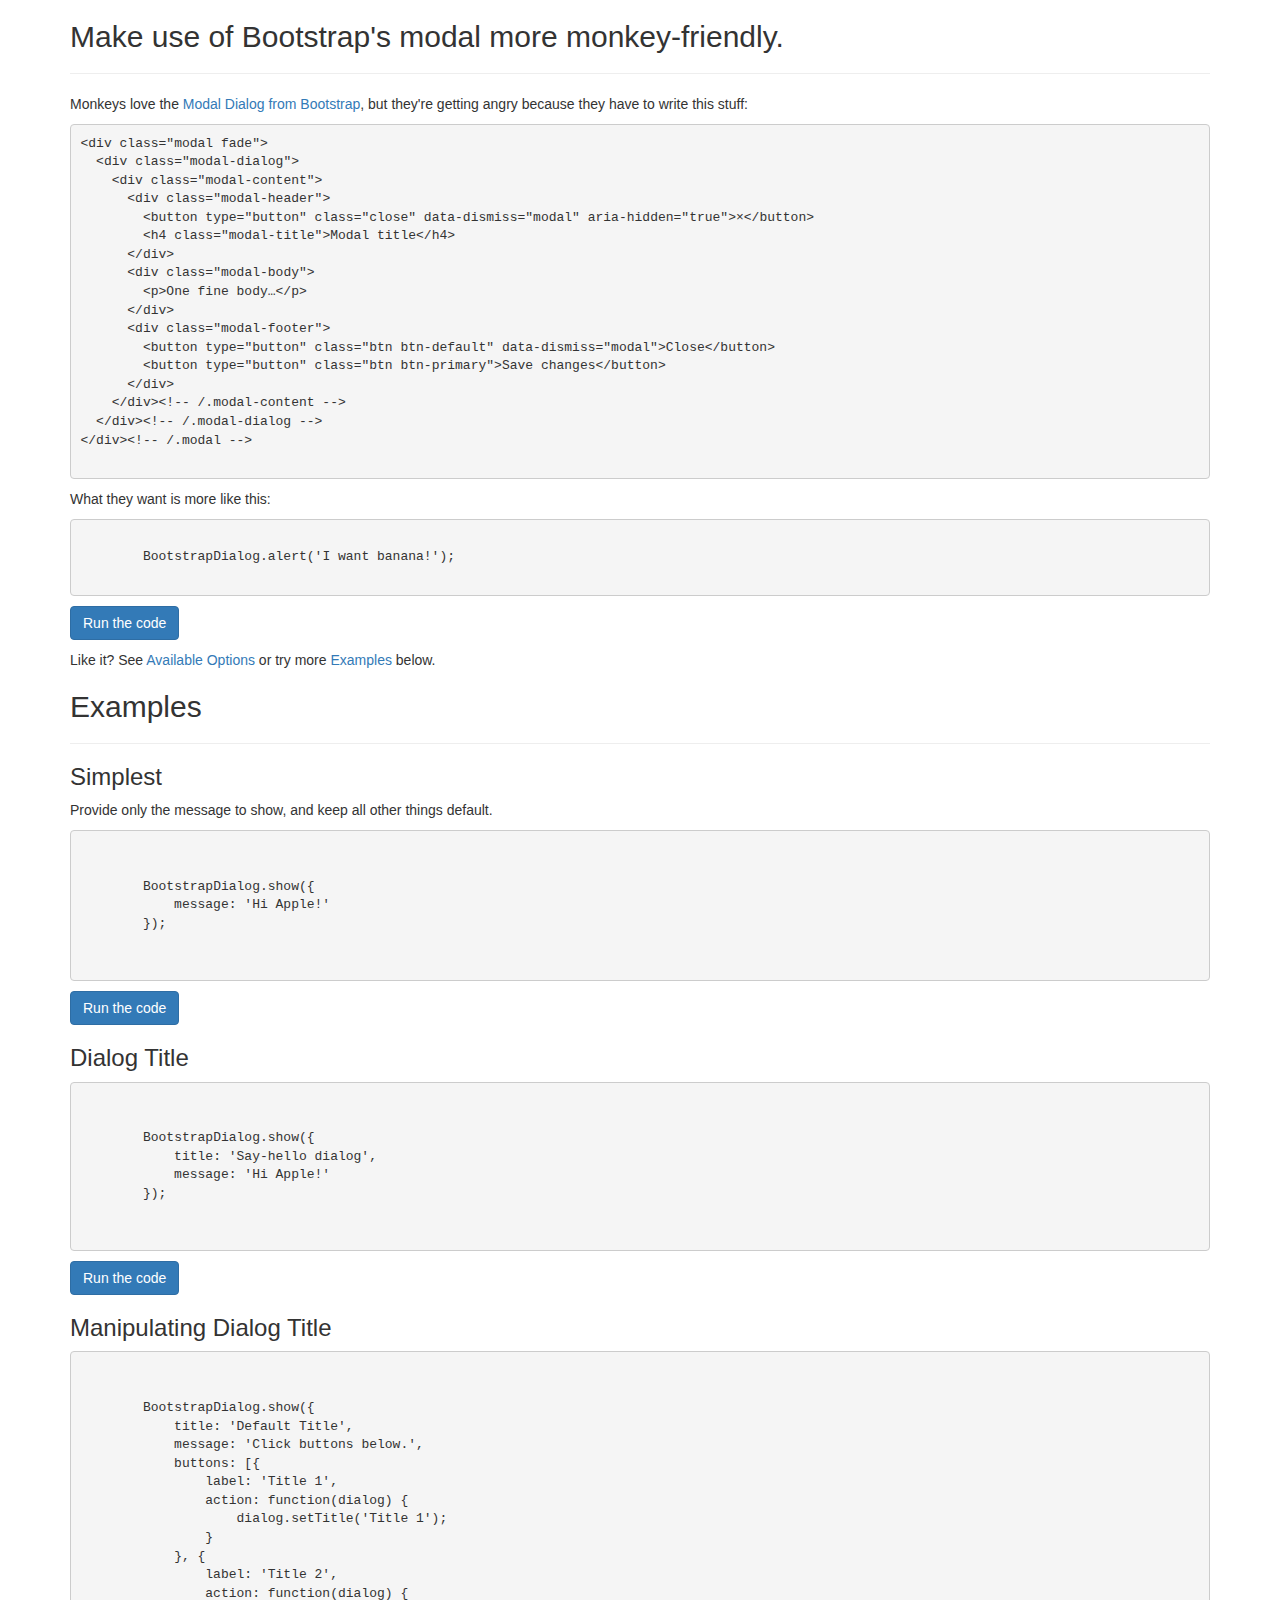
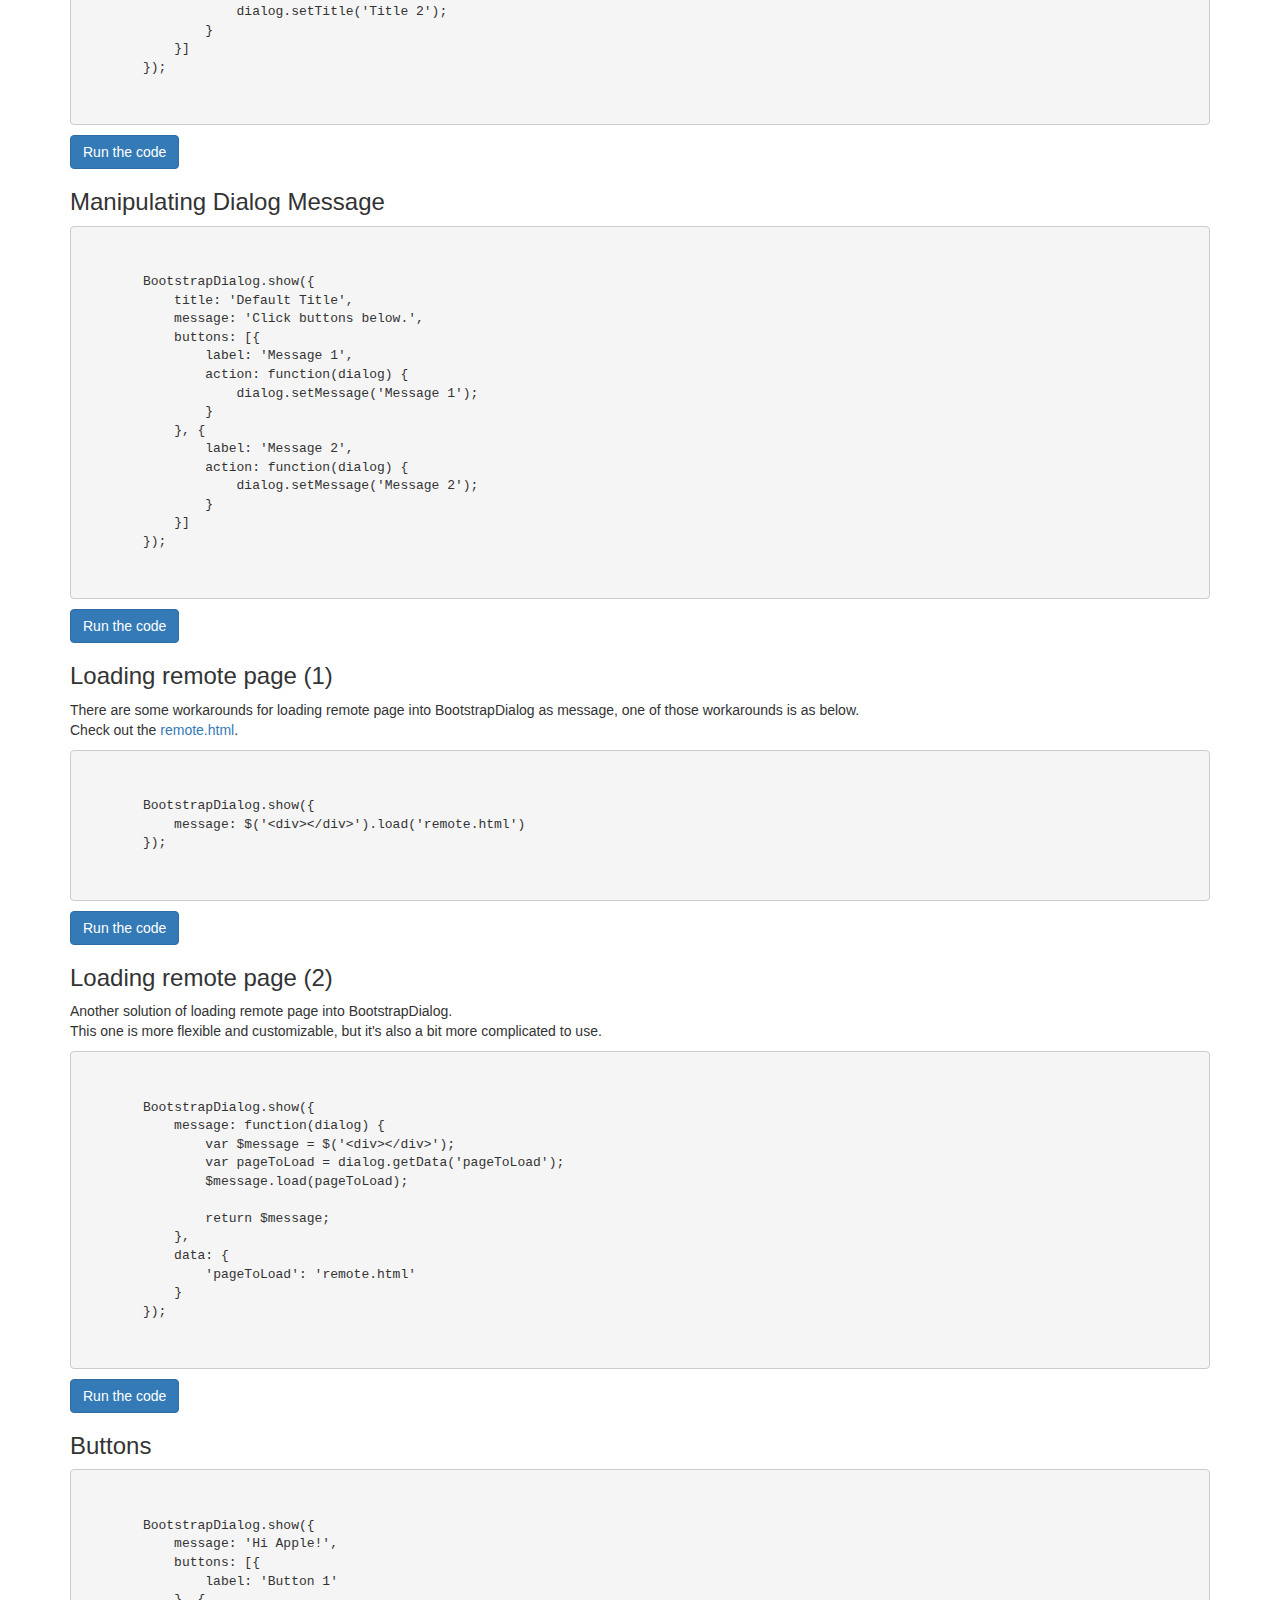
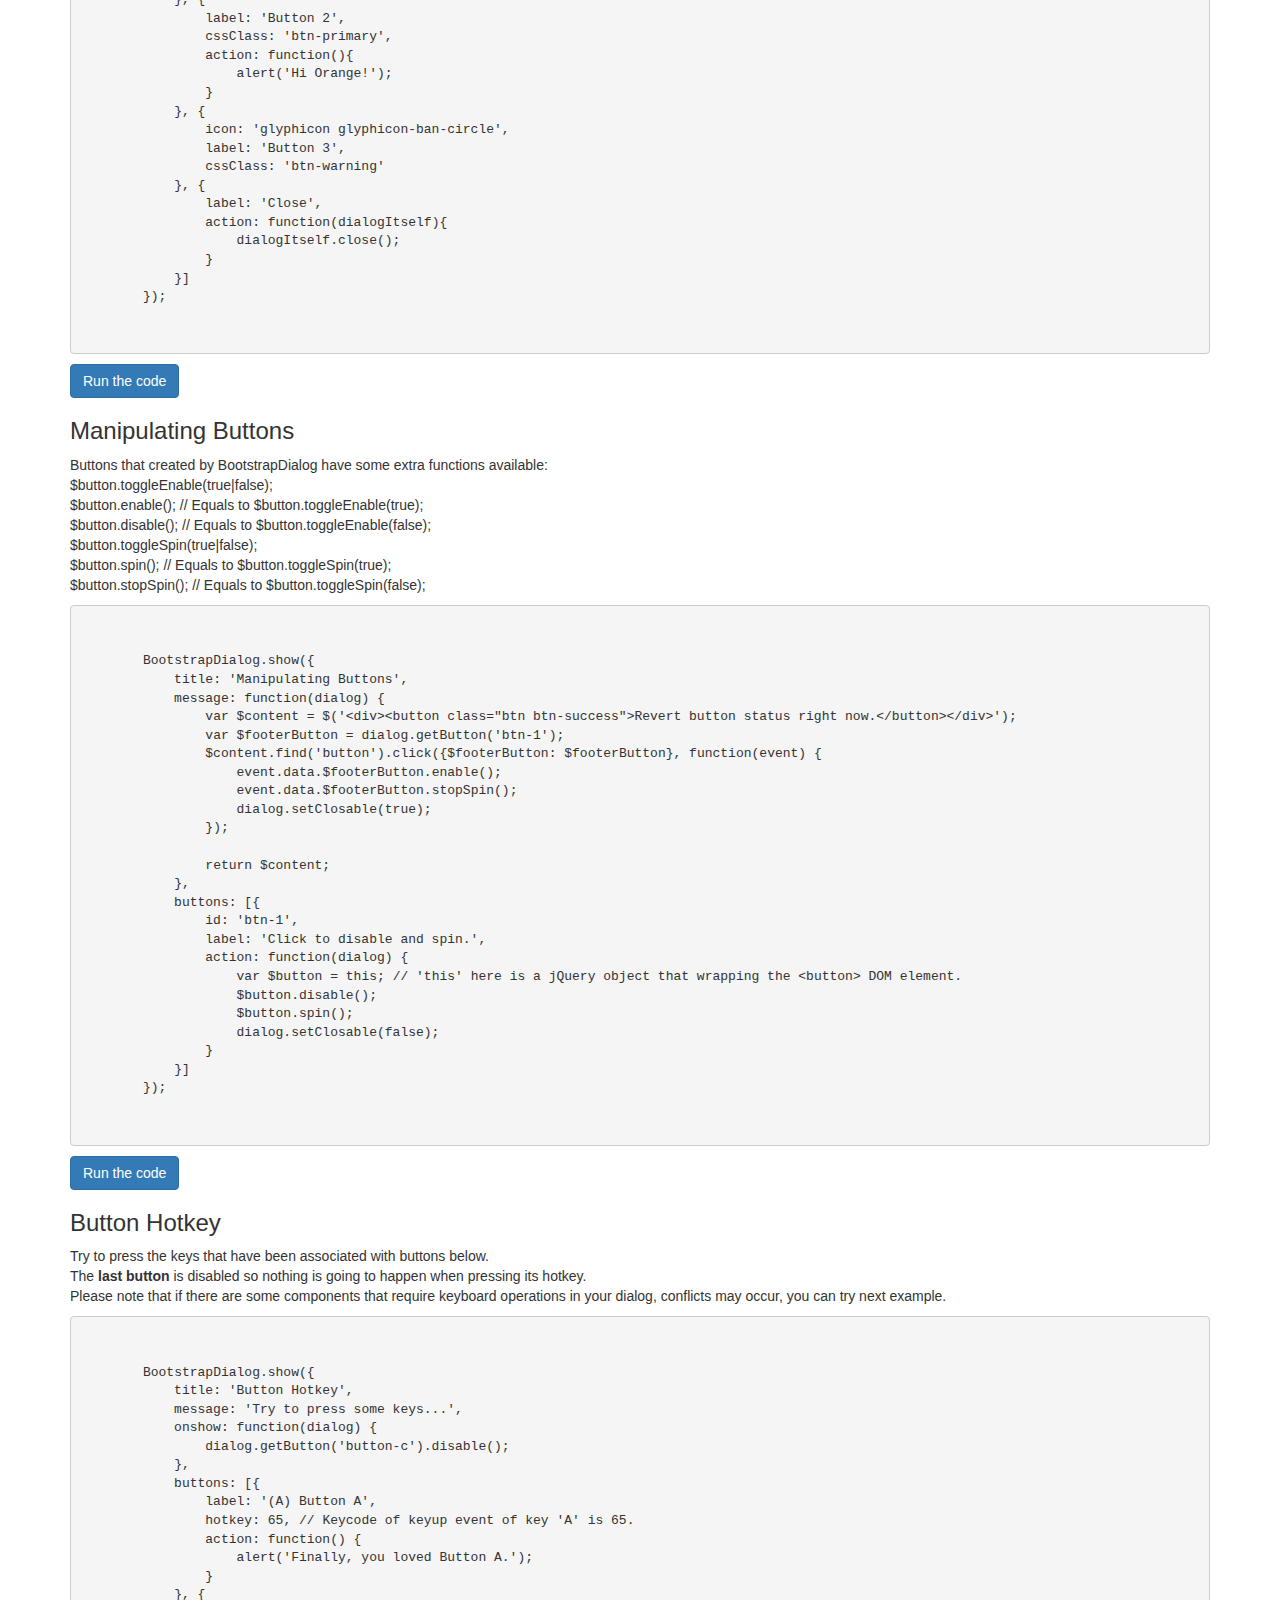
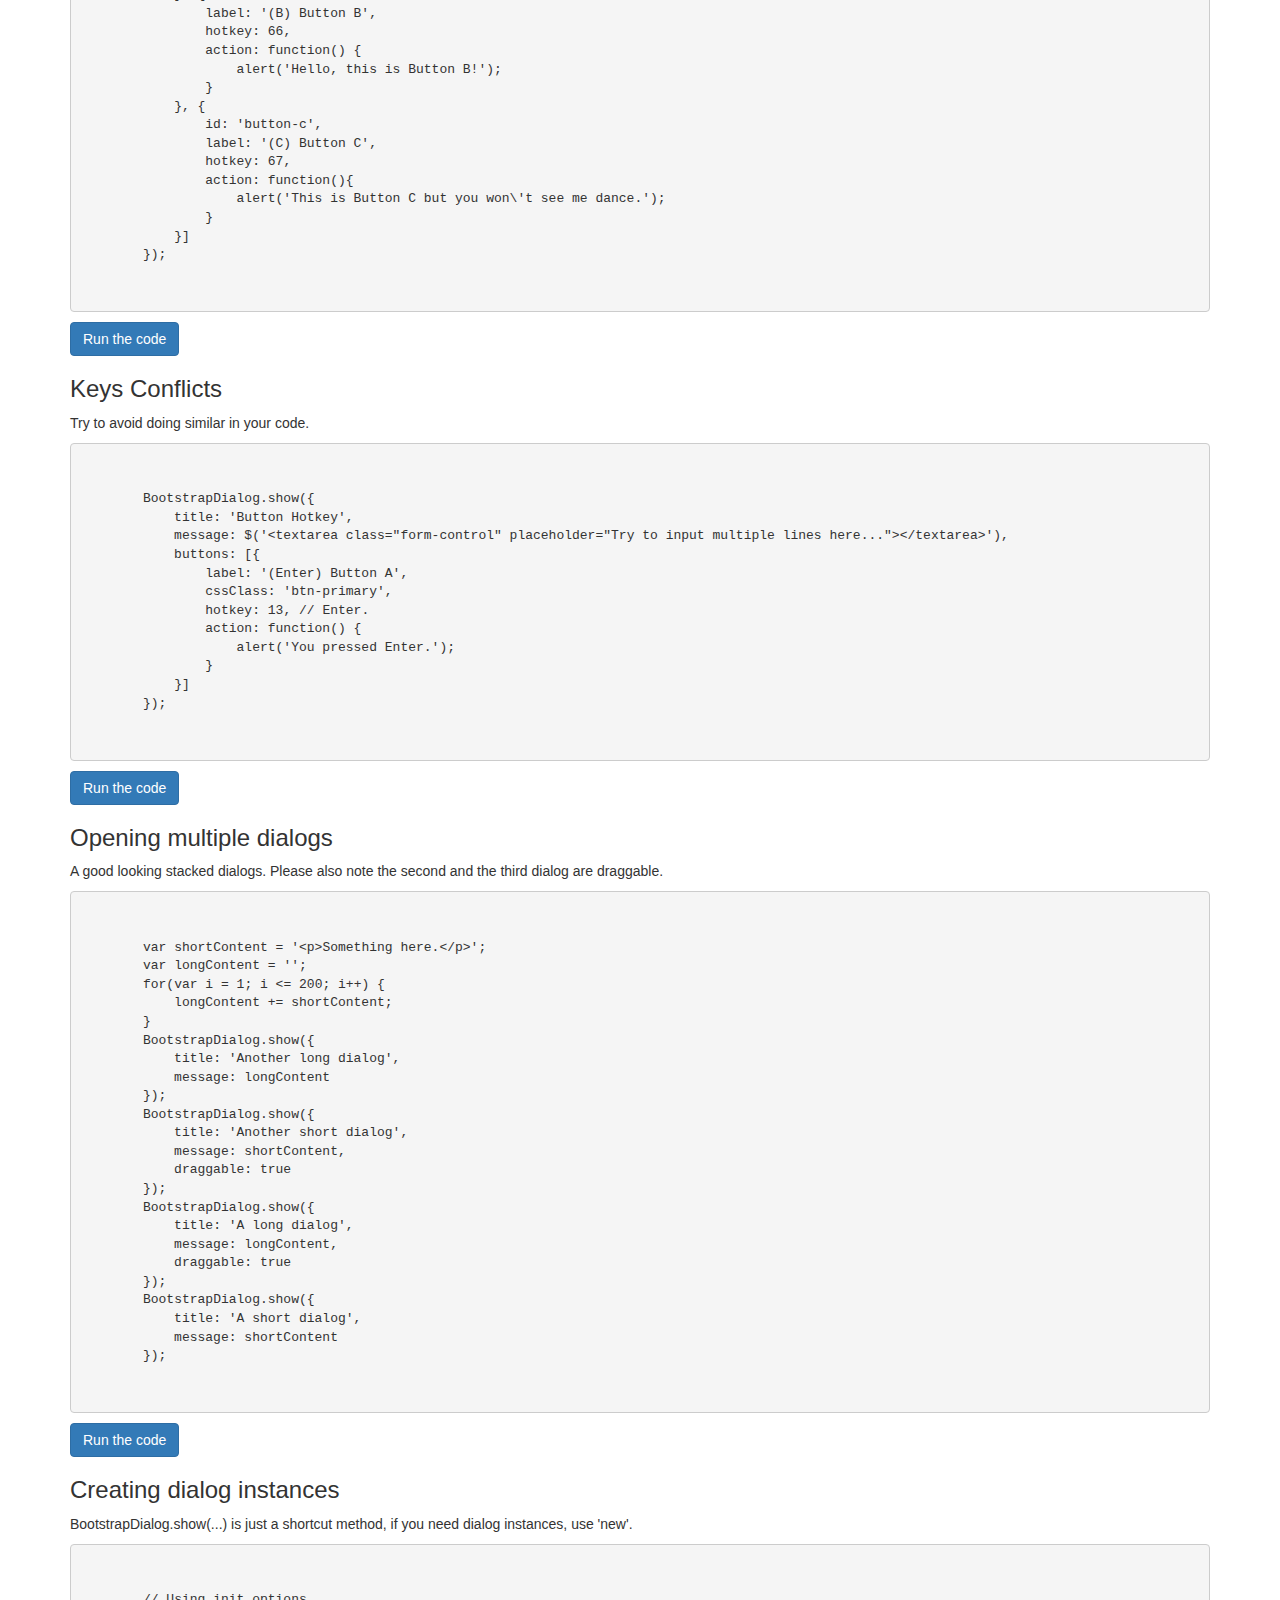
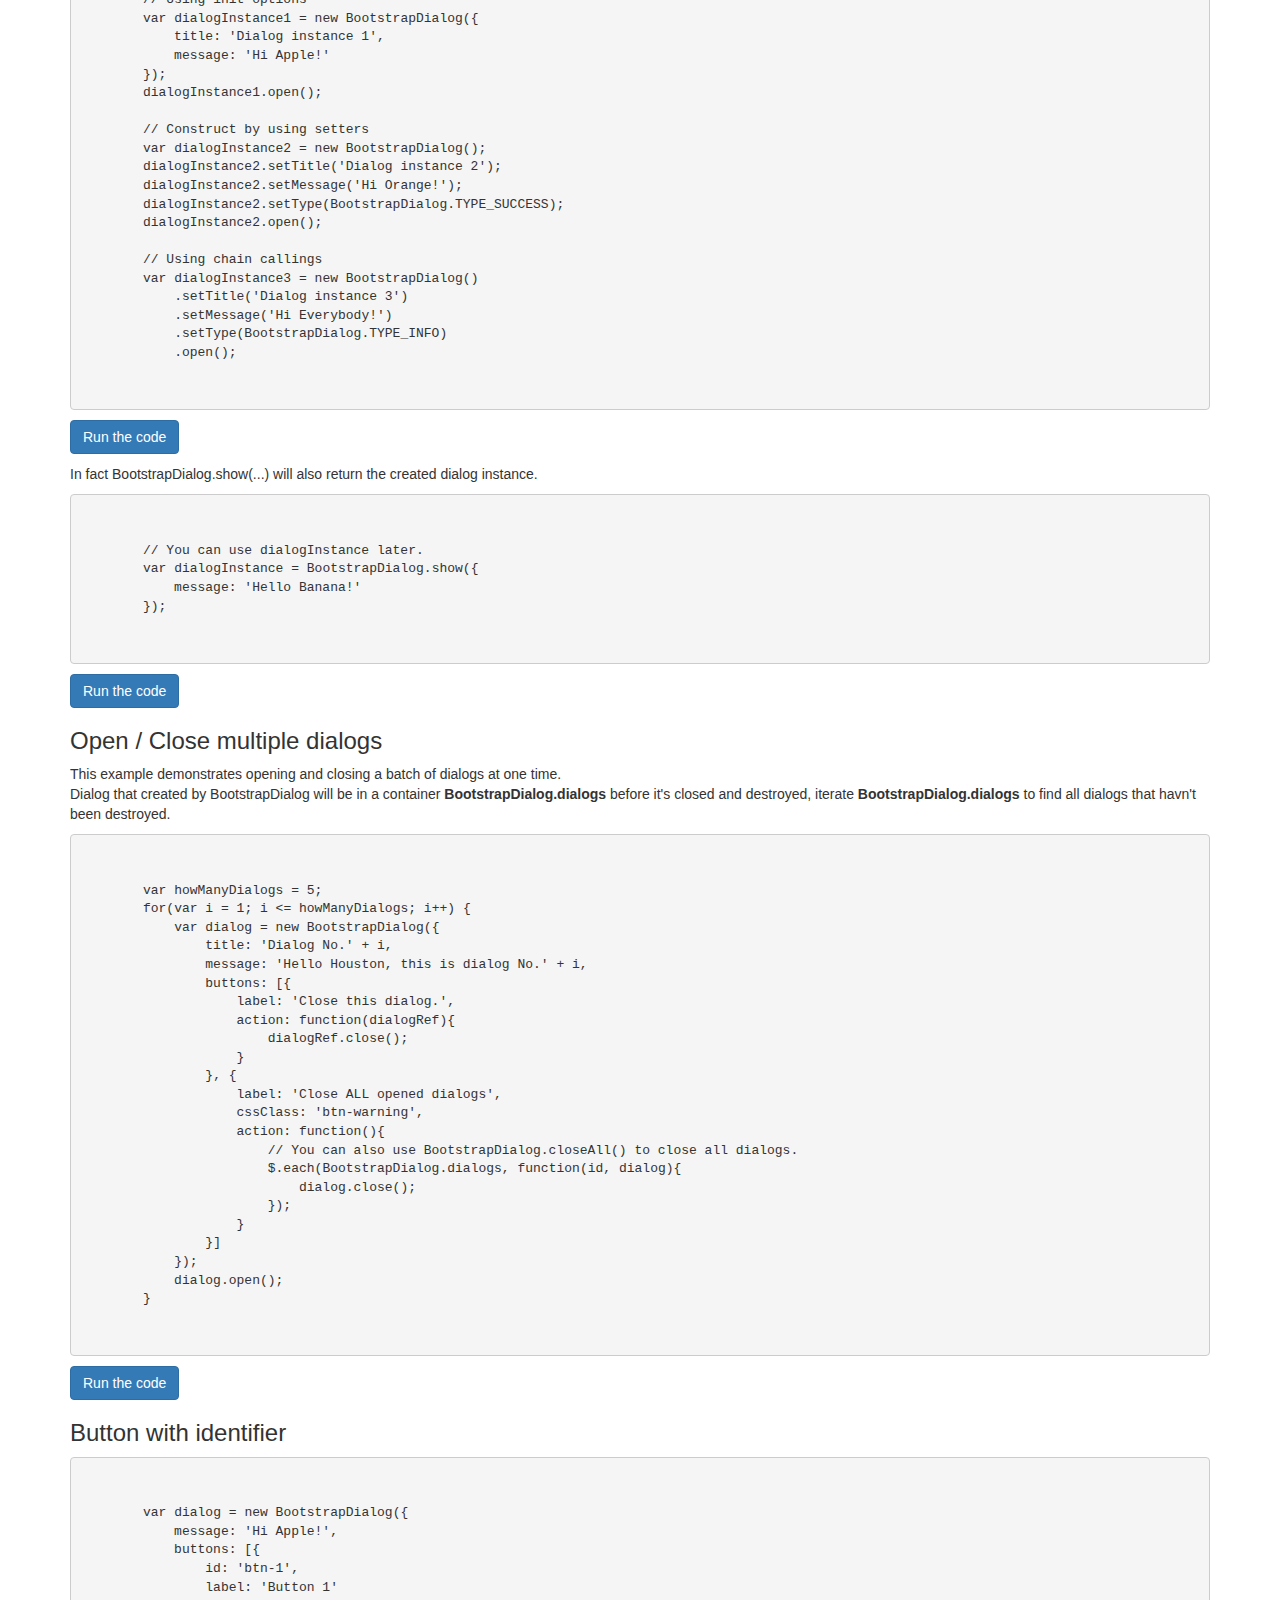
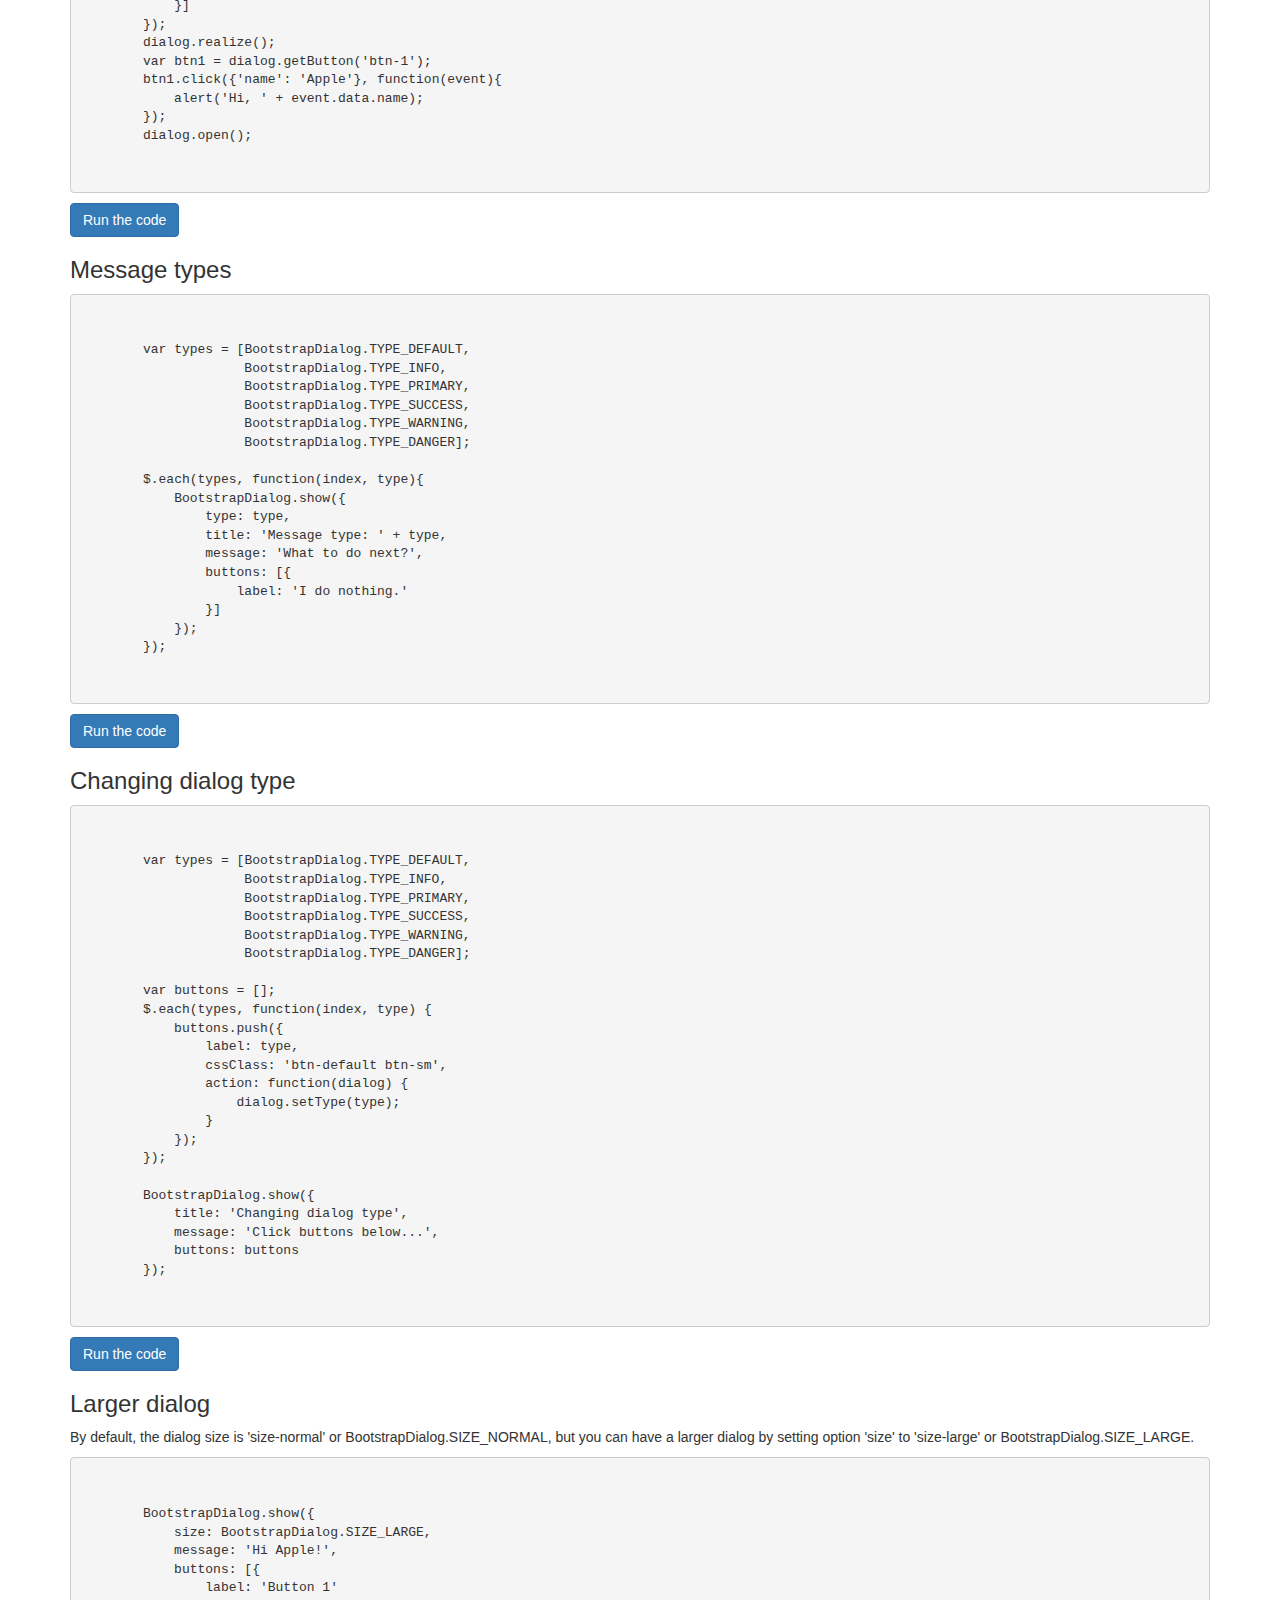
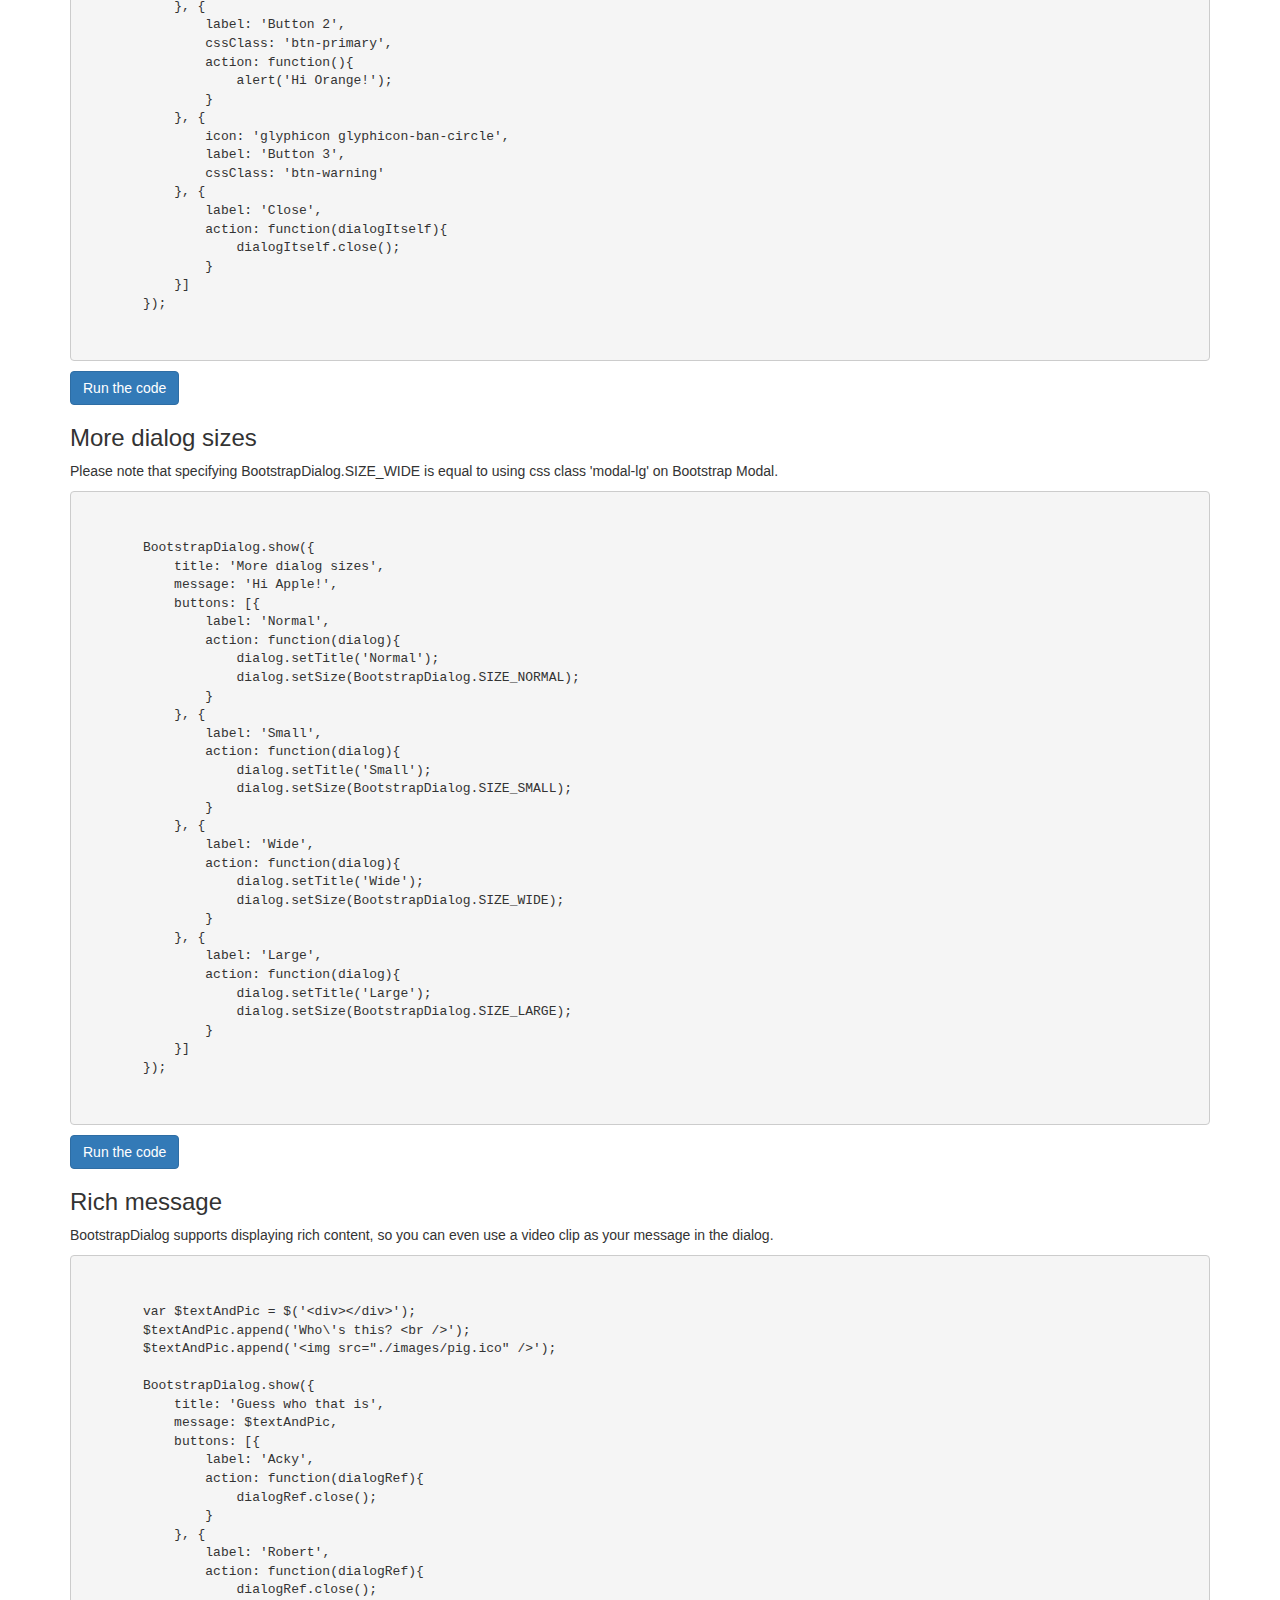
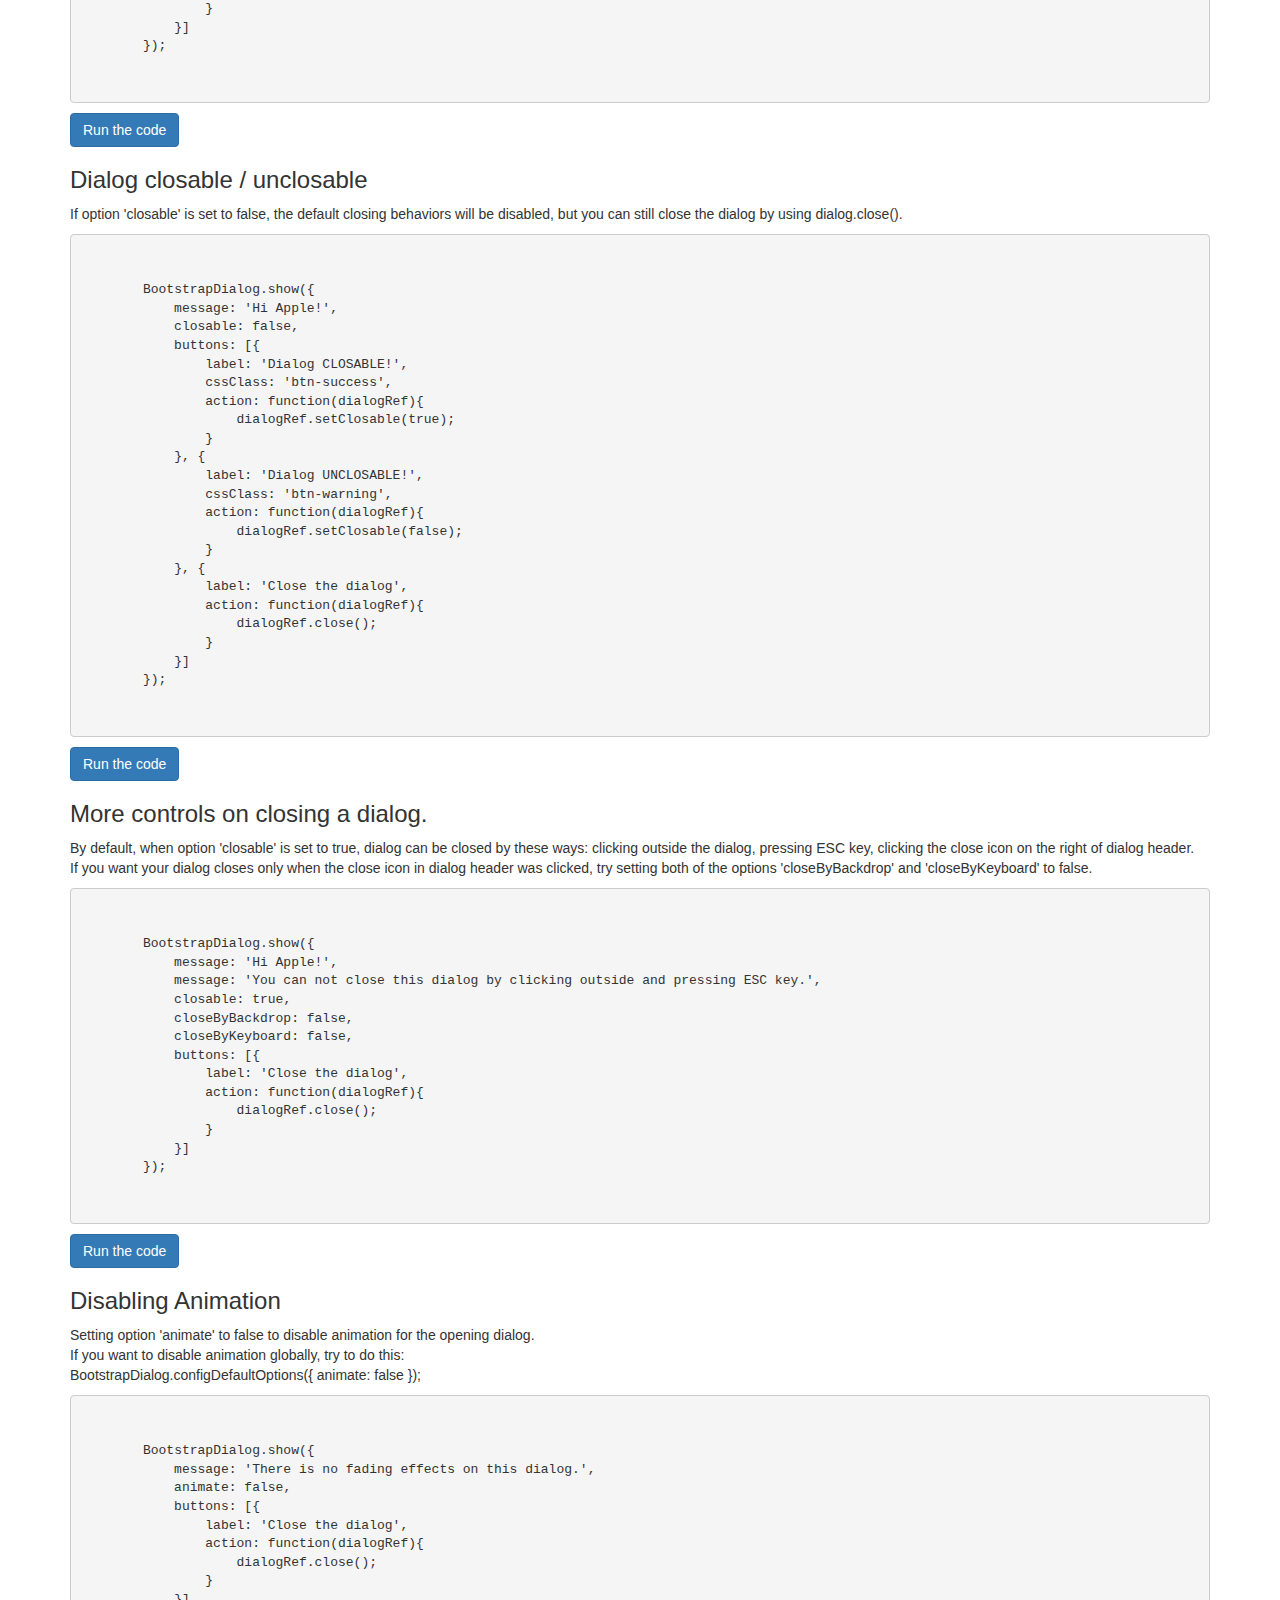
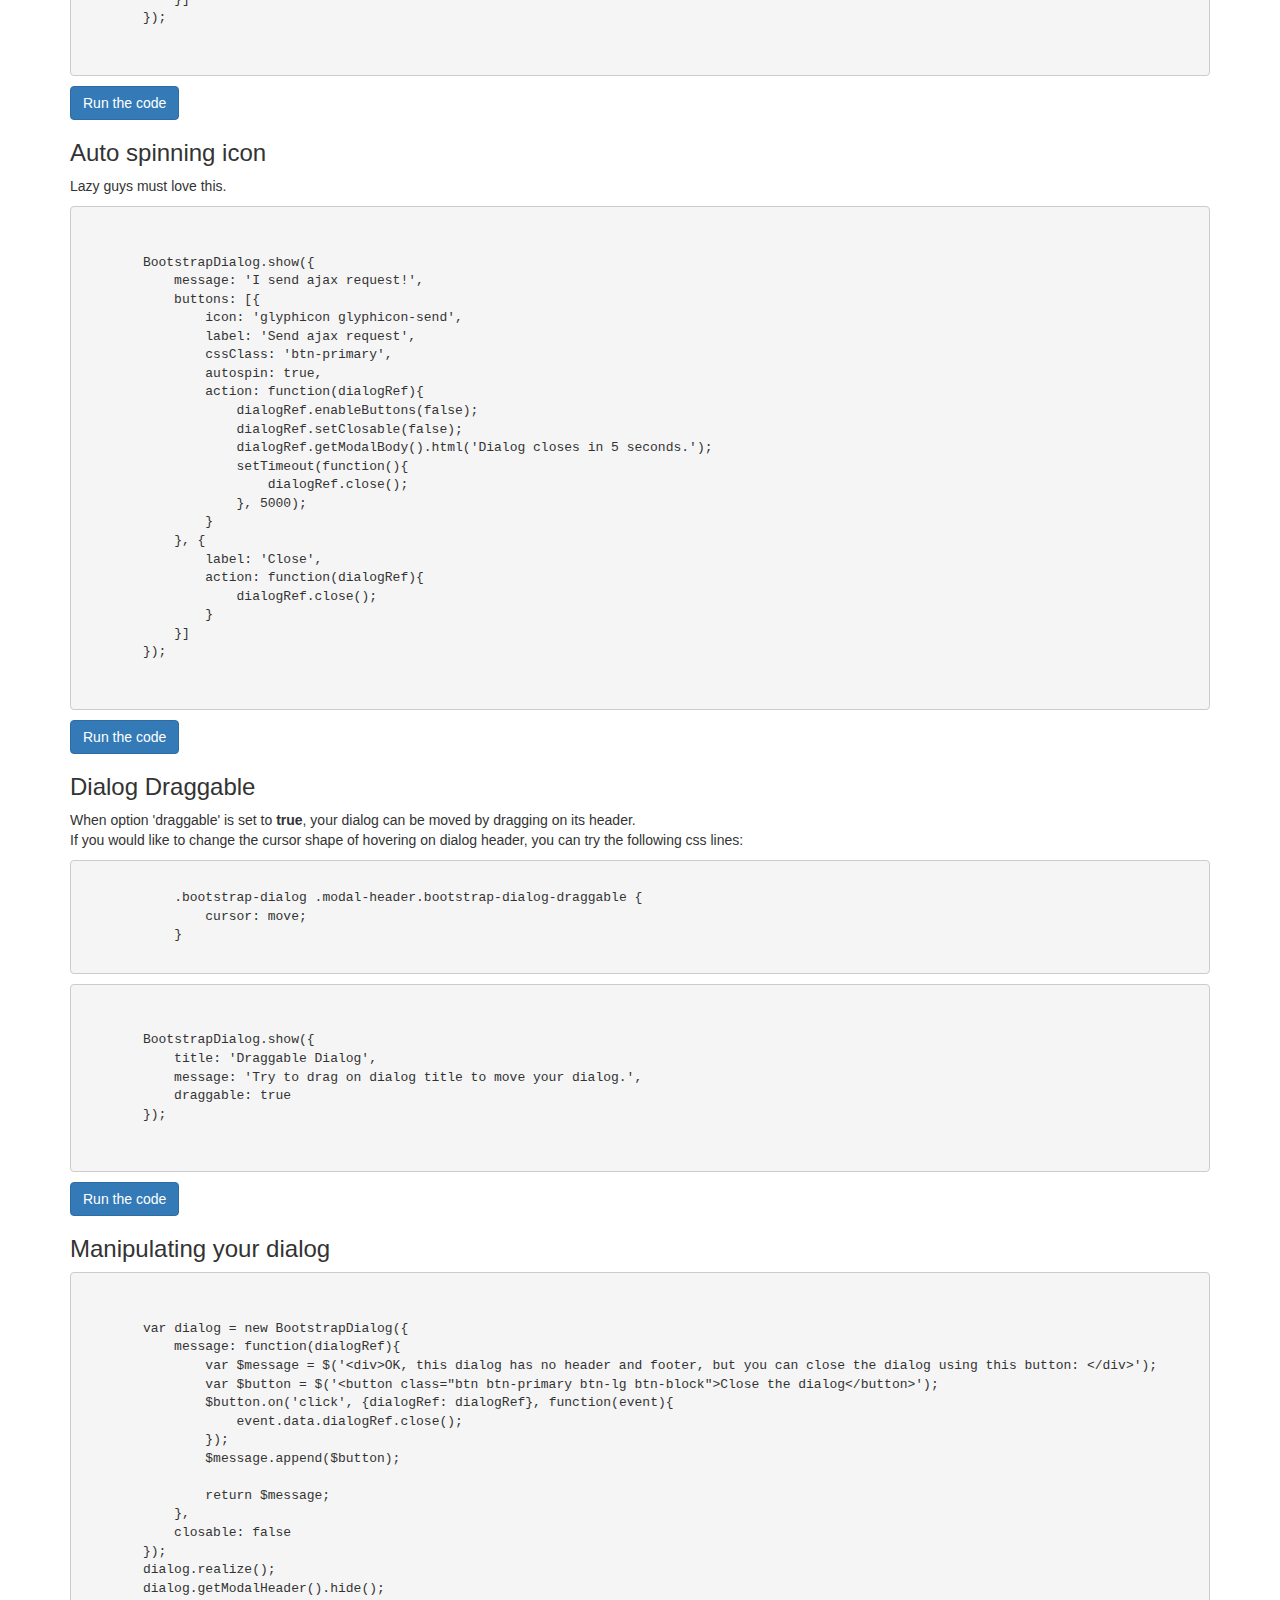
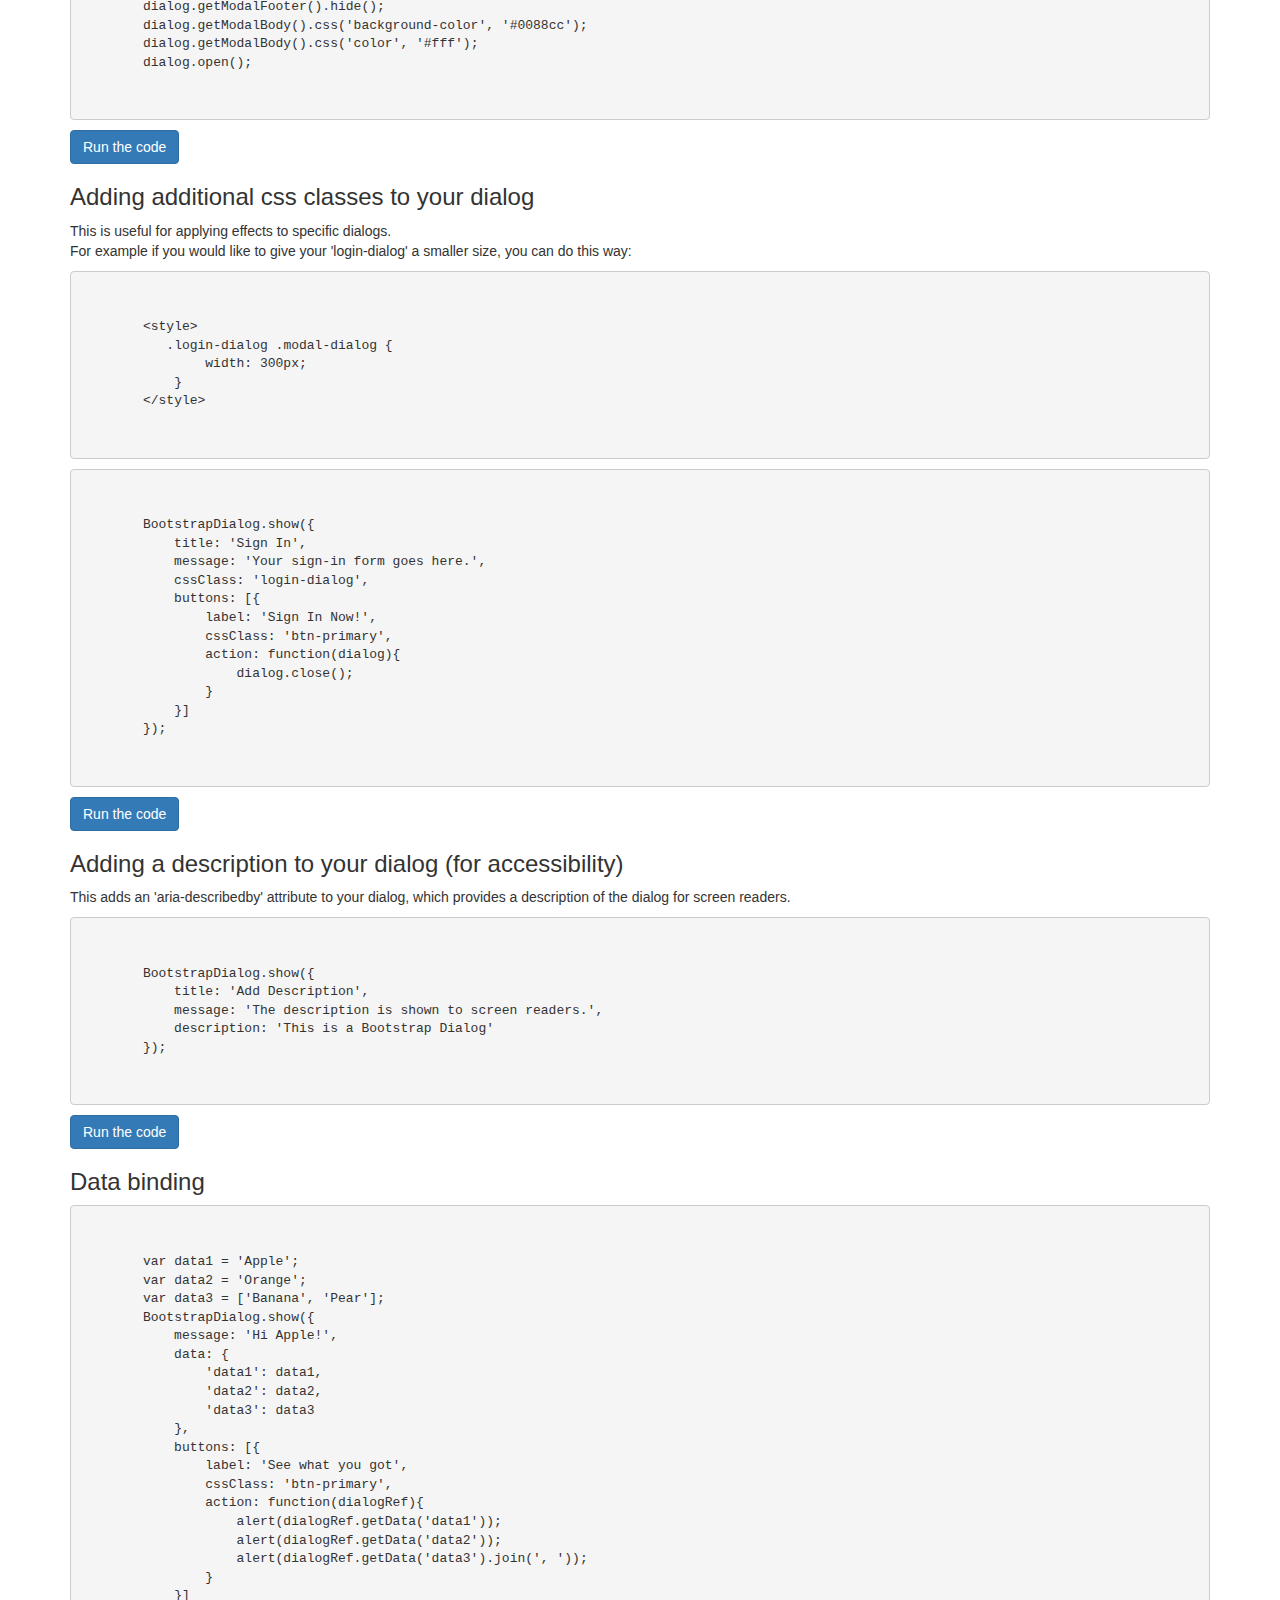
<file: admin/assets/plugins/bootstrap.dialog/examples/index.html>
<!DOCTYPE html>
<html>
<head>
<script src="assets/jquery/jquery-1.10.2.min.js"></script>
<link href="assets/bootstrap/css/bootstrap.min.css" rel="stylesheet" type="text/css" />
<script src="assets/bootstrap/js/bootstrap.min.js"></script>
<script src="assets/prettify/run_prettify.js"></script>
<link href="assets/bootstrap-dialog/css/bootstrap-dialog.min.css" rel="stylesheet" type="text/css" />
<script src="assets/bootstrap-dialog/js/bootstrap-dialog.min.js"></script>
<meta charset="utf-8" />
<title>BootstrapDialog examples</title>
<style>
    .login-dialog .modal-dialog {
        width: 300px;
    }
</style>
</head>
<body style="padding-bottom: 100px;">
<div class="container">
    <h2>Make use of Bootstrap's modal more monkey-friendly.</h2>
    <hr />
    <p>
        Monkeys love the <a href="http://getbootstrap.com/javascript/#modals" target="_blank">Modal Dialog from Bootstrap</a>, but they're getting angry because they have to write this stuff:
    </p>
    <pre class="prettyprint">&lt;div class="modal fade"&gt;<br />  &lt;div class="modal-dialog"&gt;<br />    &lt;div class="modal-content"&gt;<br />      &lt;div class="modal-header"&gt;<br />        &lt;button type="button" class="close" data-dismiss="modal" aria-hidden="true"&gt;&times;&lt;/button&gt;<br />        &lt;h4 class="modal-title"&gt;Modal title&lt;/h4&gt;<br />      &lt;/div&gt;<br />      &lt;div class="modal-body"&gt;<br />        &lt;p&gt;One fine body&hellip;&lt;/p&gt;<br />      &lt;/div&gt;<br />      &lt;div class="modal-footer"&gt;<br />        &lt;button type="button" class="btn btn-default" data-dismiss="modal"&gt;Close&lt;/button&gt;<br />        &lt;button type="button" class="btn btn-primary"&gt;Save changes&lt;/button&gt;<br />      &lt;/div&gt;<br />    &lt;/div&gt;&lt;!-- /.modal-content --&gt;<br />  &lt;/div&gt;&lt;!-- /.modal-dialog --&gt;<br />&lt;/div&gt;&lt;!-- /.modal --&gt;
    </pre>
    <p>
        What they want is more like this:
    </p>
    <div class="source-code runnable">
        BootstrapDialog.alert('I want banana!');
    </div>
    <p></p>
    <p>
        Like it? See <a href="#available-options">Available Options</a> or try more <a href="#examples">Examples</a> below. 
    </p>
    
    <!-- Examples -->
    <a name="examples"></a>
    <h2>Examples</h2>
    <hr />
    
    <h3>Simplest</h3>
    <p>Provide only the message to show, and keep all other things default.</p>
    <div class="source-code runnable">
        <!--
        BootstrapDialog.show({
            message: 'Hi Apple!'
        });
        -->
    </div>
    
    <h3>Dialog Title</h3>
    <div class="source-code runnable">
        <!--
        BootstrapDialog.show({
            title: 'Say-hello dialog',
            message: 'Hi Apple!'
        });
        -->
    </div>
    
    <a name="manipulating-title-message"></a>
    <h3>Manipulating Dialog Title</h3>
    <div class="source-code runnable">
        <!--
        BootstrapDialog.show({
            title: 'Default Title',
            message: 'Click buttons below.',
            buttons: [{
                label: 'Title 1',
                action: function(dialog) {
                    dialog.setTitle('Title 1');
                }
            }, {
                label: 'Title 2',
                action: function(dialog) {
                    dialog.setTitle('Title 2');
                }
            }]
        });
        -->
    </div>
    
    <h3>Manipulating Dialog Message</h3>
    <div class="source-code runnable">
        <!--
        BootstrapDialog.show({
            title: 'Default Title',
            message: 'Click buttons below.',
            buttons: [{
                label: 'Message 1',
                action: function(dialog) {
                    dialog.setMessage('Message 1');
                }
            }, {
                label: 'Message 2',
                action: function(dialog) {
                    dialog.setMessage('Message 2');
                }
            }]
        });
        -->
    </div>

    <a name="loading-remote-page"></a>
    <h3>Loading remote page (1)</h3>
    <p>
        There are some workarounds for loading remote page into BootstrapDialog as message, one of those workarounds is as below. <br />
        Check out the <a href="./remote.html" target="_blank">remote.html</a>.
    </p>
    <div class="source-code runnable">
        <!--
        BootstrapDialog.show({
            message: $('<div></div>').load('remote.html')
        });
        -->
    </div>
    
    <h3>Loading remote page (2)</h3>
    <p>
        Another solution of loading remote page into BootstrapDialog. <br />
        This one is more flexible and customizable, but it's also a bit more complicated to use.
    </p>
    <div class="source-code runnable">
        <!--
        BootstrapDialog.show({
            message: function(dialog) {
                var $message = $('<div></div>');
                var pageToLoad = dialog.getData('pageToLoad');
                $message.load(pageToLoad);
        
                return $message;
            },
            data: {
                'pageToLoad': 'remote.html'
            }
        });
        -->
    </div>    
    
    <h3>Buttons</h3>
    <div class="source-code runnable">
        <!--
        BootstrapDialog.show({
            message: 'Hi Apple!',
            buttons: [{
                label: 'Button 1'
            }, {
                label: 'Button 2',
                cssClass: 'btn-primary',
                action: function(){
                    alert('Hi Orange!');
                }
            }, {
                icon: 'glyphicon glyphicon-ban-circle',
                label: 'Button 3',
                cssClass: 'btn-warning'
            }, {
                label: 'Close',
                action: function(dialogItself){
                    dialogItself.close();
                }
            }]
        });
        -->
    </div>
    
    <h3>Manipulating Buttons</h3>
    <p>
        Buttons that created by BootstrapDialog have some extra functions available: <br />
        $button.toggleEnable(true|false); <br />
        $button.enable(); // Equals to $button.toggleEnable(true); <br />
        $button.disable(); // Equals to $button.toggleEnable(false); <br />
        $button.toggleSpin(true|false); <br />
        $button.spin(); // Equals to $button.toggleSpin(true);<br />
        $button.stopSpin(); // Equals to $button.toggleSpin(false);<br />
    </p>
    <div class="source-code runnable">
        <!--
        BootstrapDialog.show({
            title: 'Manipulating Buttons',
            message: function(dialog) {
                var $content = $('<div><button class="btn btn-success">Revert button status right now.</button></div>');
                var $footerButton = dialog.getButton('btn-1');
                $content.find('button').click({$footerButton: $footerButton}, function(event) {
                    event.data.$footerButton.enable();
                    event.data.$footerButton.stopSpin();
                    dialog.setClosable(true);
                });
                
                return $content;
            },
            buttons: [{
                id: 'btn-1',
                label: 'Click to disable and spin.',
                action: function(dialog) {
                    var $button = this; // 'this' here is a jQuery object that wrapping the <button> DOM element.
                    $button.disable();
                    $button.spin();
                    dialog.setClosable(false);
                }
            }]
        });
        -->
    </div>
    
    <a name="button-hotkey"></a>
    <h3>Button Hotkey</h3>
    <p>
        Try to press the keys that have been associated with buttons below. <br /> 
        The <strong>last button</strong> is disabled so nothing is going to happen when pressing its hotkey. <br />
        Please note that if there are some components that require keyboard operations in your dialog, conflicts may occur, you can try next example.
    </p>
    <div class="source-code runnable">
        <!--
        BootstrapDialog.show({
            title: 'Button Hotkey',
            message: 'Try to press some keys...',
            onshow: function(dialog) {
                dialog.getButton('button-c').disable();
            },
            buttons: [{
                label: '(A) Button A',
                hotkey: 65, // Keycode of keyup event of key 'A' is 65.
                action: function() {
                    alert('Finally, you loved Button A.');
                }
            }, {
                label: '(B) Button B',
                hotkey: 66,
                action: function() {
                    alert('Hello, this is Button B!');
                }
            }, {
                id: 'button-c',
                label: '(C) Button C',
                hotkey: 67,
                action: function(){
                    alert('This is Button C but you won\'t see me dance.');
                }
            }]
        });
        -->
    </div>
    
    <h3>Keys Conflicts</h3>
    <p>Try to avoid doing similar in your code.</p>
    <div class="source-code runnable">
        <!--
        BootstrapDialog.show({
            title: 'Button Hotkey',
            message: $('<textarea class="form-control" placeholder="Try to input multiple lines here..."></textarea>'),
            buttons: [{
                label: '(Enter) Button A',
                cssClass: 'btn-primary',
                hotkey: 13, // Enter.
                action: function() {
                    alert('You pressed Enter.');
                }
            }]
        });
        -->
    </div>

    <a name="opening-multiple-dialogs"></a>
    <h3>Opening multiple dialogs</h3>
    <p>A good looking stacked dialogs. Please also note the second and the third dialog are draggable.</p>
    <div class="source-code runnable">
        <!--
        var shortContent = '<p>Something here.</p>';
        var longContent = '';
        for(var i = 1; i <= 200; i++) {
            longContent += shortContent;
        }
        BootstrapDialog.show({
            title: 'Another long dialog',
            message: longContent
        });
        BootstrapDialog.show({
            title: 'Another short dialog',
            message: shortContent,
            draggable: true
        });
        BootstrapDialog.show({
            title: 'A long dialog',
            message: longContent,
            draggable: true
        });
        BootstrapDialog.show({
            title: 'A short dialog',
            message: shortContent
        });
        -->
    </div>
    
    <h3>Creating dialog instances</h3>
    <p>BootstrapDialog.show(...) is just a shortcut method, if you need dialog instances, use 'new'.</p>
    <div class="source-code runnable">
        <!--
        // Using init options
        var dialogInstance1 = new BootstrapDialog({
            title: 'Dialog instance 1',
            message: 'Hi Apple!'
        });
        dialogInstance1.open();
        
        // Construct by using setters
        var dialogInstance2 = new BootstrapDialog();
        dialogInstance2.setTitle('Dialog instance 2');
        dialogInstance2.setMessage('Hi Orange!');
        dialogInstance2.setType(BootstrapDialog.TYPE_SUCCESS);
        dialogInstance2.open();
        
        // Using chain callings
        var dialogInstance3 = new BootstrapDialog()
            .setTitle('Dialog instance 3')
            .setMessage('Hi Everybody!')
            .setType(BootstrapDialog.TYPE_INFO)
            .open();
        -->
    </div>
    <p>In fact BootstrapDialog.show(...) will also return the created dialog instance.</p>
    <div class="source-code runnable">
        <!--
        // You can use dialogInstance later.
        var dialogInstance = BootstrapDialog.show({
            message: 'Hello Banana!'
        });
        -->
    </div>
    
    <h3>Open / Close multiple dialogs</h3>
    <p>This example demonstrates opening and closing a batch of dialogs at one time. <br />Dialog that created by BootstrapDialog will be in a container <strong>BootstrapDialog.dialogs</strong> before it's closed and destroyed, iterate <strong>BootstrapDialog.dialogs</strong> to find all dialogs that havn't been destroyed.</p>
    <div class="source-code runnable">
        <!--
        var howManyDialogs = 5;
        for(var i = 1; i <= howManyDialogs; i++) {
            var dialog = new BootstrapDialog({
                title: 'Dialog No.' + i,
                message: 'Hello Houston, this is dialog No.' + i,
                buttons: [{
                    label: 'Close this dialog.',
                    action: function(dialogRef){
                        dialogRef.close();
                    }
                }, {
                    label: 'Close ALL opened dialogs',
                    cssClass: 'btn-warning',
                    action: function(){
                        // You can also use BootstrapDialog.closeAll() to close all dialogs.
                        $.each(BootstrapDialog.dialogs, function(id, dialog){
                            dialog.close();
                        });
                    }
                }]
            });
            dialog.open();
        }
        -->
    </div>
    
    <h3>Button with identifier</h3>
    <div class="source-code runnable">
        <!--
        var dialog = new BootstrapDialog({
            message: 'Hi Apple!',
            buttons: [{
                id: 'btn-1',
                label: 'Button 1'
            }]
        });
        dialog.realize();
        var btn1 = dialog.getButton('btn-1');
        btn1.click({'name': 'Apple'}, function(event){
            alert('Hi, ' + event.data.name);
        });
        dialog.open();
        -->
    </div>
    
    <h3>Message types</h3>
    <div class="source-code runnable">
        <!--
        var types = [BootstrapDialog.TYPE_DEFAULT, 
                     BootstrapDialog.TYPE_INFO, 
                     BootstrapDialog.TYPE_PRIMARY, 
                     BootstrapDialog.TYPE_SUCCESS, 
                     BootstrapDialog.TYPE_WARNING, 
                     BootstrapDialog.TYPE_DANGER];
                     
        $.each(types, function(index, type){
            BootstrapDialog.show({
                type: type,
                title: 'Message type: ' + type,
                message: 'What to do next?',
                buttons: [{
                    label: 'I do nothing.'
                }]
            });     
        });
        -->
    </div>
    
    <a name="changing-dialog-type"></a>
    <h3>Changing dialog type</h3>
    <div class="source-code runnable">
        <!--
        var types = [BootstrapDialog.TYPE_DEFAULT, 
                     BootstrapDialog.TYPE_INFO, 
                     BootstrapDialog.TYPE_PRIMARY, 
                     BootstrapDialog.TYPE_SUCCESS, 
                     BootstrapDialog.TYPE_WARNING, 
                     BootstrapDialog.TYPE_DANGER];
                     
        var buttons = [];
        $.each(types, function(index, type) {
            buttons.push({
                label: type,
                cssClass: 'btn-default btn-sm',
                action: function(dialog) {
                    dialog.setType(type);
                }
            });
        });

        BootstrapDialog.show({
            title: 'Changing dialog type',
            message: 'Click buttons below...',
            buttons: buttons
        });
        -->
    </div>
    
    <h3>Larger dialog</h3>
    <p>
        By default, the dialog size is 'size-normal' or BootstrapDialog.SIZE_NORMAL, but you can have a larger dialog by setting option 'size' to 'size-large' or BootstrapDialog.SIZE_LARGE.
    </p>
    <div class="source-code runnable">
        <!--
        BootstrapDialog.show({
            size: BootstrapDialog.SIZE_LARGE,
            message: 'Hi Apple!',
            buttons: [{
                label: 'Button 1'
            }, {
                label: 'Button 2',
                cssClass: 'btn-primary',
                action: function(){
                    alert('Hi Orange!');
                }
            }, {
                icon: 'glyphicon glyphicon-ban-circle',
                label: 'Button 3',
                cssClass: 'btn-warning'
            }, {
                label: 'Close',
                action: function(dialogItself){
                    dialogItself.close();
                }
            }]
        });
        -->
    </div>
    
    <a name="more-dialog-sizes"></a>
    <h3>More dialog sizes</h3>
    <p>
        Please note that specifying BootstrapDialog.SIZE_WIDE is equal to using css class 'modal-lg' on Bootstrap Modal.
    </p>
    <div class="source-code runnable">
        <!--
        BootstrapDialog.show({
            title: 'More dialog sizes',
            message: 'Hi Apple!',
            buttons: [{
                label: 'Normal',
                action: function(dialog){
                    dialog.setTitle('Normal');
                    dialog.setSize(BootstrapDialog.SIZE_NORMAL);
                }
            }, {
                label: 'Small',
                action: function(dialog){
                    dialog.setTitle('Small');
                    dialog.setSize(BootstrapDialog.SIZE_SMALL);
                }
            }, {
                label: 'Wide',
                action: function(dialog){
                    dialog.setTitle('Wide');
                    dialog.setSize(BootstrapDialog.SIZE_WIDE);
                }
            }, {
                label: 'Large',
                action: function(dialog){
                    dialog.setTitle('Large');
                    dialog.setSize(BootstrapDialog.SIZE_LARGE);
                }
            }]
        });
        -->
    </div>
    
    <h3>Rich message</h3>
    <p>BootstrapDialog supports displaying rich content, so you can even use a video clip as your message in the dialog.</p>
    <div class="source-code runnable">
        <!--
        var $textAndPic = $('<div></div>');
        $textAndPic.append('Who\'s this? <br />');
        $textAndPic.append('<img src="./images/pig.ico" />');
        
        BootstrapDialog.show({
            title: 'Guess who that is',
            message: $textAndPic,
            buttons: [{
                label: 'Acky',
                action: function(dialogRef){
                    dialogRef.close();
                }
            }, {
                label: 'Robert',
                action: function(dialogRef){
                    dialogRef.close();
                }
            }]
        });
        -->
    </div>
    
    <h3>Dialog closable / unclosable</h3>
    <p>
        If option 'closable' is set to false, the default closing behaviors will be disabled, but you can still close the dialog by using dialog.close().
    </p>
    <div class="source-code runnable">
        <!--
        BootstrapDialog.show({
            message: 'Hi Apple!',
            closable: false,
            buttons: [{
                label: 'Dialog CLOSABLE!',
                cssClass: 'btn-success',
                action: function(dialogRef){
                    dialogRef.setClosable(true);
                }
            }, {
                label: 'Dialog UNCLOSABLE!',
                cssClass: 'btn-warning',
                action: function(dialogRef){
                    dialogRef.setClosable(false);
                }
            }, {
                label: 'Close the dialog',
                action: function(dialogRef){
                    dialogRef.close();
                }
            }]
        });
        -->
    </div>
    
    <a name="more-close-controls"></a>
    <h3>More controls on closing a dialog.</h3>
    <p>
        By default, when option 'closable' is set to true, dialog can be closed by these ways: clicking outside the dialog, pressing ESC key, clicking the close icon on the right of dialog header. <br />
        If you want your dialog closes only when the close icon in dialog header was clicked, try setting both of the options 'closeByBackdrop' and 'closeByKeyboard' to false.
    </p>
    <div class="source-code runnable">
        <!--
        BootstrapDialog.show({
            message: 'Hi Apple!',
            message: 'You can not close this dialog by clicking outside and pressing ESC key.',
            closable: true,
            closeByBackdrop: false,
            closeByKeyboard: false,
            buttons: [{
                label: 'Close the dialog',
                action: function(dialogRef){
                    dialogRef.close();
                }
            }]
        });
        -->
    </div>
    
    <a name="dialog-animate"></a>
    <h3>Disabling Animation</h3>
    <p>
        Setting option 'animate' to false to disable animation for the opening dialog. <br />
        If you want to disable animation globally, try to do this: <br />
        BootstrapDialog.configDefaultOptions({
            animate: false
        });
    </p>
    <div class="source-code runnable">
        <!--
        BootstrapDialog.show({
            message: 'There is no fading effects on this dialog.',
            animate: false,
            buttons: [{
                label: 'Close the dialog',
                action: function(dialogRef){
                    dialogRef.close();
                }
            }]
        });
        -->
    </div>
    
    <h3>Auto spinning icon</h3>
    <p>
        Lazy guys must love this.
    </p>
    <div class="source-code runnable">
        <!--
        BootstrapDialog.show({
            message: 'I send ajax request!',
            buttons: [{
                icon: 'glyphicon glyphicon-send',
                label: 'Send ajax request',
                cssClass: 'btn-primary',
                autospin: true,
                action: function(dialogRef){
                    dialogRef.enableButtons(false);
                    dialogRef.setClosable(false);
                    dialogRef.getModalBody().html('Dialog closes in 5 seconds.');
                    setTimeout(function(){
                        dialogRef.close();
                    }, 5000);
                }
            }, {
                label: 'Close',
                action: function(dialogRef){
                    dialogRef.close();
                }
            }]
        });
        -->
    </div>
    
    <a name="dialog-draggable"></a>
    <h3>Dialog Draggable</h3>
    <p>
        When option 'draggable' is set to <strong>true</strong>, your dialog can be moved by dragging on its header. <br />
        If you would like to change the cursor shape of hovering on dialog header, you can try the following css lines: <br />
        <div class="source-code">
            .bootstrap-dialog .modal-header.bootstrap-dialog-draggable {
                cursor: move;
            }
        </div>
    </p>
    <div class="source-code runnable">
        <!--
        BootstrapDialog.show({
            title: 'Draggable Dialog',
            message: 'Try to drag on dialog title to move your dialog.',
            draggable: true
        });
        -->
    </div>
    
    <h3>Manipulating your dialog</h3>
    <div class="source-code runnable">
        <!--
        var dialog = new BootstrapDialog({
            message: function(dialogRef){
                var $message = $('<div>OK, this dialog has no header and footer, but you can close the dialog using this button: </div>');
                var $button = $('<button class="btn btn-primary btn-lg btn-block">Close the dialog</button>');
                $button.on('click', {dialogRef: dialogRef}, function(event){
                    event.data.dialogRef.close();
                });
                $message.append($button);
        
                return $message;
            },
            closable: false
        });
        dialog.realize();
        dialog.getModalHeader().hide();
        dialog.getModalFooter().hide();
        dialog.getModalBody().css('background-color', '#0088cc');
        dialog.getModalBody().css('color', '#fff');
        dialog.open();
        -->
    </div>
    
    <h3>Adding additional css classes to your dialog</h3>
    <p>This is useful for applying effects to specific dialogs.<br />
    For example if you would like to give your 'login-dialog' a smaller size, you can do this way:</p>
    <div class="source-code">
        <!--
        <style>
           .login-dialog .modal-dialog {
                width: 300px;
            }
        </style>
        -->
    </div>
    <div class="source-code runnable">
        <!--
        BootstrapDialog.show({
            title: 'Sign In',
            message: 'Your sign-in form goes here.',
            cssClass: 'login-dialog',
            buttons: [{
                label: 'Sign In Now!',
                cssClass: 'btn-primary',
                action: function(dialog){
                    dialog.close();
                }
            }]
        });
        -->
    </div>
    
    <h3>Adding a description to your dialog (for accessibility)</h3>
    <p>This adds an 'aria-describedby' attribute to your dialog, which provides a description of the dialog for screen readers.</p>
    <div class="source-code runnable">
        <!--
        BootstrapDialog.show({
            title: 'Add Description',
            message: 'The description is shown to screen readers.',
            description: 'This is a Bootstrap Dialog'
        });
        -->
    </div>
    
    <h3>Data binding</h3>
    <div class="source-code runnable">
        <!--
        var data1 = 'Apple';
        var data2 = 'Orange';
        var data3 = ['Banana', 'Pear'];
        BootstrapDialog.show({
            message: 'Hi Apple!',
            data: {
                'data1': data1,
                'data2': data2,
                'data3': data3
            },
            buttons: [{
                label: 'See what you got',
                cssClass: 'btn-primary',
                action: function(dialogRef){
                    alert(dialogRef.getData('data1'));
                    alert(dialogRef.getData('data2'));
                    alert(dialogRef.getData('data3').join(', '));
                }
            }]
        });
        -->
    </div>
    
    <h3>Dialog events</h3>
    <p>
        Please note that if you're going to use setters to configure event handlers, use dialog.onShow(function) and dialog.onHide(function).
    </p>
    <div class="source-code runnable">
        <!--
        BootstrapDialog.show({
            message: 'Hello world!',
            onshow: function(dialogRef){
                alert('Dialog is popping up, its message is ' + dialogRef.getMessage());
            },
            onshown: function(dialogRef){
                alert('Dialog is popped up.');
            },
            onhide: function(dialogRef){
                alert('Dialog is popping down, its message is ' + dialogRef.getMessage());
            },
            onhidden: function(dialogRef){
                alert('Dialog is popped down.');
            }
        });
        -->
    </div>
    
    <a name="stop-closing-dialog"></a>
    <h3>Stop closing your dialog.</h3>
    <p>
        Option 'onhide' gives you an opportunity to stop closing the dialog according to some conditions, making your 'onhide' callback returns false to stop closing the dialog. <br />
        In the following example, the dialog closes only when your most favorite fruit is '<strong>banana</strong>' (Case insensitive).
    </p>
    <div class="source-code runnable">
        <!--
        BootstrapDialog.show({
            message: 'Your most favorite fruit: <input type="text" class="form-control">',
            onhide: function(dialogRef){
                var fruit = dialogRef.getModalBody().find('input').val();
                if($.trim(fruit.toLowerCase()) !== 'banana') {
                    alert('Need banana!');
                    return false;
                }
            },
            buttons: [{
                label: 'Close',
                action: function(dialogRef) {
                    dialogRef.close();
                }
            }]
        });
        -->
    </div>
    
    <h2>More shortcut methods</h2>
    <hr />
    <h3>Alert</h3>
    <div class="source-code runnable">
        <!--
        BootstrapDialog.alert('Hi Apple!');
        -->
    </div>
    
    <h3>Alert with callback</h3>
    <div class="source-code runnable">
        <!--
        BootstrapDialog.alert('Hi Apple!', function(){
            alert('Hi Orange!');
        });
        -->
    </div>
    
    <a name="advanced-alert-window"></a>
    <h3>Customizing dialog type, title, and more.</h3>
    <p>All options shown below are optional.</p>
    <div class="source-code runnable">
        <!--
        BootstrapDialog.alert({
            title: 'WARNING',
            message: 'Warning! No Banana!',
            type: BootstrapDialog.TYPE_WARNING, // <-- Default value is BootstrapDialog.TYPE_PRIMARY
            closable: true, // <-- Default value is false
            draggable: true, // <-- Default value is false
            buttonLabel: 'Roar! Why!', // <-- Default value is 'OK',
            callback: function(result) {
                // result will be true if button was click, while it will be false if users close the dialog directly.
                alert('Result is: ' + result);
            }
        });
        -->
    </div>
    
    <h3>Confirm</h3>
    <div class="source-code runnable">
        <!--
        BootstrapDialog.confirm('Hi Apple, are you sure?');
        -->
    </div>
    
    <h3>Confirm with callback</h3>
    <div class="source-code runnable">
        <!--
        BootstrapDialog.confirm('Hi Apple, are you sure?', function(result){
            if(result) {
                alert('Yup.');
            }else {
                alert('Nope.');
            }
        });
        -->
    </div>

    <a name="advanced-confirm-window"></a>
    <h3>Just like what we have done in alert, we can control confirm dialog more.</h3>
    <div class="source-code runnable">
        <!--
        BootstrapDialog.confirm({
            title: 'WARNING',
            message: 'Warning! Drop your banana?',
            type: BootstrapDialog.TYPE_WARNING, // <-- Default value is BootstrapDialog.TYPE_PRIMARY
            closable: true, // <-- Default value is false
            draggable: true, // <-- Default value is false
            btnCancelLabel: 'Do not drop it!', // <-- Default value is 'Cancel',
            btnOKLabel: 'Drop it!', // <-- Default value is 'OK',
            btnOKClass: 'btn-warning', // <-- If you didn't specify it, dialog type will be used,
            callback: function(result) {
                // result will be true if button was click, while it will be false if users close the dialog directly.
                if(result) {
                    alert('Yup.');
                }else {
                    alert('Nope.');
                }
            }
        });
        -->
    </div>
    
    <a name="i18n-message"></a>
    <h3>I18N</h3>
    <p>To provide local messages for you needed, reset those messages below before using BootstrapDialog.</p>
    <div class="source-code">
        <!--
        BootstrapDialog.DEFAULT_TEXTS[BootstrapDialog.TYPE_DEFAULT] = 'Information';
        BootstrapDialog.DEFAULT_TEXTS[BootstrapDialog.TYPE_INFO] = 'Information';
        BootstrapDialog.DEFAULT_TEXTS[BootstrapDialog.TYPE_PRIMARY] = 'Information';
        BootstrapDialog.DEFAULT_TEXTS[BootstrapDialog.TYPE_SUCCESS] = 'Success';
        BootstrapDialog.DEFAULT_TEXTS[BootstrapDialog.TYPE_WARNING] = 'Warning';
        BootstrapDialog.DEFAULT_TEXTS[BootstrapDialog.TYPE_DANGER] = 'Danger';
        BootstrapDialog.DEFAULT_TEXTS['OK'] = 'OK';
        BootstrapDialog.DEFAULT_TEXTS['CANCEL'] = 'Cancel';
        BootstrapDialog.DEFAULT_TEXTS['CONFIRM'] = 'Confirmation';
        -->
    </div>
    
    <!-- Available options -->
    <a name="available-options"></a>
    <h2>Available options</h2>
    <hr />
    <p>
        Please note that all options described below are <strong>optional</strong>, but you will have a weird dialog if you don't even give it a message to display.
        <br />
        Most options can be set via init options or property setters.
    </p>
    <table class="table table-bordered">
        <thead>
            <tr>
                <th>
                    Option
                </th>
                <th>
                    Possible values
                </th>
                <th>
                    Description
                </th>
            </tr>
        </thead>
        <tbody>
            <tr>
                <td>type</td>
                <td>
                    BootstrapDialog.TYPE_DEFAULT or 'type-default' <br />
                    BootstrapDialog.TYPE_INFO or 'type-info' <br />
                    <strong>BootstrapDialog.TYPE_PRIMARY or 'type-primary' (default)</strong> <br />
                    BootstrapDialog.TYPE_SUCCESS or 'type-success' <br />
                    BootstrapDialog.TYPE_WARNING or 'type-warning' <br />
                    BootstrapDialog.TYPE_DANGER or 'type-danger'
                </td>
                <td>
                    Give your dialog a specific look, color scheme can be seen on <a href="http://getbootstrap.com/css/#buttons" target="_blank">Bootstrap's Button</a>.
                </td>
            </tr>
            <tr>
                <td>size</td>
                <td>
                    <strong>BootstrapDialog.SIZE_NORMAL or 'size-normal' (default)</strong> <br />
                    BootstrapDialog.SIZE_WIDE or 'size-wide' <br />
                    BootstrapDialog.SIZE_LARGE or 'size-large' <br />
                </td>
                <td>
                    -
                </td>
            </tr>
            <tr>
                <td>cssClass</td>
                <td>
                    -
                </td>
                <td>
                    Additional css classes that will be added to your dialog.
                </td>
            </tr>
            <tr>
                <td>title</td>
                <td>
                    String or Object(html)
                </td>
                <td>
                    -
                </td>
            </tr>
            <tr>
                <td>message</td>
                <td>
                    String or Object(html)
                </td>
                <td>
                    -
                </td>
            </tr>
            <tr>
                <td>buttons</td>
                <td>
                    array
                </td>
                <td>
                    Examples:
<div class="source-code runnable">
BootstrapDialog.show({
    title: 'Say-hello dialog',
    message: 'Hello world!',
    buttons: [{
        id: 'btn-ok',   
        icon: 'glyphicon glyphicon-check',       
        label: 'OK',
        cssClass: 'btn-primary', 
        autospin: false,
        action: function(dialogRef){    
            dialogRef.close();
        }
    }]
});
</div>
                    <strong>id</strong>: optional, if id is set, you can use dialogInstance.getButton(id) to get the button later. <br />
                    <strong>icon</strong>: optional, if set, the specified icon will be added to the button. <br />
                    <strong>cssClass</strong>: optional, additional css class to be added to the button. <br />
                    <strong>autospin</strong>: optinal, if it's true, after clicked the button a spinning icon appears. <br />
                    <strong>action</strong>: optional, if provided, the callback will be invoked after the button is clicked, and the dialog instance will be passed to the callback function.
                </td>
            </tr>
            <tr>
                <td>closable</td>
                <td>
                    true | false
                </td>
                <td>
                    When set to <strong>true</strong>, you can close the dialog by: <br />
                    <ul>
                        <li>Clicking the close icon in dialog header.</li>
                        <li>Clicking outside the dialog.</li>
                        <li>ESC key.</li>
                    </ul>
                </td>
            </tr>
            <tr>
                <td>spinicon</td>
                <td>
                    Icon class name, for example 'glyphicon glyphicon-check'. <br />
                    <strong>Default value is 'glyphicon glyphicon-asterisk'.</strong>
                </td>
                <td>
                    Specify what icon to be used as the spinning icon when button's 'autospin' is set to true.
                </td>
            </tr>
            <tr>
                <td>data</td>
                <td>
                    Key-value object. For example {'id' : '100'}
                </td>
                <td>
                    Data to be bound to the dialog.
                </td>
            </tr>
            <tr>
                <td>onshow</td>
                <td>
                    function
                </td>
                <td>
                    If provided, it will be invoked when the dialog is popping up. <br />
                </td>
            </tr>
            <tr>
                <td>onshown</td>
                <td>
                    function
                </td>
                <td>
                    If provided, it will be invoked when the dialog is popped up. <br />
                </td>
            </tr>
            <tr>
                <td>onhide</td>
                <td>
                    function
                </td>
                <td>
                    If provided, it will be invoked when the dialog is popping down. <br />
                </td>
            </tr>
            <tr>
                <td>onhidden</td>
                <td>
                    function
                </td>
                <td>
                    If provided, it will be invoked when the dialog is popped down. <br />
                </td>
            </tr>
            <tr>
                <td>autodestroy</td>
                <td>
                    <strong>true (default)</strong> | false
                </td>
                <td>
                    When it's true, all modal stuff will be removed from the DOM tree after the dialog is popped down, set it to false if you need your dialog (same instance) pups up and down again and again.
                </td>
            </tr>
            <tr>
                <td>description</td>
                <td>
                    String
                </td>
                <td>
                    If provided, 'aria-describedby' attribute will be added to the dialog with the description string as its value.  This can improve accessibility, as the description can be read by screen readers.
                </td>
            </tr>
        </tbody>
            
    </table>
    
    <!-- Available methods -->
    <a name="available-methods"></a>
    <h2>Available methods</h2>
    <hr />
    <table class="table table-bordered">
        <thead>
            <tr>
                <th>
                    Method
                </th>
                <th>
                    Description
                </th>
            </tr>
        </thead>
        <tbody>
            <tr>
                <td>open()</td>
                <td>Open the dialog. Usage: dialogInstance.open()</td>
            </tr>
            <tr>
                <td>close()</td>
                <td>Close the dialog. Usage: dialogInstance.close()</td>
            </tr>
            <tr>
                <td>getModal()</td>
                <td>Return the raw modal, equivalent to $('&lt;div class='modal fade'...&gt;&lt;/div&gt;')</td>
            </tr>
            <tr>
                <td>getModalDialog()</td>
                <td>Return the raw modal dialog.</td>
            </tr>
            <tr>
                <td>getModalContent()</td>
                <td>Return the raw modal content.</td>
            </tr>
            <tr>
                <td>getModalHeader()</td>
                <td>Return the raw modal header.</td>
            </tr>
            <tr>
                <td>getModalBody()</td>
                <td>Return the raw modal body.</td>
            </tr>
            <tr>
                <td>getModalFooter()</td>
                <td>Return the raw modal footer.</td>
            </tr>
            <tr>
                <td>getData(key)</td>
                <td>Get data entry according to the given key, returns null if no data entry found.</td>
            </tr>
            <tr>
                <td>setData(key, value)</td>
                <td>Bind data entry to dialog instance, value can be any types that javascript supports.</td>
            </tr>
            <tr>
                <td>enableButtons(boolean)</td>
                <td>Disable all buttons in dialog footer when it's false, enable all when it's true.</td>
            </tr>
            <tr>
                <td>setClosable(boolean)</td>
                <td>When set to true (default), dialog can be closed by clicking close icon in dialog header, or by clicking outside the dialog, or, ESC key is pressed.</td>
            </tr>
            <tr>
                <td>realize()</td>
                <td>Calling dialog.open() will automatically get this method called first, but if you want to do something on your dialog before it's shown, you can manually call dialog.realize() before calling dialog.open().</td>
            </tr>
        </tbody>
    </table>
    
    <hr />
    <footer class="text-center"><a href="https://github.com/nakupanda/bootstrap3-dialog">Go to the project.</a> | <a href="mailto:javanoob@hotmail.com">Contact me</a> if you can help to improve this example page.</footer>
</div>

<script type="text/javascript">
$(function(){
    $('.source-code').each(function(index){
        var $section = $(this);
        var code = $(this).html().replace('<!--', '').replace('-->', '');
        
        // Code preview
        var $codePreview = $('<pre class="prettyprint lang-javascript"></pre>');
        $codePreview.text(code);
        $section.html($codePreview);
        
        // Run code
        if($section.hasClass('runnable')){
            var $button = $('<button class="btn btn-primary">Run the code</button>');
            $button.on('click', {code: code}, function(event){
                eval(event.data.code);
            });
            $button.insertAfter($section);
            $('<div class="clearfix" style="margin-bottom: 10px;"></div>').insertAfter($button);
        }
    });
});
</script>
</body>
</html>
</file>
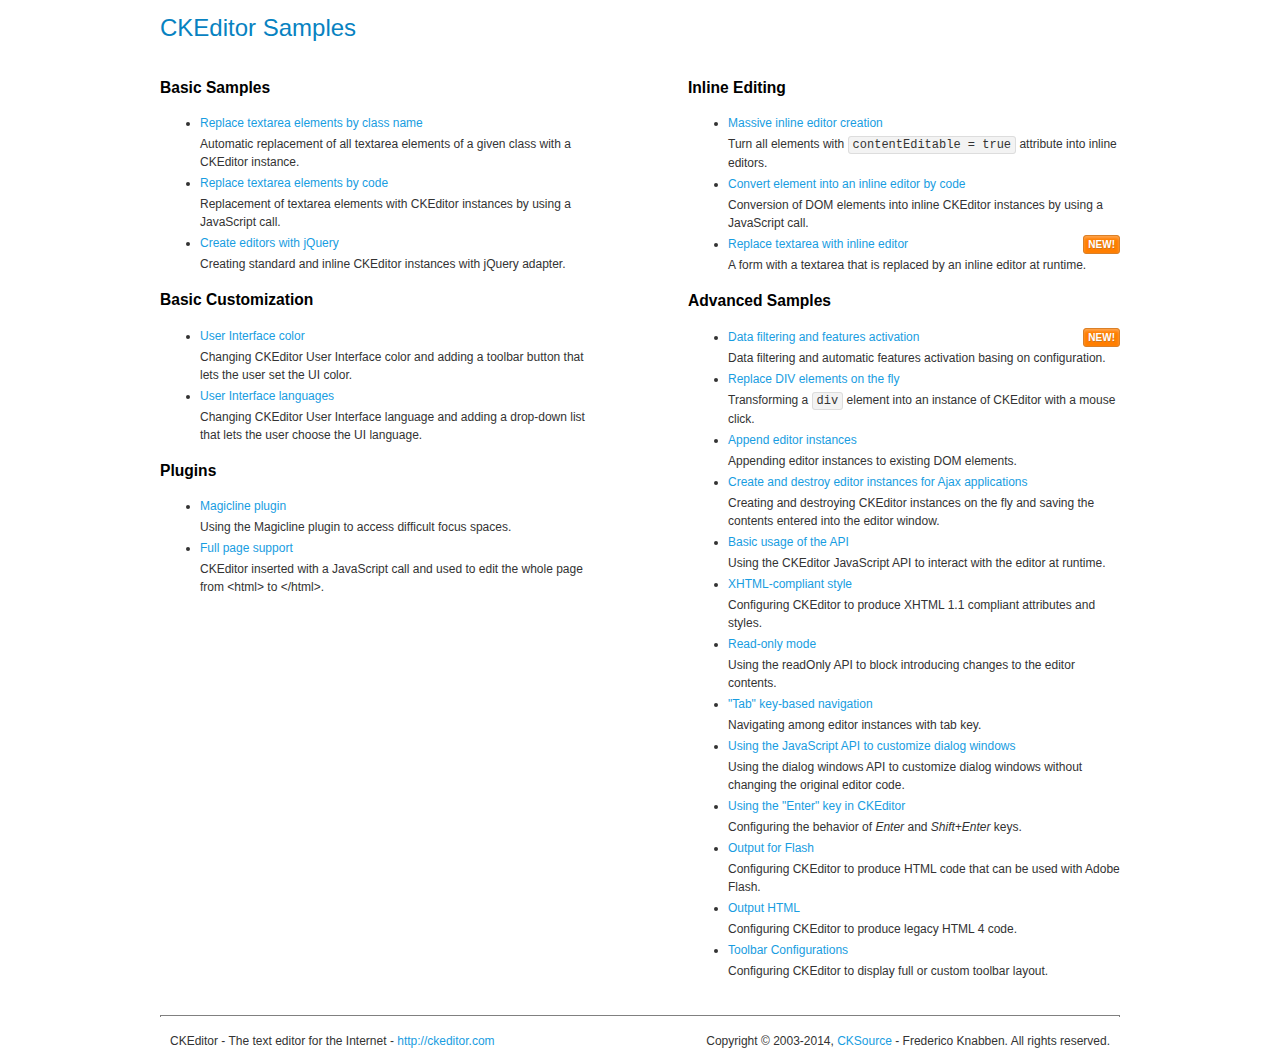
<file: admin/assets/plugins/ckeditor/samples/index.html>
<!DOCTYPE html>
<!--
Copyright (c) 2003-2014, CKSource - Frederico Knabben. All rights reserved.
For licensing, see LICENSE.md or http://ckeditor.com/license
-->
<html>
<head>
	<meta charset="utf-8">
	<title>CKEditor Samples</title>
	<link rel="stylesheet" href="sample.css">
</head>
<body>
	<h1 class="samples">
		CKEditor Samples
	</h1>
	<div class="twoColumns">
		<div class="twoColumnsLeft">
			<h2 class="samples">
				Basic Samples
			</h2>
			<dl class="samples">
				<dt><a class="samples" href="replacebyclass.html">Replace textarea elements by class name</a></dt>
				<dd>Automatic replacement of all textarea elements of a given class with a CKEditor instance.</dd>

				<dt><a class="samples" href="replacebycode.html">Replace textarea elements by code</a></dt>
				<dd>Replacement of textarea elements with CKEditor instances by using a JavaScript call.</dd>

				<dt><a class="samples" href="jquery.html">Create editors with jQuery</a></dt>
				<dd>Creating standard and inline CKEditor instances with jQuery adapter.</dd>
			</dl>

			<h2 class="samples">
				Basic Customization
			</h2>
			<dl class="samples">
				<dt><a class="samples" href="uicolor.html">User Interface color</a></dt>
				<dd>Changing CKEditor User Interface color and adding a toolbar button that lets the user set the UI color.</dd>

				<dt><a class="samples" href="uilanguages.html">User Interface languages</a></dt>
				<dd>Changing CKEditor User Interface language and adding a drop-down list that lets the user choose the UI language.</dd>
			</dl>


			<h2 class="samples">Plugins</h2>
<dl class="samples">
<dt><a class="samples" href="plugins/magicline/magicline.html">Magicline plugin</a></dt>
<dd>Using the Magicline plugin to access difficult focus spaces.</dd>

<dt><a class="samples" href="plugins/wysiwygarea/fullpage.html">Full page support</a></dt>
<dd>CKEditor inserted with a JavaScript call and used to edit the whole page from &lt;html&gt; to &lt;/html&gt;.</dd>
</dl>
		</div>
		<div class="twoColumnsRight">
			<h2 class="samples">
				Inline Editing
			</h2>
			<dl class="samples">
				<dt><a class="samples" href="inlineall.html">Massive inline editor creation</a></dt>
				<dd>Turn all elements with <code>contentEditable = true</code> attribute into inline editors.</dd>

				<dt><a class="samples" href="inlinebycode.html">Convert element into an inline editor by code</a></dt>
				<dd>Conversion of DOM elements into inline CKEditor instances by using a JavaScript call.</dd>

				<dt><a class="samples" href="inlinetextarea.html">Replace textarea with inline editor</a> <span class="new">New!</span></dt>
				<dd>A form with a textarea that is replaced by an inline editor at runtime.</dd>

				
			</dl>

			<h2 class="samples">
				Advanced Samples
			</h2>
			<dl class="samples">
				<dt><a class="samples" href="datafiltering.html">Data filtering and features activation</a> <span class="new">New!</span></dt>
				<dd>Data filtering and automatic features activation basing on configuration.</dd>

				<dt><a class="samples" href="divreplace.html">Replace DIV elements on the fly</a></dt>
				<dd>Transforming a <code>div</code> element into an instance of CKEditor with a mouse click.</dd>

				<dt><a class="samples" href="appendto.html">Append editor instances</a></dt>
				<dd>Appending editor instances to existing DOM elements.</dd>

				<dt><a class="samples" href="ajax.html">Create and destroy editor instances for Ajax applications</a></dt>
				<dd>Creating and destroying CKEditor instances on the fly and saving the contents entered into the editor window.</dd>

				<dt><a class="samples" href="api.html">Basic usage of the API</a></dt>
				<dd>Using the CKEditor JavaScript API to interact with the editor at runtime.</dd>

				<dt><a class="samples" href="xhtmlstyle.html">XHTML-compliant style</a></dt>
				<dd>Configuring CKEditor to produce XHTML 1.1 compliant attributes and styles.</dd>

				<dt><a class="samples" href="readonly.html">Read-only mode</a></dt>
				<dd>Using the readOnly API to block introducing changes to the editor contents.</dd>

				<dt><a class="samples" href="tabindex.html">"Tab" key-based navigation</a></dt>
				<dd>Navigating among editor instances with tab key.</dd>


				
<dt><a class="samples" href="plugins/dialog/dialog.html">Using the JavaScript API to customize dialog windows</a></dt>
<dd>Using the dialog windows API to customize dialog windows without changing the original editor code.</dd>

<dt><a class="samples" href="plugins/enterkey/enterkey.html">Using the &quot;Enter&quot; key in CKEditor</a></dt>
<dd>Configuring the behavior of <em>Enter</em> and <em>Shift+Enter</em> keys.</dd>

<dt><a class="samples" href="plugins/htmlwriter/outputforflash.html">Output for Flash</a></dt>
<dd>Configuring CKEditor to produce HTML code that can be used with Adobe Flash.</dd>

<dt><a class="samples" href="plugins/htmlwriter/outputhtml.html">Output HTML</a></dt>
<dd>Configuring CKEditor to produce legacy HTML 4 code.</dd>

<dt><a class="samples" href="plugins/toolbar/toolbar.html">Toolbar Configurations</a></dt>
<dd>Configuring CKEditor to display full or custom toolbar layout.</dd>

			</dl>
		</div>
	</div>
	<div id="footer">
		<hr>
		<p>
			CKEditor - The text editor for the Internet - <a class="samples" href="http://ckeditor.com/">http://ckeditor.com</a>
		</p>
		<p id="copy">
			Copyright &copy; 2003-2014, <a class="samples" href="http://cksource.com/">CKSource</a> - Frederico Knabben. All rights reserved.
		</p>
	</div>
</body>
</html>
</file>
<file: admin/assets/plugins/line-icons/style.css>
/**
 * PRESENTATION STYLESHEET
 * ----------------------------------------------------------------------------
 */

/*


       PLEASE NOTE: 
       ============

       THIS FILE IS NOT PART OF THE *REQUIRED FONT ICON FILES* 
       THIS FILE IS USED TO STYLE THE ICON DEMO TEMPLATE FOUND AT DEMO.HTML



*/

*,
*:before,
*:after {
	border: 0 none;
	margin: 0;
	padding: 0;
	font-size: 100%;

	-webkit-box-sizing: border-box;
	   -moz-box-sizing: border-box;
	        box-sizing: border-box;
}

::-webkit-scrollbar {
	width: 12px;
	height: 12px;
}
::-webkit-scrollbar-track {
	background-color: rgba(255, 255, 255, 0.1);
	-webkit-border-radius: 5px;
}
::-webkit-scrollbar-thumb {
	background-color: rgba(0, 0, 0, 0.4);
	-webkit-border-radius: 6px;
}
::-webkit-scrollbar-thumb:hover {
	background-color: rgba(0, 0, 0, 0.6);
}

section, 
header, 
footer {
	display: block;
	position: relative;
}

body {
	background-color: #fff;
	color: #0e8a65;
	font-family: "Helvetica Neue", Helvetica, "DejaVu Sans", Arial, sans-serif;
	line-height: 1.5;
	font-size: 1em;
}


section:after,
.masthead:after {
	content: '';
	pointer-events: none;
	position: absolute;
		bottom: -1.5em;
		left: 50%;
		z-index: 10;
	width: 3em;
	height: 3em;

	background: inherit;
	-webkit-transform: translateX(-50%) rotate(45deg);
	transform: translateX(-50%) rotate(45deg);
}

section header {
	position: relative;
}

section header:after {
	background-color: transparent;
	border-bottom-width: 1px;
	border-bottom-style: solid;
	border-bottom-color: inherit;
	content: '';
	position: absolute;
		left: 40%;
		bottom: 0;
	width: 20%;
	height: 0;
}

.masthead {
	background-color: #fff;
	padding: 3em;
	position: relative;
	text-align: center;
}

.colophon {
	padding: 4.5em 3em;
	position: relative;
}
.colophon .group {
	padding: 3em;
	text-align: center;
}

.masthead hgroup,
.colophon .group {
	margin: auto;
	padding: 0 10%;
	position: absolute;
	top: 50%;
	left: 0%;
	right: 0%;
	-webkit-transform: translate(0%,-50%);
	    -ms-transform: translate(0%,-50%);
	        transform: translate(0%,-50%);
}

.masthead h1 {
	font-size: 2.25em;
	font-weight: bolder;
	line-height: 1.5;
	margin-bottom: 1em;
	text-transform: uppercase;
}

.masthead h2 {
	font-size: 1em;
	font-weight: lighter;
	letter-spacing: 6px;
	text-transform: uppercase;
}

.glyphs, 
.classes {
	margin-left: -1.5em;
	padding: 4.5em 3em;
}

.glyphs header,
.classes header {
	margin-bottom: 2.25em;
	padding-bottom: 2.25em;
	text-align: center;
	text-transform: uppercase;
}

.glyphs h1,
.classes h1 {
	font-size: 2.25em;
	font-weight: bolder;
	line-height: 1.5;
}

.glyphs h2,
.classes h2 {
	font-size: 1em;
	font-weight: normal;
	letter-spacing: 3px;
	text-transform: uppercase;
}

h2 code {
	text-transform: lowercase;
}


.glyphs {
	background-color: #74f3c8;
	color: #0e8a65;
}

.classes {
	background-color: #33383e;
	color: #fff;
}

.glyph {
	cursor: pointer;
	display: inline-block;
	font-size: 1em;
	margin: 0 -0.21em 3em 0;
	padding: 1.5em 0 0 1.5em;
	text-align: center;
	width: 50%;
}

.glyph-item {
	border-radius: 8px;
	display: inline-block;
	width: 1.5em;
	height: 1.5em;
	line-height: 1;
	padding: 0.25em;
	position: relative;
}
.glyph:hover .glyph-item {
	background-color: #0e8a65;
	color: #fff;
} 

.mega {
	font-size: 3em;
}

a, 
a:visited {
	color: #74f3c8;
	text-decoration: none;
}

a:hover, 
a:focus {
		color: #0e8a65;
}

.item-box {
	display: inline-block;
	font-family: consolas, monospace;
	font-size: 1.2em;
	margin: 0 -0.22em 1em 0;
	padding-left: 1em;
	width: 100%;

}

.item {
	background-color: #fff;
	color: #33383e;
	border-radius: 8px;
	display: inline-block;
	padding: 0.5em;
	width: 100%;
}


.colophon .group {
	font-size: 1.5em;
	text-transform: uppercase;
}

.group em {
	font-weight: bold;
	font-style: normal;
}


#wH {
	width: 0;
	position: absolute;
	top: 0;
	bottom: 0;
	left: 0;
}



@media only screen and (min-width: 768px) {
	section:after,
	.masthead:after {
		bottom: -3em;
		width: 6em;
		height: 6em;
	}

	section header {
		position: relative;
	}

	.masthead {
		padding: 6em;
	}

	.colophon {
		padding: 9em 6em;
	}

	.masthead h1 {
		font-size: 4.5em;
	}

	.glyphs, 
	.classes {
		padding: 9em 6em;
	}

	.glyphs header,
	.classes header {
		margin-bottom: 4.5em;
		padding-bottom: 4.5em;
	}

	.glyphs h1,
	.classes h1 {
		font-size: 4.5em;
	}


	.mega {
		font-size: 6em;
	}

    
    .glyph {
		width: 16.66666666666667%;
    }

    .item-box {
		width: 33.333%;
    }
    
    .colophon .group {
    	padding: 6em;
    }
}
</file>
<file: admin/assets/plugins/line-icons/line-icons.css>
@font-face {
	font-family: 'Simple-Line-Icons';
	src:url('fonts/Simple-Line-Icons.eot');
	src:url('fonts/Simple-Line-Icons.eot?#iefix') format('embedded-opentype'),
		url('fonts/Simple-Line-Icons.woff') format('woff'),
		url('fonts/Simple-Line-Icons.ttf') format('truetype'),
		url('fonts/Simple-Line-Icons.svg#Simple-Line-Icons') format('svg');
	font-weight: normal;
	font-style: normal;
}

/* Use the following CSS code if you want to use data attributes for inserting your icons */
[data-icon]:before {
	font-family: 'Simple-Line-Icons';
	content: attr(data-icon);
	speak: none;
	font-weight: normal;
	font-variant: normal;
	text-transform: none;
	line-height: 1;
	-webkit-font-smoothing: antialiased;
	-moz-osx-font-smoothing: grayscale;
}

/* Use the following CSS code if you want to have a class per icon */
/*
Instead of a list of all class selectors,
you can use the generic selector below, but it's slower:
[class*="icon-"] {
*/
.icon-user-female, .icon-user-follow, .icon-user-following, .icon-user-unfollow, .icon-trophy, .icon-screen-smartphone, .icon-screen-desktop, .icon-plane, .icon-notebook, .icon-moustache, .icon-mouse, .icon-magnet, .icon-energy, .icon-emoticon-smile, .icon-disc, .icon-cursor-move, .icon-crop, .icon-credit-card, .icon-chemistry, .icon-user, .icon-speedometer, .icon-social-youtube, .icon-social-twitter, .icon-social-tumblr, .icon-social-facebook, .icon-social-dropbox, .icon-social-dribbble, .icon-shield, .icon-screen-tablet, .icon-magic-wand, .icon-hourglass, .icon-graduation, .icon-ghost, .icon-game-controller, .icon-fire, .icon-eyeglasses, .icon-envelope-open, .icon-envelope-letter, .icon-bell, .icon-badge, .icon-anchor, .icon-wallet, .icon-vector, .icon-speech, .icon-puzzle, .icon-printer, .icon-present, .icon-playlist, .icon-pin, .icon-picture, .icon-map, .icon-layers, .icon-handbag, .icon-globe-alt, .icon-globe, .icon-frame, .icon-folder-alt, .icon-film, .icon-feed, .icon-earphones-alt, .icon-earphones, .icon-drop, .icon-drawer, .icon-docs, .icon-directions, .icon-direction, .icon-diamond, .icon-cup, .icon-compass, .icon-call-out, .icon-call-in, .icon-call-end, .icon-calculator, .icon-bubbles, .icon-briefcase, .icon-book-open, .icon-basket-loaded, .icon-basket, .icon-bag, .icon-action-undo, .icon-action-redo, .icon-wrench, .icon-umbrella, .icon-trash, .icon-tag, .icon-support, .icon-size-fullscreen, .icon-size-actual, .icon-shuffle, .icon-share-alt, .icon-share, .icon-rocket, .icon-question, .icon-pie-chart, .icon-pencil, .icon-note, .icon-music-tone-alt, .icon-music-tone, .icon-microphone, .icon-loop, .icon-logout, .icon-login, .icon-list, .icon-like, .icon-home, .icon-grid, .icon-graph, .icon-equalizer, .icon-dislike, .icon-cursor, .icon-control-start, .icon-control-rewind, .icon-control-play, .icon-control-pause, .icon-control-forward, .icon-control-end, .icon-calendar, .icon-bulb, .icon-bar-chart, .icon-arrow-up, .icon-arrow-right, .icon-arrow-left, .icon-arrow-down, .icon-ban, .icon-bubble, .icon-camcorder, .icon-camera, .icon-check, .icon-clock, .icon-close, .icon-cloud-download, .icon-cloud-upload, .icon-doc, .icon-envelope, .icon-eye, .icon-flag, .icon-folder, .icon-heart, .icon-info, .icon-key, .icon-link, .icon-lock, .icon-lock-open, .icon-magnifier, .icon-magnifier-add, .icon-magnifier-remove, .icon-paper-clip, .icon-paper-plane, .icon-plus, .icon-pointer, .icon-power, .icon-refresh, .icon-reload, .icon-settings, .icon-star, .icon-symbol-female, .icon-symbol-male, .icon-target, .icon-volume-1, .icon-volume-2, .icon-volume-off, .icon-users {
	font-family: 'Simple-Line-Icons';
	speak: none;
	font-style: normal;
	font-weight: normal;
	font-variant: normal;
	text-transform: none;
	line-height: 1;
	-webkit-font-smoothing: antialiased;
}
.icon-user-female:before {
	content: "\e000";
}
.icon-user-follow:before {
	content: "\e002";
}
.icon-user-following:before {
	content: "\e003";
}
.icon-user-unfollow:before {
	content: "\e004";
}
.icon-trophy:before {
	content: "\e006";
}
.icon-screen-smartphone:before {
	content: "\e010";
}
.icon-screen-desktop:before {
	content: "\e011";
}
.icon-plane:before {
	content: "\e012";
}
.icon-notebook:before {
	content: "\e013";
}
.icon-moustache:before {
	content: "\e014";
}
.icon-mouse:before {
	content: "\e015";
}
.icon-magnet:before {
	content: "\e016";
}
.icon-energy:before {
	content: "\e020";
}
.icon-emoticon-smile:before {
	content: "\e021";
}
.icon-disc:before {
	content: "\e022";
}
.icon-cursor-move:before {
	content: "\e023";
}
.icon-crop:before {
	content: "\e024";
}
.icon-credit-card:before {
	content: "\e025";
}
.icon-chemistry:before {
	content: "\e026";
}
.icon-user:before {
	content: "\e005";
}
.icon-speedometer:before {
	content: "\e007";
}
.icon-social-youtube:before {
	content: "\e008";
}
.icon-social-twitter:before {
	content: "\e009";
}
.icon-social-tumblr:before {
	content: "\e00a";
}
.icon-social-facebook:before {
	content: "\e00b";
}
.icon-social-dropbox:before {
	content: "\e00c";
}
.icon-social-dribbble:before {
	content: "\e00d";
}
.icon-shield:before {
	content: "\e00e";
}
.icon-screen-tablet:before {
	content: "\e00f";
}
.icon-magic-wand:before {
	content: "\e017";
}
.icon-hourglass:before {
	content: "\e018";
}
.icon-graduation:before {
	content: "\e019";
}
.icon-ghost:before {
	content: "\e01a";
}
.icon-game-controller:before {
	content: "\e01b";
}
.icon-fire:before {
	content: "\e01c";
}
.icon-eyeglasses:before {
	content: "\e01d";
}
.icon-envelope-open:before {
	content: "\e01e";
}
.icon-envelope-letter:before {
	content: "\e01f";
}
.icon-bell:before {
	content: "\e027";
}
.icon-badge:before {
	content: "\e028";
}
.icon-anchor:before {
	content: "\e029";
}
.icon-wallet:before {
	content: "\e02a";
}
.icon-vector:before {
	content: "\e02b";
}
.icon-speech:before {
	content: "\e02c";
}
.icon-puzzle:before {
	content: "\e02d";
}
.icon-printer:before {
	content: "\e02e";
}
.icon-present:before {
	content: "\e02f";
}
.icon-playlist:before {
	content: "\e030";
}
.icon-pin:before {
	content: "\e031";
}
.icon-picture:before {
	content: "\e032";
}
.icon-map:before {
	content: "\e033";
}
.icon-layers:before {
	content: "\e034";
}
.icon-handbag:before {
	content: "\e035";
}
.icon-globe-alt:before {
	content: "\e036";
}
.icon-globe:before {
	content: "\e037";
}
.icon-frame:before {
	content: "\e038";
}
.icon-folder-alt:before {
	content: "\e039";
}
.icon-film:before {
	content: "\e03a";
}
.icon-feed:before {
	content: "\e03b";
}
.icon-earphones-alt:before {
	content: "\e03c";
}
.icon-earphones:before {
	content: "\e03d";
}
.icon-drop:before {
	content: "\e03e";
}
.icon-drawer:before {
	content: "\e03f";
}
.icon-docs:before {
	content: "\e040";
}
.icon-directions:before {
	content: "\e041";
}
.icon-direction:before {
	content: "\e042";
}
.icon-diamond:before {
	content: "\e043";
}
.icon-cup:before {
	content: "\e044";
}
.icon-compass:before {
	content: "\e045";
}
.icon-call-out:before {
	content: "\e046";
}
.icon-call-in:before {
	content: "\e047";
}
.icon-call-end:before {
	content: "\e048";
}
.icon-calculator:before {
	content: "\e049";
}
.icon-bubbles:before {
	content: "\e04a";
}
.icon-briefcase:before {
	content: "\e04b";
}
.icon-book-open:before {
	content: "\e04c";
}
.icon-basket-loaded:before {
	content: "\e04d";
}
.icon-basket:before {
	content: "\e04e";
}
.icon-bag:before {
	content: "\e04f";
}
.icon-action-undo:before {
	content: "\e050";
}
.icon-action-redo:before {
	content: "\e051";
}
.icon-wrench:before {
	content: "\e052";
}
.icon-umbrella:before {
	content: "\e053";
}
.icon-trash:before {
	content: "\e054";
}
.icon-tag:before {
	content: "\e055";
}
.icon-support:before {
	content: "\e056";
}
.icon-size-fullscreen:before {
	content: "\e057";
}
.icon-size-actual:before {
	content: "\e058";
}
.icon-shuffle:before {
	content: "\e059";
}
.icon-share-alt:before {
	content: "\e05a";
}
.icon-share:before {
	content: "\e05b";
}
.icon-rocket:before {
	content: "\e05c";
}
.icon-question:before {
	content: "\e05d";
}
.icon-pie-chart:before {
	content: "\e05e";
}
.icon-pencil:before {
	content: "\e05f";
}
.icon-note:before {
	content: "\e060";
}
.icon-music-tone-alt:before {
	content: "\e061";
}
.icon-music-tone:before {
	content: "\e062";
}
.icon-microphone:before {
	content: "\e063";
}
.icon-loop:before {
	content: "\e064";
}
.icon-logout:before {
	content: "\e065";
}
.icon-login:before {
	content: "\e066";
}
.icon-list:before {
	content: "\e067";
}
.icon-like:before {
	content: "\e068";
}
.icon-home:before {
	content: "\e069";
}
.icon-grid:before {
	content: "\e06a";
}
.icon-graph:before {
	content: "\e06b";
}
.icon-equalizer:before {
	content: "\e06c";
}
.icon-dislike:before {
	content: "\e06d";
}
.icon-cursor:before {
	content: "\e06e";
}
.icon-control-start:before {
	content: "\e06f";
}
.icon-control-rewind:before {
	content: "\e070";
}
.icon-control-play:before {
	content: "\e071";
}
.icon-control-pause:before {
	content: "\e072";
}
.icon-control-forward:before {
	content: "\e073";
}
.icon-control-end:before {
	content: "\e074";
}
.icon-calendar:before {
	content: "\e075";
}
.icon-bulb:before {
	content: "\e076";
}
.icon-bar-chart:before {
	content: "\e077";
}
.icon-arrow-up:before {
	content: "\e078";
}
.icon-arrow-right:before {
	content: "\e079";
}
.icon-arrow-left:before {
	content: "\e07a";
}
.icon-arrow-down:before {
	content: "\e07b";
}
.icon-ban:before {
	content: "\e07c";
}
.icon-bubble:before {
	content: "\e07d";
}
.icon-camcorder:before {
	content: "\e07e";
}
.icon-camera:before {
	content: "\e07f";
}
.icon-check:before {
	content: "\e080";
}
.icon-clock:before {
	content: "\e081";
}
.icon-close:before {
	content: "\e082";
}
.icon-cloud-download:before {
	content: "\e083";
}
.icon-cloud-upload:before {
	content: "\e084";
}
.icon-doc:before {
	content: "\e085";
}
.icon-envelope:before {
	content: "\e086";
}
.icon-eye:before {
	content: "\e087";
}
.icon-flag:before {
	content: "\e088";
}
.icon-folder:before {
	content: "\e089";
}
.icon-heart:before {
	content: "\e08a";
}
.icon-info:before {
	content: "\e08b";
}
.icon-key:before {
	content: "\e08c";
}
.icon-link:before {
	content: "\e08d";
}
.icon-lock:before {
	content: "\e08e";
}
.icon-lock-open:before {
	content: "\e08f";
}
.icon-magnifier:before {
	content: "\e090";
}
.icon-magnifier-add:before {
	content: "\e091";
}
.icon-magnifier-remove:before {
	content: "\e092";
}
.icon-paper-clip:before {
	content: "\e093";
}
.icon-paper-plane:before {
	content: "\e094";
}
.icon-plus:before {
	content: "\e095";
}
.icon-pointer:before {
	content: "\e096";
}
.icon-power:before {
	content: "\e097";
}
.icon-refresh:before {
	content: "\e098";
}
.icon-reload:before {
	content: "\e099";
}
.icon-settings:before {
	content: "\e09a";
}
.icon-star:before {
	content: "\e09b";
}
.icon-symbol-female:before {
	content: "\e09c";
}
.icon-symbol-male:before {
	content: "\e09d";
}
.icon-target:before {
	content: "\e09e";
}
.icon-volume-1:before {
	content: "\e09f";
}
.icon-volume-2:before {
	content: "\e0a0";
}
.icon-volume-off:before {
	content: "\e0a1";
}
.icon-users:before {
	content: "\e001";
}
</file>
<file: admin/assets/plugins/ckeditor/samples/sample.css>
/*
Copyright (c) 2003-2014, CKSource - Frederico Knabben. All rights reserved.
For licensing, see LICENSE.md or http://ckeditor.com/license
*/

html, body, h1, h2, h3, h4, h5, h6, div, span, blockquote, p, address, form, fieldset, img, ul, ol, dl, dt, dd, li, hr, table, td, th, strong, em, sup, sub, dfn, ins, del, q, cite, var, samp, code, kbd, tt, pre
{
	line-height: 1.5;
}

body
{
	padding: 10px 30px;
}

input, textarea, select, option, optgroup, button, td, th
{
	font-size: 100%;
}

pre
{
	-moz-tab-size: 4;
	-o-tab-size: 4;
	-webkit-tab-size: 4;
	tab-size: 4;
}

pre, code, kbd, samp, tt
{
	font-family: monospace,monospace;
	font-size: 1em;
}

body {
	width: 960px;
	margin: 0 auto;
}

code
{
	background: #f3f3f3;
	border: 1px solid #ddd;
	padding: 1px 4px;

	-moz-border-radius: 3px;
	-webkit-border-radius: 3px;
	border-radius: 3px;
}

abbr
{
	border-bottom: 1px dotted #555;
	cursor: pointer;
}

.new, .beta
{
	text-transform: uppercase;
	font-size: 10px;
	font-weight: bold;
	padding: 1px 4px;
	margin: 0 0 0 5px;
	color: #fff;
	float: right;

	-moz-border-radius: 3px;
	-webkit-border-radius: 3px;
	border-radius: 3px;
}

.new
{
	background: #FF7E00;
	border: 1px solid #DA8028;
	text-shadow: 0 1px 0 #C97626;

	-moz-box-shadow: 0 2px 3px 0 #FFA54E inset;
	-webkit-box-shadow: 0 2px 3px 0 #FFA54E inset;
	box-shadow: 0 2px 3px 0 #FFA54E inset;
}

.beta
{
	background: #18C0DF;
	border: 1px solid #19AAD8;
	text-shadow: 0 1px 0 #048CAD;
	font-style: italic;

	-moz-box-shadow: 0 2px 3px 0 #50D4FD inset;
	-webkit-box-shadow: 0 2px 3px 0 #50D4FD inset;
	box-shadow: 0 2px 3px 0 #50D4FD inset;
}

h1.samples
{
	color: #0782C1;
	font-size: 200%;
	font-weight: normal;
	margin: 0;
	padding: 0;
}

h1.samples a
{
	color: #0782C1;
	text-decoration: none;
	border-bottom: 1px dotted #0782C1;
}

.samples a:hover
{
	border-bottom: 1px dotted #0782C1;
}

h2.samples
{
	color: #000000;
	font-size: 130%;
	margin: 15px 0 0 0;
	padding: 0;
}

p, blockquote, address, form, pre, dl, h1.samples, h2.samples
{
	margin-bottom: 15px;
}

ul.samples
{
	margin-bottom: 15px;
}

.clear
{
	clear: both;
}

fieldset
{
	margin: 0;
	padding: 10px;
}

body, input, textarea
{
	color: #333333;
	font-family: Arial, Helvetica, sans-serif;
}

body
{
	font-size: 75%;
}

a.samples
{
	color: #189DE1;
	text-decoration: none;
}

form
{
	margin: 0;
	padding: 0;
}

pre.samples
{
	background-color: #F7F7F7;
	border: 1px solid #D7D7D7;
	overflow: auto;
	padding: 0.25em;
	white-space: pre-wrap; /* CSS 2.1 */
	word-wrap: break-word; /* IE7 */
}

#footer
{
	clear: both;
	padding-top: 10px;
}

#footer hr
{
	margin: 10px 0 15px 0;
	height: 1px;
	border: solid 1px gray;
	border-bottom: none;
}

#footer p
{
	margin: 0 10px 10px 10px;
	float: left;
}

#footer #copy
{
	float: right;
}

#outputSample
{
	width: 100%;
	table-layout: fixed;
}

#outputSample thead th
{
	color: #dddddd;
	background-color: #999999;
	padding: 4px;
	white-space: nowrap;
}

#outputSample tbody th
{
	vertical-align: top;
	text-align: left;
}

#outputSample pre
{
	margin: 0;
	padding: 0;
}

.description
{
	border: 1px dotted #B7B7B7;
	margin-bottom: 10px;
	padding: 10px 10px 0;
	overflow: hidden;
}

label
{
	display: block;
	margin-bottom: 6px;
}

/**
 *	CKEditor editables are automatically set with the "cke_editable" class
 *	plus cke_editable_(inline|themed) depending on the editor type.
 */

/* Style a bit the inline editables. */
.cke_editable.cke_editable_inline
{
	cursor: pointer;
}

/* Once an editable element gets focused, the "cke_focus" class is
   added to it, so we can style it differently. */
.cke_editable.cke_editable_inline.cke_focus
{
	box-shadow: inset 0px 0px 20px 3px #ddd, inset 0 0 1px #000;
	outline: none;
	background: #eee;
	cursor: text;
}

/* Avoid pre-formatted overflows inline editable. */
.cke_editable_inline pre
{
	white-space: pre-wrap;
	word-wrap: break-word;
}

/**
 *	Samples index styles.
 */

.twoColumns,
.twoColumnsLeft,
.twoColumnsRight
{
	overflow: hidden;
}

.twoColumnsLeft,
.twoColumnsRight
{
	width: 45%;
}

.twoColumnsLeft
{
	float: left;
}

.twoColumnsRight
{
	float: right;
}

dl.samples
{
	padding: 0 0 0 40px;
}
dl.samples > dt
{
	display: list-item;
	list-style-type: disc;
	list-style-position: outside;
	margin: 0 0 3px;
}
dl.samples > dd
{
	margin: 0 0 3px;
}
.warning
{
	color: #ff0000;
	background-color: #FFCCBA;
	border: 2px dotted #ff0000;
	padding: 15px 10px;
	margin: 10px 0;
}

/* Used on inline samples */

blockquote
{
	font-style: italic;
	font-family: Georgia, Times, "Times New Roman", serif;
	padding: 2px 0;
	border-style: solid;
	border-color: #ccc;
	border-width: 0;
}

.cke_contents_ltr blockquote
{
	padding-left: 20px;
	padding-right: 8px;
	border-left-width: 5px;
}

.cke_contents_rtl blockquote
{
	padding-left: 8px;
	padding-right: 20px;
	border-right-width: 5px;
}

img.right {
	border: 1px solid #ccc;
	float: right;
	margin-left: 15px;
	padding: 5px;
}

img.left {
	border: 1px solid #ccc;
	float: left;
	margin-right: 15px;
	padding: 5px;
}

.marker
{
	background-color: Yellow;
}
</file>
